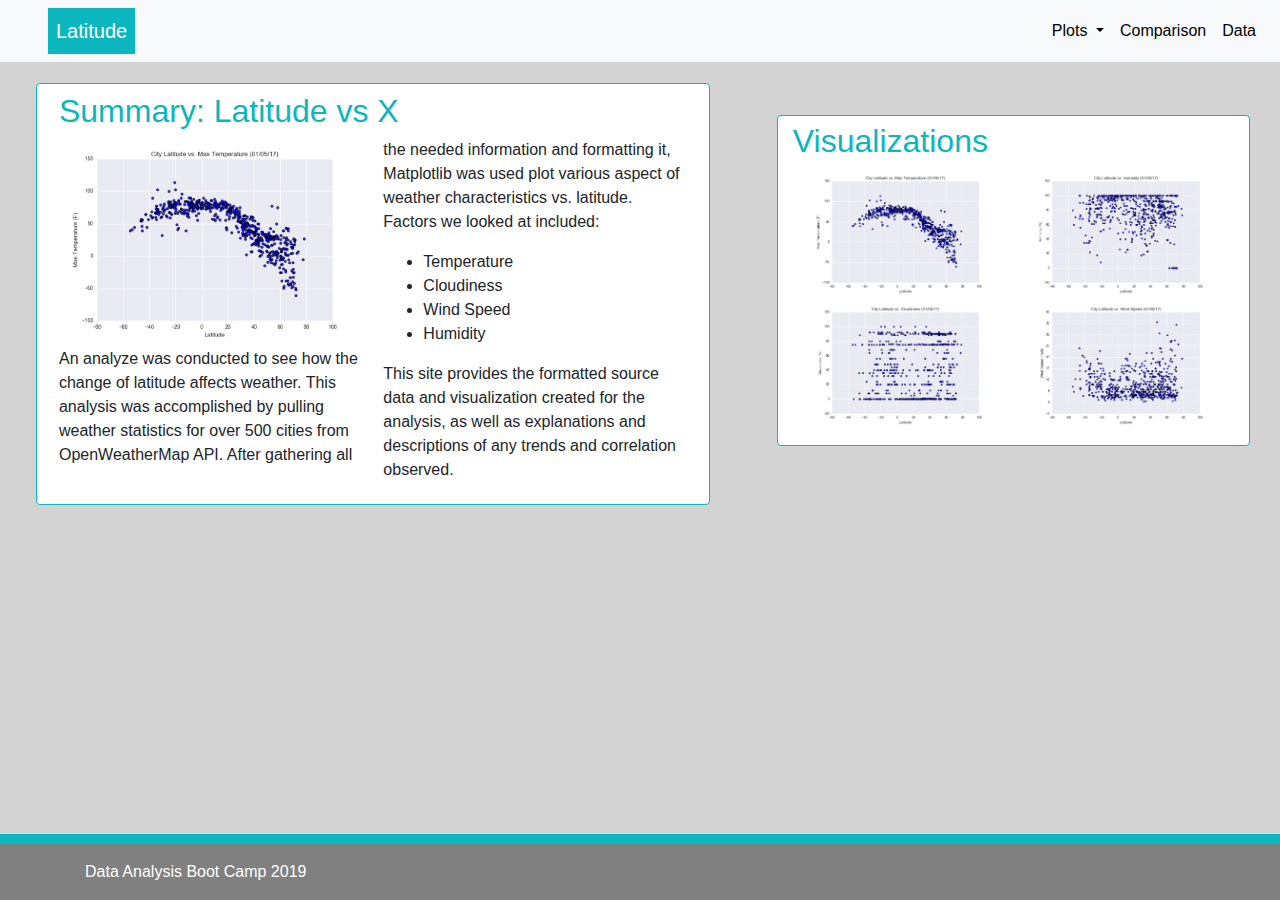
<file: HW11-Web/index.html>
<!DOCTYPE html>
<html lang="en">

<head>
    <meta charset="UTF-8">
    <title>Bootstrap Components</title>
    <link rel="stylesheet"
          href="https://stackpath.bootstrapcdn.com/bootstrap/4.3.1/css/bootstrap.min.css"
          integrity="sha384-ggOyR0iXCbMQv3Xipma34MD+dH/1fQ784/j6cY/iJTQUOhcWr7x9JvoRxT2MZw1T"
          crossorigin="anonymous">

    <script src="https://code.jquery.com/jquery-3.3.1.slim.min.js"
            integrity="sha384-q8i/X+965DzO0rT7abK41JStQIAqVgRVzpbzo5smXKp4YfRvH+8abtTE1Pi6jizo"
            crossorigin="anonymous"></script>
    <script src="https://cdnjs.cloudflare.com/ajax/libs/popper.js/1.14.7/umd/popper.min.js"
            integrity="sha384-UO2eT0CpHqdSJQ6hJty5KVphtPhzWj9WO1clHTMGa3JDZwrnQq4sF86dIHNDz0W1"
            crossorigin="anonymous"></script>
    <script src="https://stackpath.bootstrapcdn.com/bootstrap/4.3.1/js/bootstrap.min.js"
            integrity="sha384-JjSmVgyd0p3pXB1rRibZUAYoIIy6OrQ6VrjIEaFf/nJGzIxFDsf4x0xIM+B07jRM"
            crossorigin="anonymous"></script>

    <link rel="stylesheet"
          href="styles.css">
</head>

<body>

    <nav class="navbar navbar-expand-lg navbar-light bg-light">
        <a class="navbar-brand mb-0 h1"
           href="index.html">Latitude</a>
        <button class="navbar-toggler"
                type="button"
                data-toggle="collapse"
                data-target="#navbarTogglerDemo01"
                aria-controls="navbarTogglerDemo01"
                aria-expanded="false"
                aria-label="Toggle navigation">
            <span class="navbar-toggler-icon"></span>
        </button>
        <div class="collapse navbar-collapse"
             id="navbarTogglerDemo01">
            <ul class="navbar-nav ml-auto mt-2 mt-lg-0">
                <li class="nav-item dropdown">
                    <a class="nav-link dropdown-toggle"
                       data-toggle="dropdown">
                        Plots
                    </a>
                    <div class="dropdown-menu">
                        <a class="dropdown-item"
                           href="Visualizations_Temp.html">
                            Max Temperature</a>
                        <a class="dropdown-item"
                           href="Visualizations_Humidity.html">
                            Humidity</a>
                        <a class="dropdown-item"
                           href="Visualizations_Cloudiness.html">
                            Cloudiness</a>
                        <a class="dropdown-item"
                           href="Visualizations_Wind.html">
                            Wind Speed</a>
                    </div>
                </li>
                <li class="nav-item">
                    <a class="nav-link"
                       href="Comparisons_page.html">
                        Comparison</a>
                </li>
                <li class="nav-item">
                    <a class="nav-link"
                       href="Data_page.html">
                        Data</a>
                </li>
            </ul>
        </div>
    </nav>


    <div class="container-fluid">
        <div class='row'>
            <div class="col-sm-12 col-md-7">
                <div class="cell-container">
                    <div class="card"
                         id='outer_card'>
                        <h2>Summary: Latitude vs X</h2>
                        <div class="card-columns">
                            <img class="card-img-top"
                                 src="Resources/assets/images/Fig1.png"
                                 alt="Card image cap"
                                 title="Latitude vs Temperature">
                            <p>An analyze was conducted to see how the
                                change of latitude affects weather.
                                This analysis was accomplished by pulling
                                weather statistics for over 500 cities from
                                OpenWeatherMap API.
                                After gathering all the needed information and formatting it,
                                Matplotlib was used plot various aspect of weather
                                characteristics vs. latitude. Factors we looked at included:
                            </p>
                            <ul>
                                <li>Temperature</li>
                                <li>Cloudiness</li>
                                <li>Wind Speed</li>
                                <li>Humidity</li>
                            </ul>
                            <p>
                                This site provides the formatted source data and visualization
                                created for the analysis, as well as explanations and
                                descriptions of any trends and correlation observed.</p>
                        </div>
                    </div>
                </div>
            </div>

            <div class="col-sm-12 col-md-5 side_card">
                <div class="cell-container">
                    <div class="card"
                         id='outer_side_card'>
                        <h2>Visualizations</h2>
                        <div class="container">
                            <div class="row">
                                <div class="col-3 col-md-6">
                                    <a href='Visualizations_Temp.html'>
                                        <img class="card-img-top"
                                             src="Resources/assets/images/Fig1.png"
                                             alt="Latitude vs Temperature"
                                             title="Latitude vs Temperature">
                                    </a>
                                </div>
                                <div class="col-3  col-md-6">
                                    <a href='Visualizations_Humidity.html'>
                                        <img class="card-img-top"
                                             src="Resources/assets/images/Fig2.png"
                                             alt="Latitude vs Humidity"
                                             title="Latitude vs Humidity">
                                    </a>
                                </div>
                                <div class="col-3  col-md-6">
                                    <a href='Visualizations_Cloudiness.html'>
                                        <img class="card-img-top"
                                             src="Resources/assets/images/Fig3.png"
                                             alt="Latitude vs Cloudiness"
                                             title="Latitude vs Cloudiness">
                                    </a>
                                </div>
                                <div class="col-3 col-md-6">
                                    <a href='Visualizations_Wind.html'>
                                        <img class="card-img-top"
                                             src="Resources/assets/images/Fig4.png"
                                             alt="Latitude vs Wind Speed"
                                             title="Latitude vs Wind Speed">
                                    </a>
                                </div>
                            </div>
                        </div>
                    </div>
                </div>
            </div>
        </div>
    </div>

    <footer class='footer fixed-bottom me-auto py-3'>
        <div class='container'>
            <span class='text-muted'>Data Analysis Boot Camp 2019</span>
        </div>
    </footer>
</body>

</html>
</file>
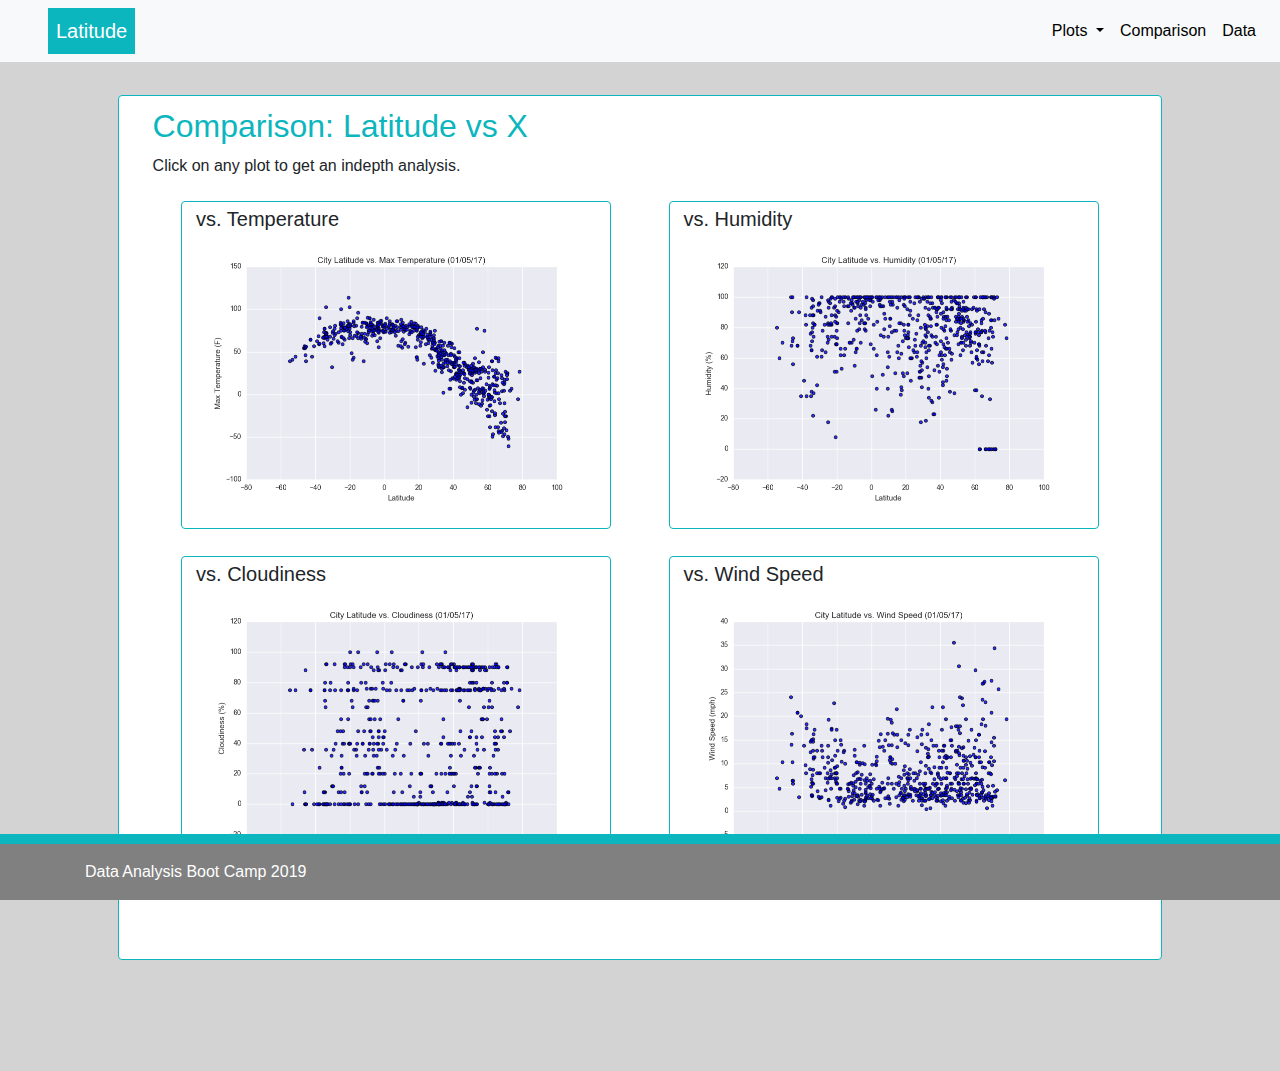
<file: HW11-Web/Comparisons_page.html>
<!DOCTYPE html>
<html lang="en">

<head>
    <meta charset="UTF-8">
    <title>Bootstrap Components</title>
    <link rel="stylesheet"
          href="https://stackpath.bootstrapcdn.com/bootstrap/4.3.1/css/bootstrap.min.css"
          integrity="sha384-ggOyR0iXCbMQv3Xipma34MD+dH/1fQ784/j6cY/iJTQUOhcWr7x9JvoRxT2MZw1T"
          crossorigin="anonymous">

    <script src="https://code.jquery.com/jquery-3.3.1.slim.min.js"
            integrity="sha384-q8i/X+965DzO0rT7abK41JStQIAqVgRVzpbzo5smXKp4YfRvH+8abtTE1Pi6jizo"
            crossorigin="anonymous"></script>
    <script src="https://cdnjs.cloudflare.com/ajax/libs/popper.js/1.14.7/umd/popper.min.js"
            integrity="sha384-UO2eT0CpHqdSJQ6hJty5KVphtPhzWj9WO1clHTMGa3JDZwrnQq4sF86dIHNDz0W1"
            crossorigin="anonymous"></script>
    <script src="https://stackpath.bootstrapcdn.com/bootstrap/4.3.1/js/bootstrap.min.js"
            integrity="sha384-JjSmVgyd0p3pXB1rRibZUAYoIIy6OrQ6VrjIEaFf/nJGzIxFDsf4x0xIM+B07jRM"
            crossorigin="anonymous"></script>

    <link rel="stylesheet"
          href="styles.css">
</head>

<body>
    <nav class="navbar navbar-expand-lg navbar-light bg-light">
        <a class="navbar-brand mb-0 h1"
           href="index.html">Latitude</a>
        <button class="navbar-toggler"
                type="button"
                data-toggle="collapse"
                data-target="#navbarTogglerDemo01"
                aria-controls="navbarTogglerDemo01"
                aria-expanded="false"
                aria-label="Toggle navigation">
            <span class="navbar-toggler-icon"></span>
        </button>
        <div class="collapse navbar-collapse"
             id="navbarTogglerDemo01">
            <ul class="navbar-nav ml-auto mt-2 mt-lg-0">
                <li class="nav-item dropdown">
                    <a class="nav-link dropdown-toggle"
                       data-toggle="dropdown">
                        Plots
                    </a>
                    <div class="dropdown-menu">
                        <a class="dropdown-item"
                           href="Visualizations_Temp.html">
                            Max Temperature</a>
                        <a class="dropdown-item"
                           href="Visualizations_Humidity.html">
                            Humidity</a>
                        <a class="dropdown-item"
                           href="Visualizations_Cloudiness.html">
                            Cloudiness</a>
                        <a class="dropdown-item"
                           href="Visualizations_Wind.html">
                            Wind Speed</a>
                    </div>
                </li>
                <li class="nav-item">
                    <a class="nav-link"
                       href="Comparisons_page.html">
                        Comparison</a>
                </li>
                <li class="nav-item">
                    <a class="nav-link"
                       href="Data_page.html">
                        Data</a>
                </li>
            </ul>
        </div>
    </nav>

    <div class="container">
        <div class="card outer_card">
            <div class='row'>
                <div class="col-sm-12 col-md-12">
                    <h2>Comparison: Latitude vs X</h2>
                    Click on any plot to get an indepth analysis.
                    <div class="container">
                        <div class="row"
                             id='Comparison-Card'>
                            <div class="col-12 col-md-6">
                                <div class="card">
                                    <h5>vs. Temperature</h5>
                                    <a href='Visualizations_Temp.html'>
                                        <img class="card-img-top"
                                             src="Resources/assets/images/Fig1.png"
                                             alt="Latitude vs Temperature"
                                             title="Latitude vs Temperature">
                                    </a>
                                </div>
                            </div>
                            <div class="col-12 col-md-6">
                                <div class="card">
                                    <h5>vs. Humidity</h5>
                                    <a href='Visualizations_Humidity.html'>
                                        <img class="card-img-top"
                                             src="Resources/assets/images/Fig2.png"
                                             alt="Latitude vs Humidity"
                                             title="Latitude vs Humidity">
                                    </a>
                                </div>
                            </div>
                            <div class="col-12 col-md-6">
                                <div class="card">
                                    <h5>vs. Cloudiness</h5>
                                    <a href='Visualizations_Cloudiness.html'>
                                        <img class="card-img-top"
                                             src="Resources/assets/images/Fig3.png"
                                             alt="Latitude vs Cloudiness"
                                             title="Latitude vs Cloudiness">
                                    </a>
                                </div>
                            </div>
                            <div class="col-12 col-md-6">
                                <div class="card">
                                    <h5>vs. Wind Speed</h5>
                                    <a href='Visualizations_Wind.html'>
                                        <img class="card-img-top"
                                             src="Resources/assets/images/Fig4.png"
                                             alt="Latitude vs Wind Speed"
                                             title="Latitude vs Wind Speed">
                                    </a>
                                </div>
                            </div>
                        </div>
                    </div>
                </div>
            </div>
        </div>
    </div>

    <footer class='footer fixed-bottom me-auto py-3'>
        <div class='container'>
            <span class='text-muted'>Data Analysis Boot Camp 2019</span>
        </div>
    </footer>
</body>

</html>
</file>
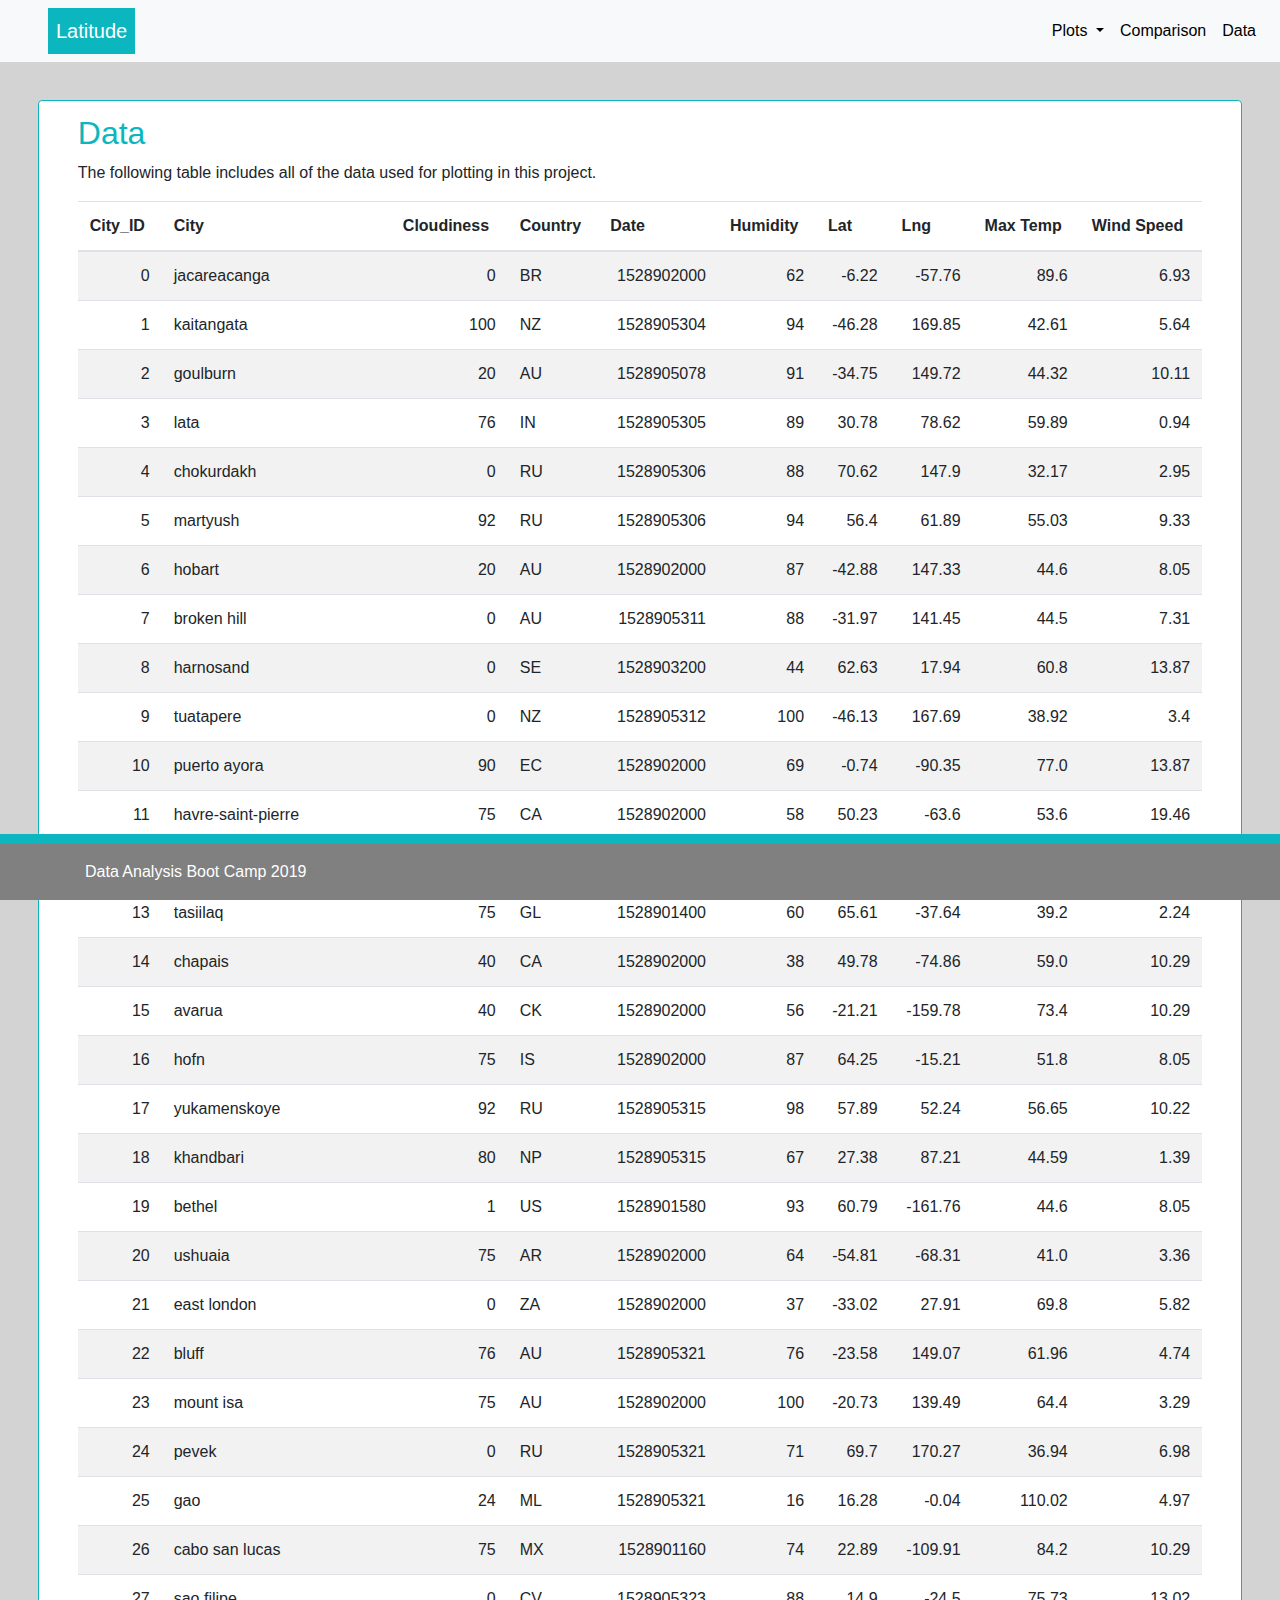
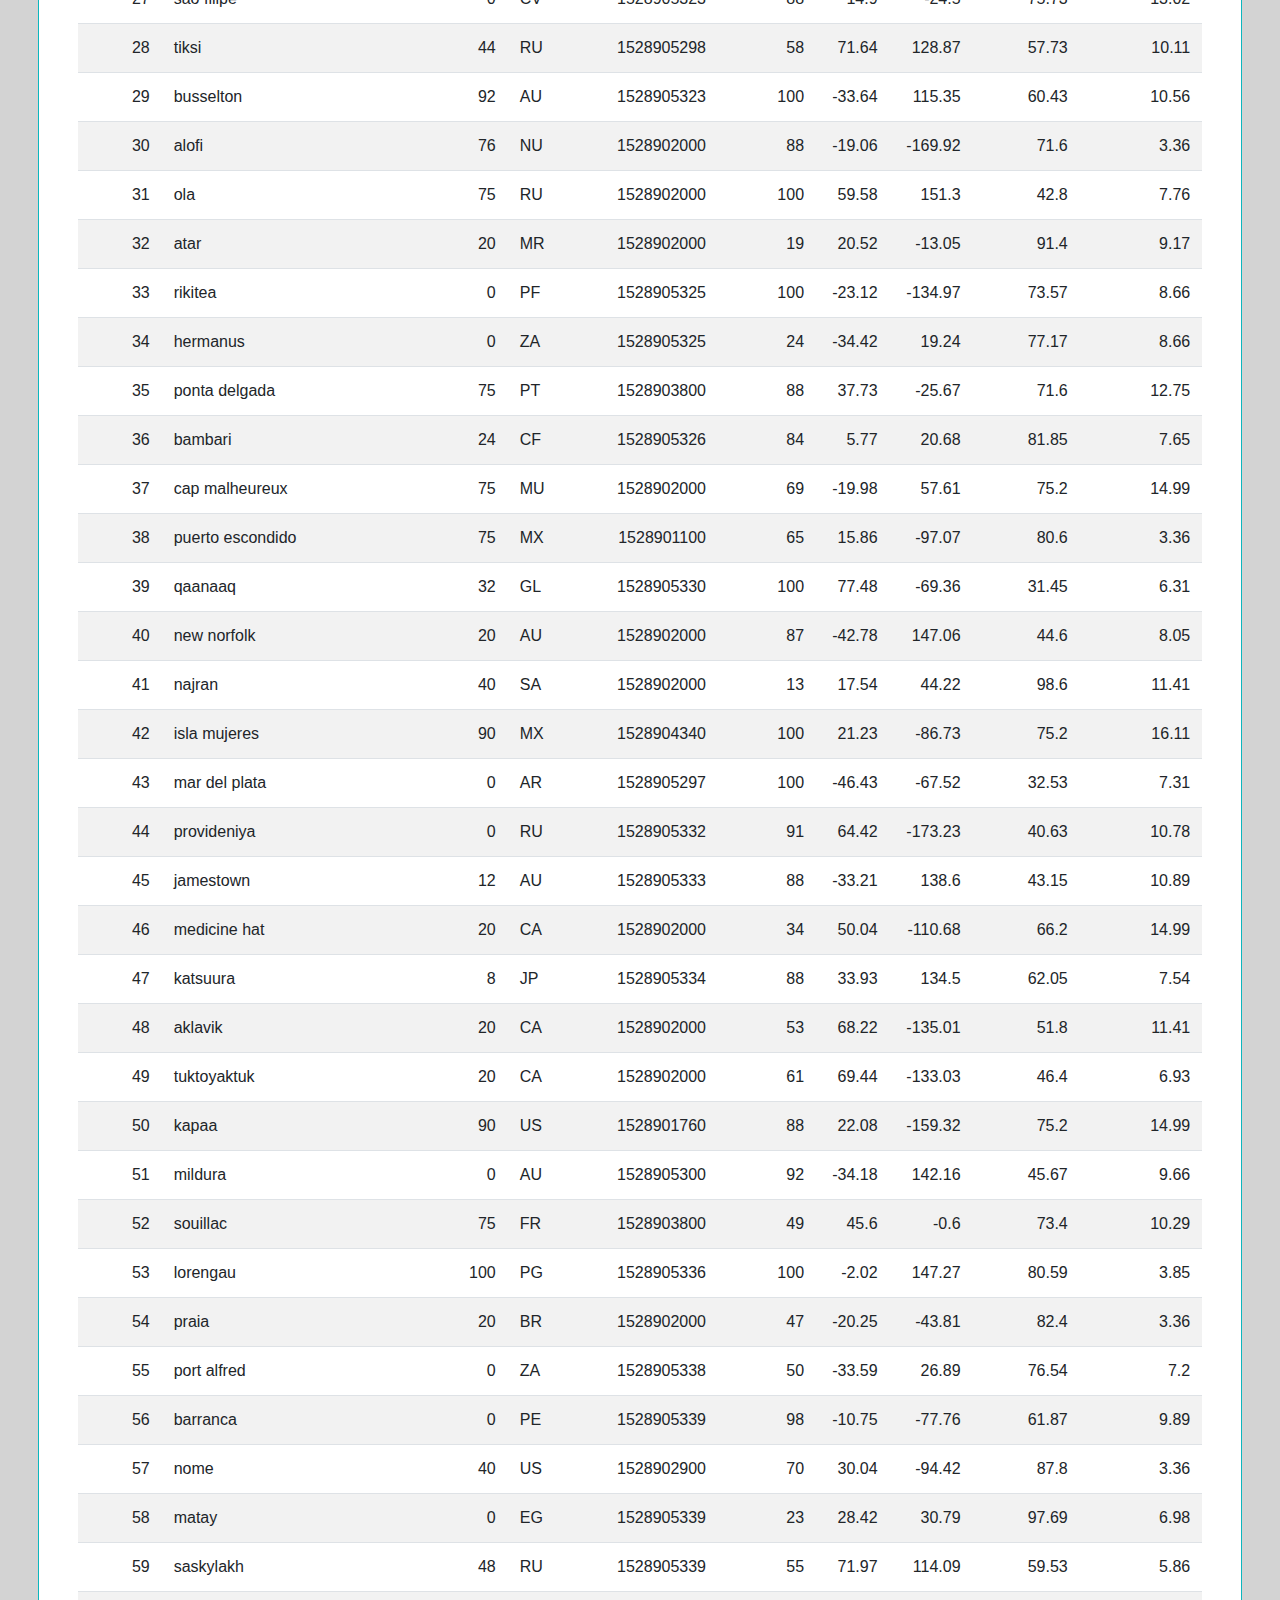
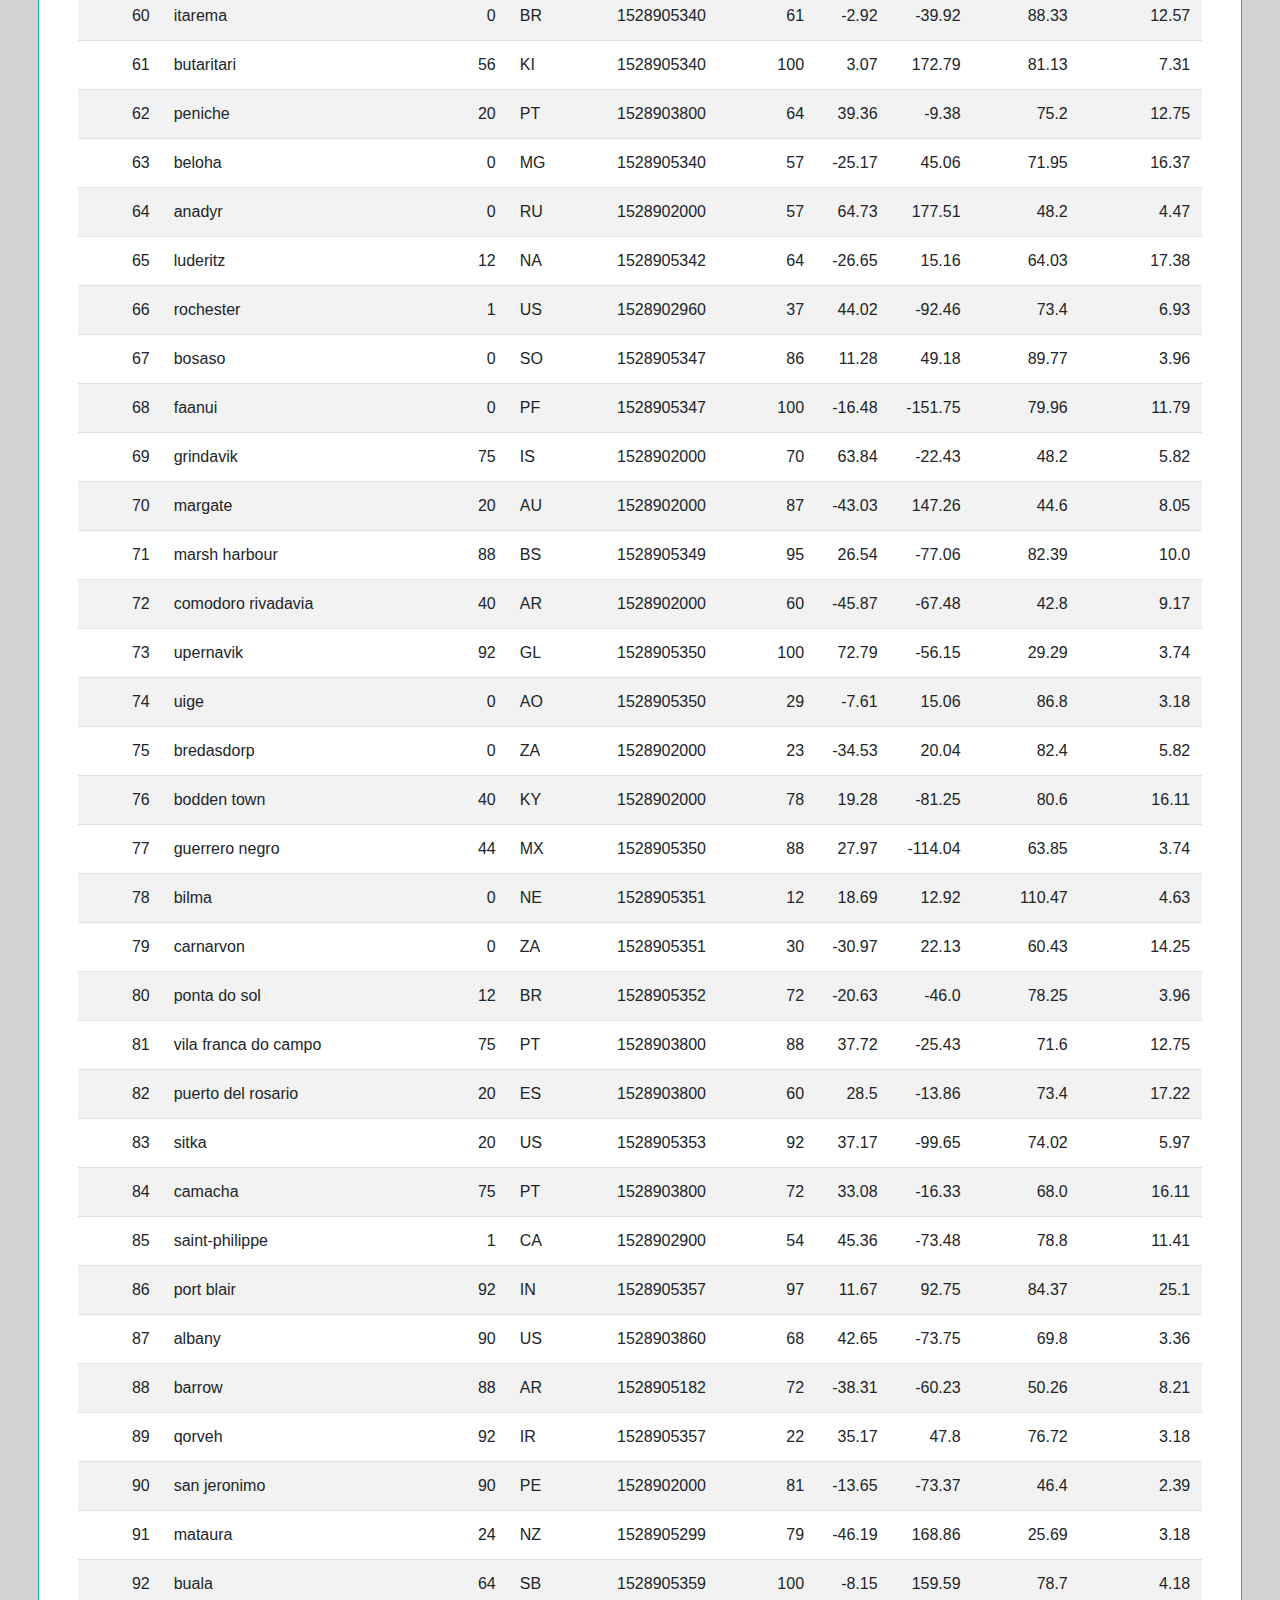
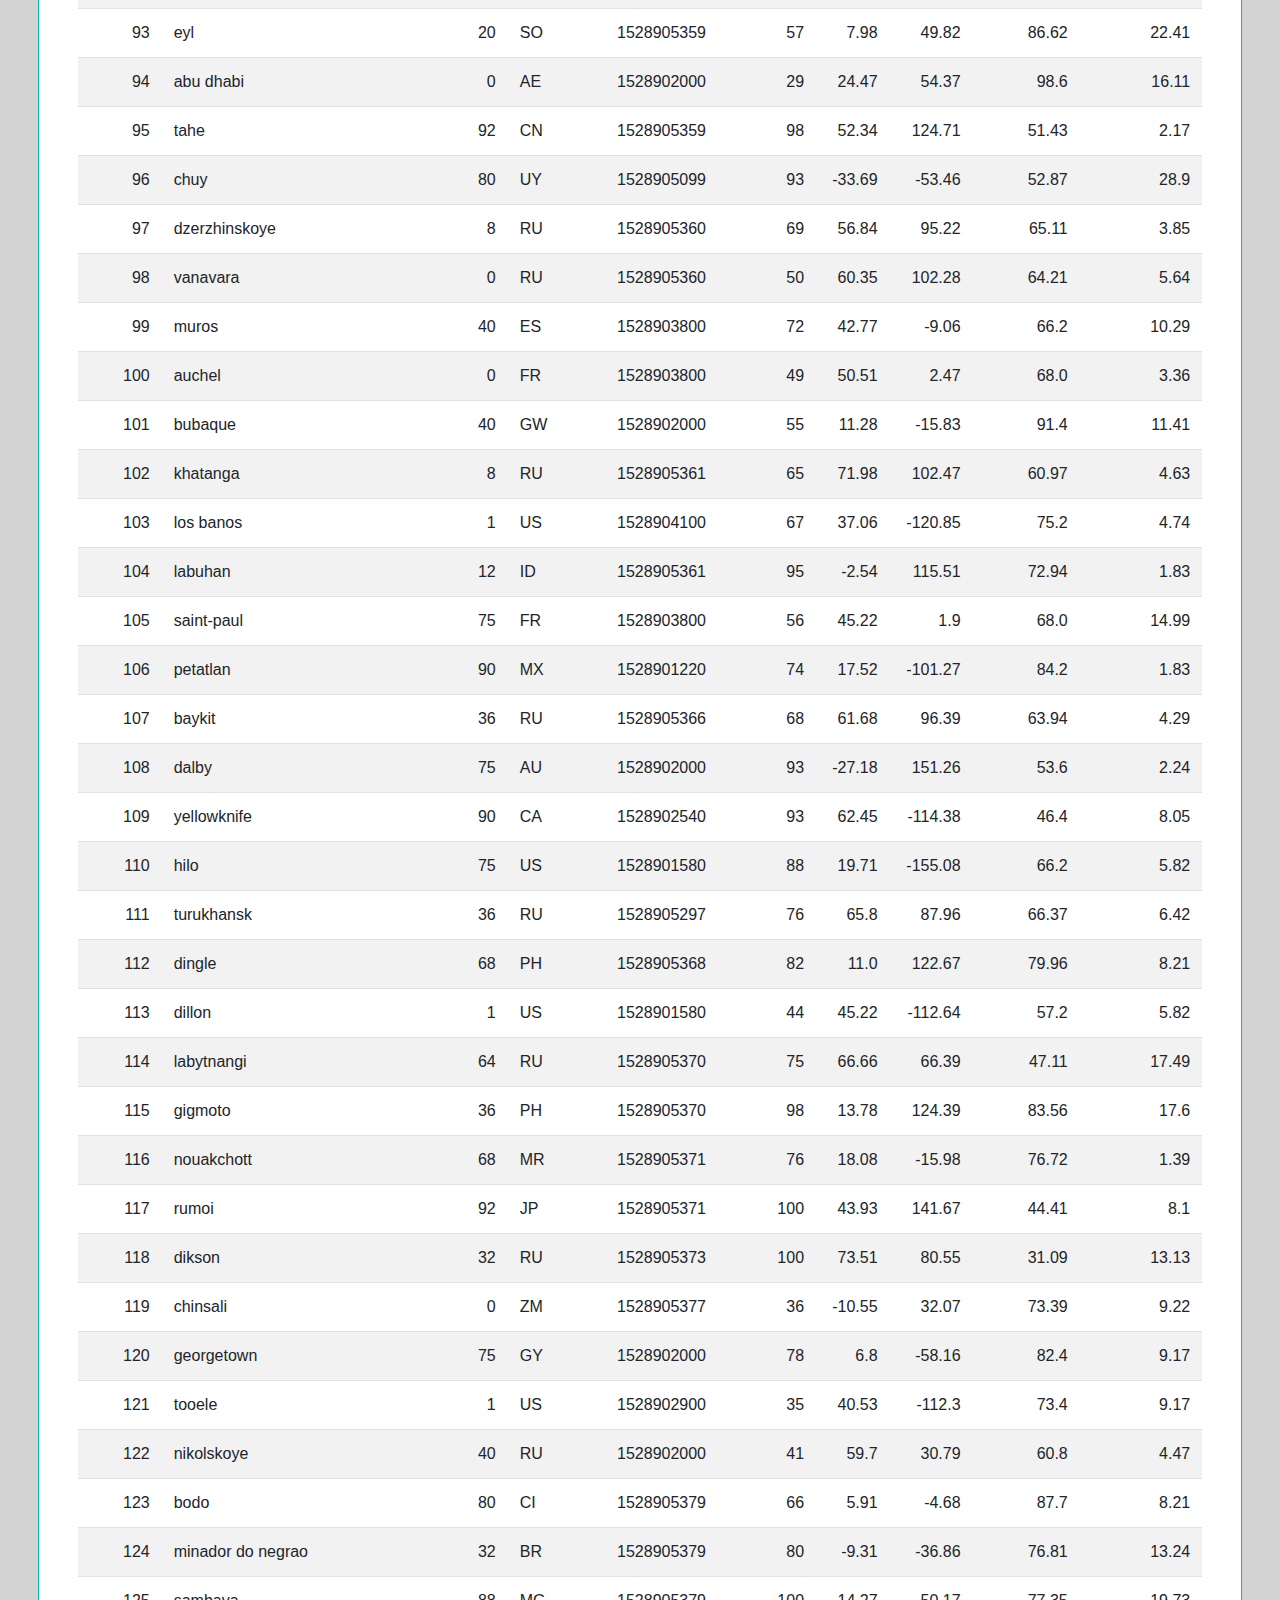
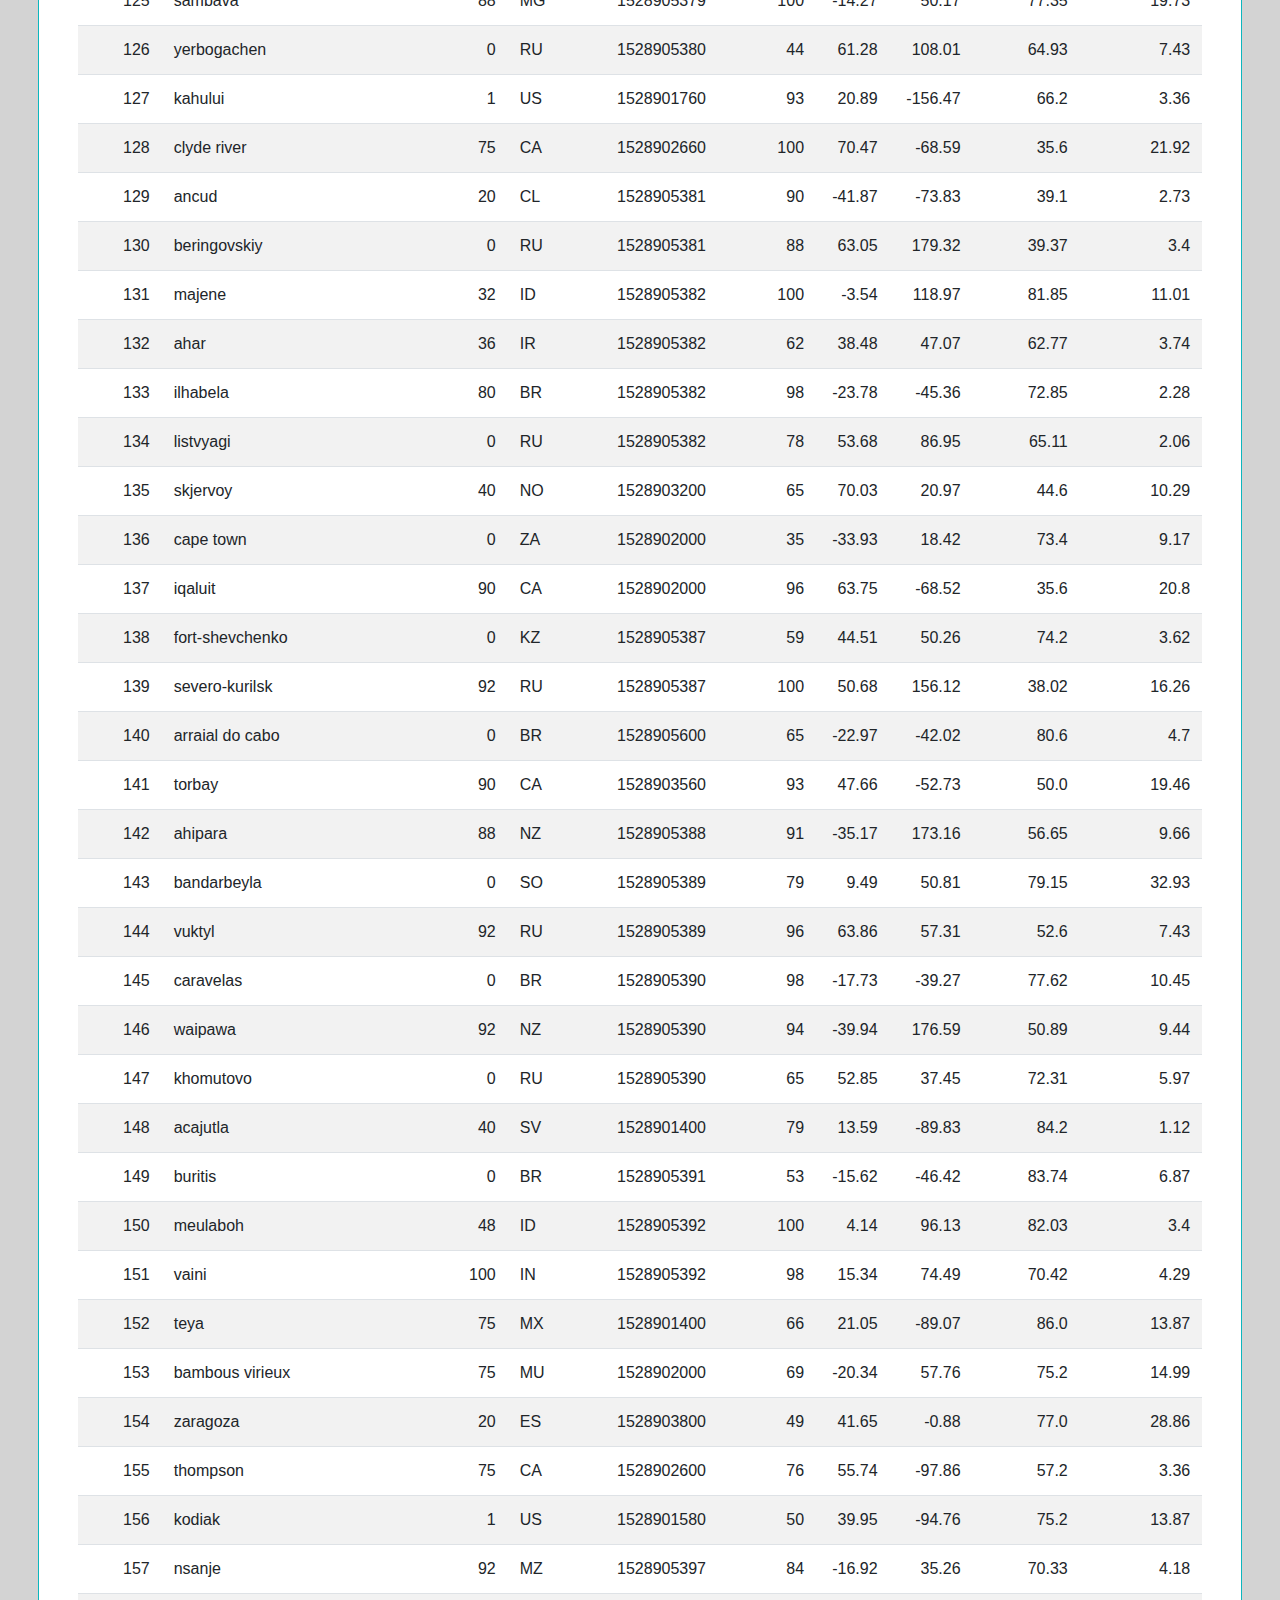
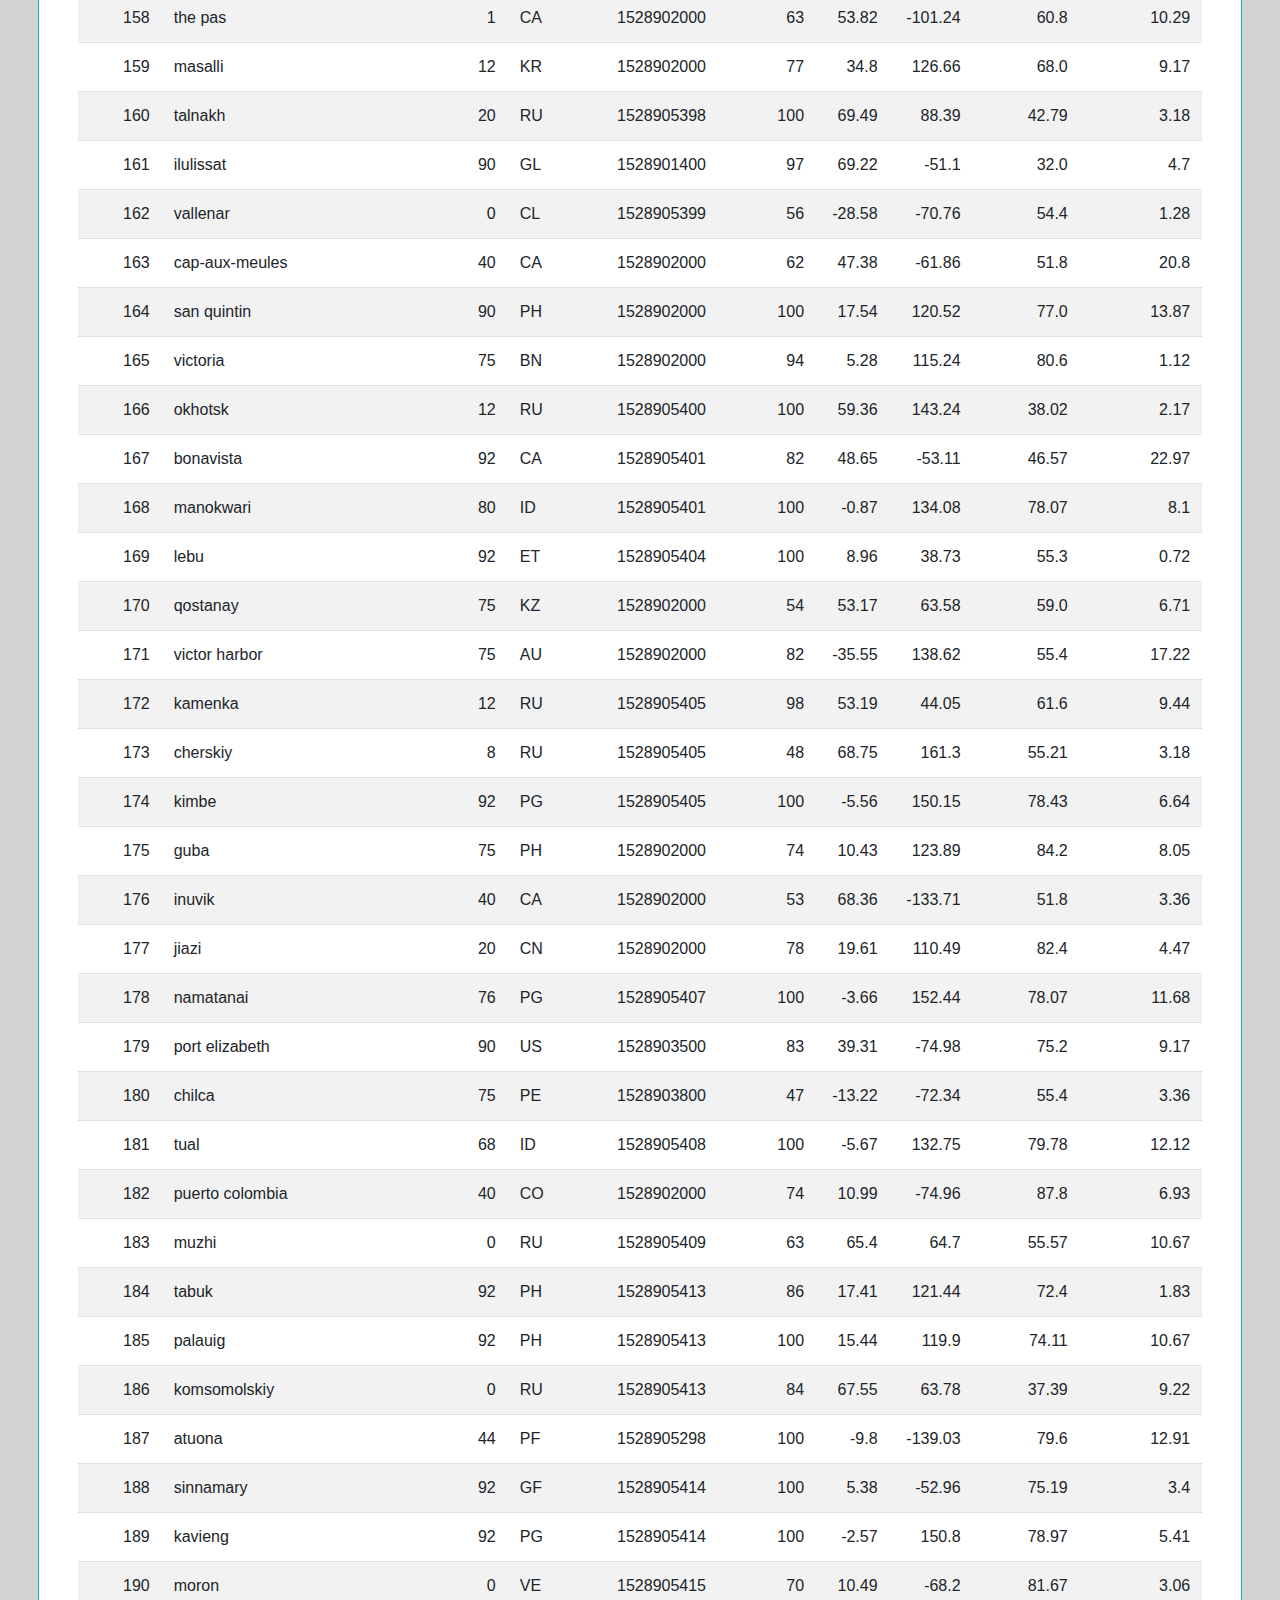
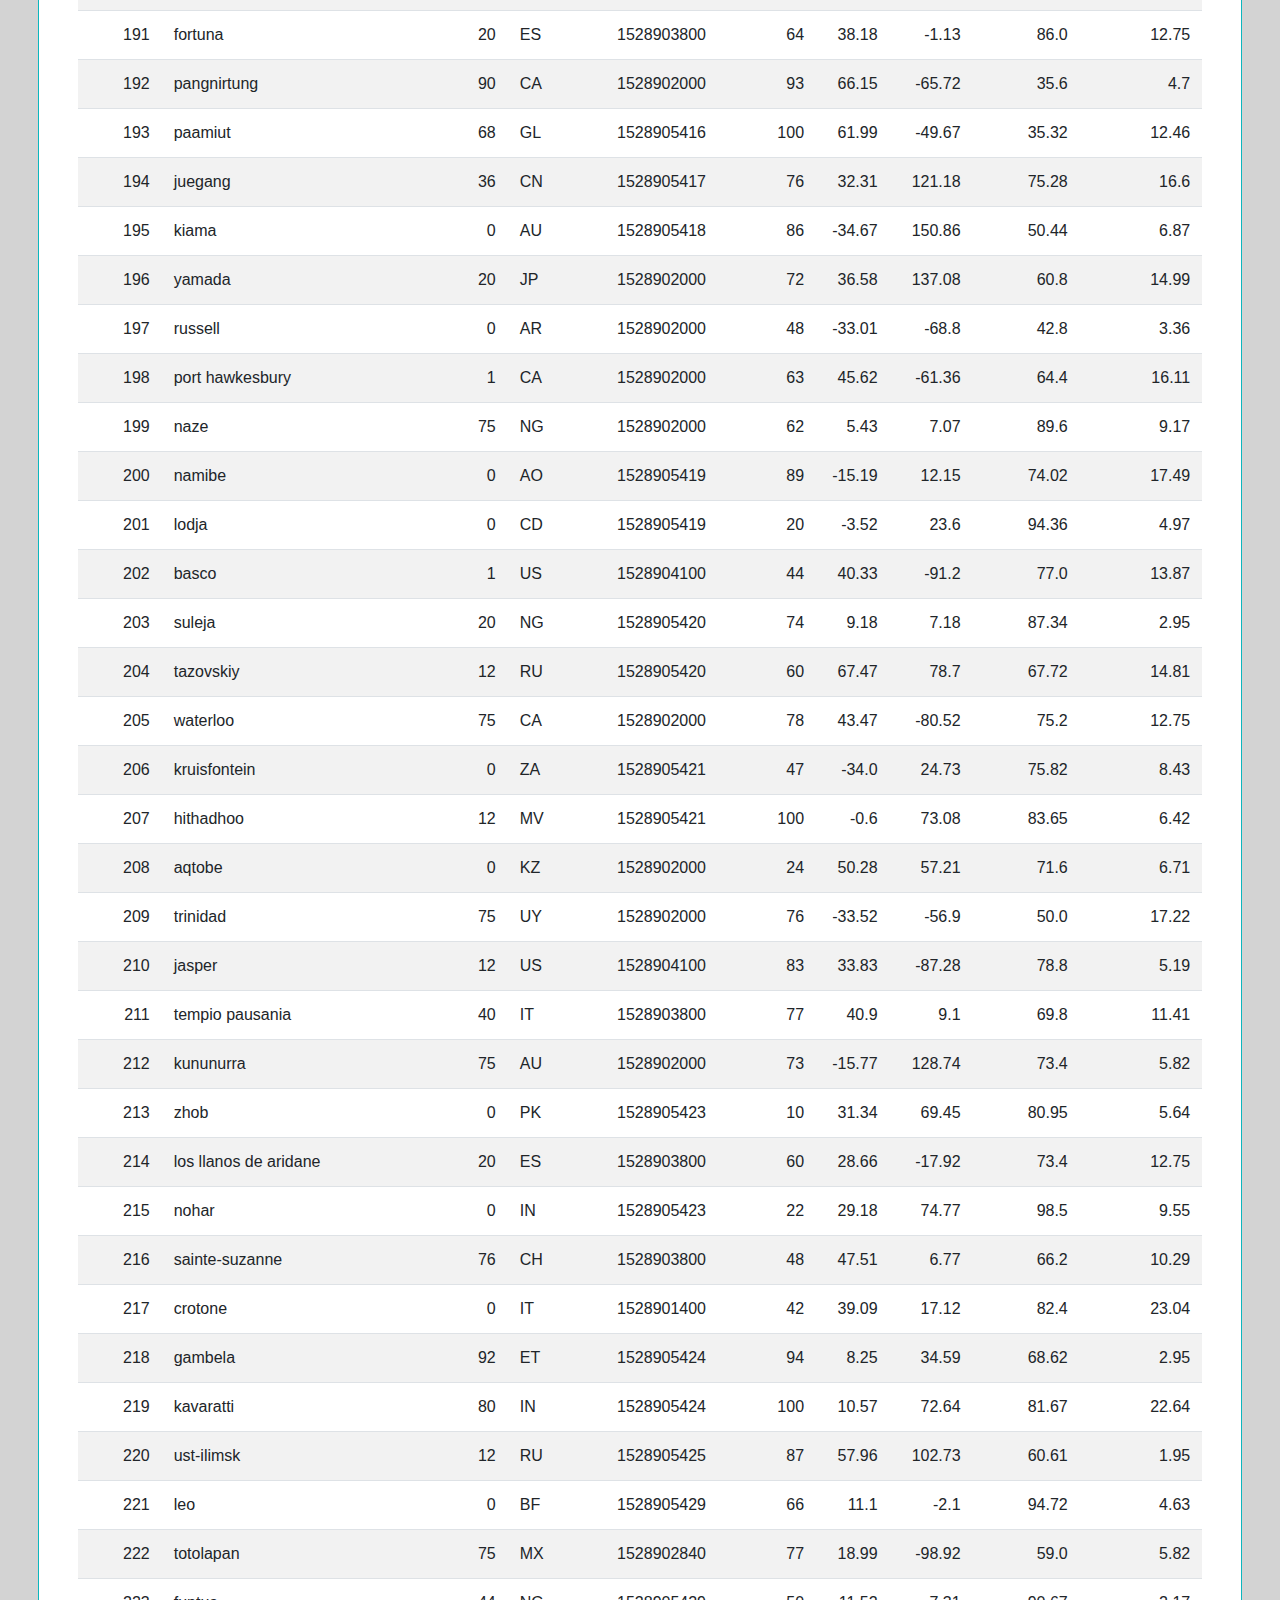
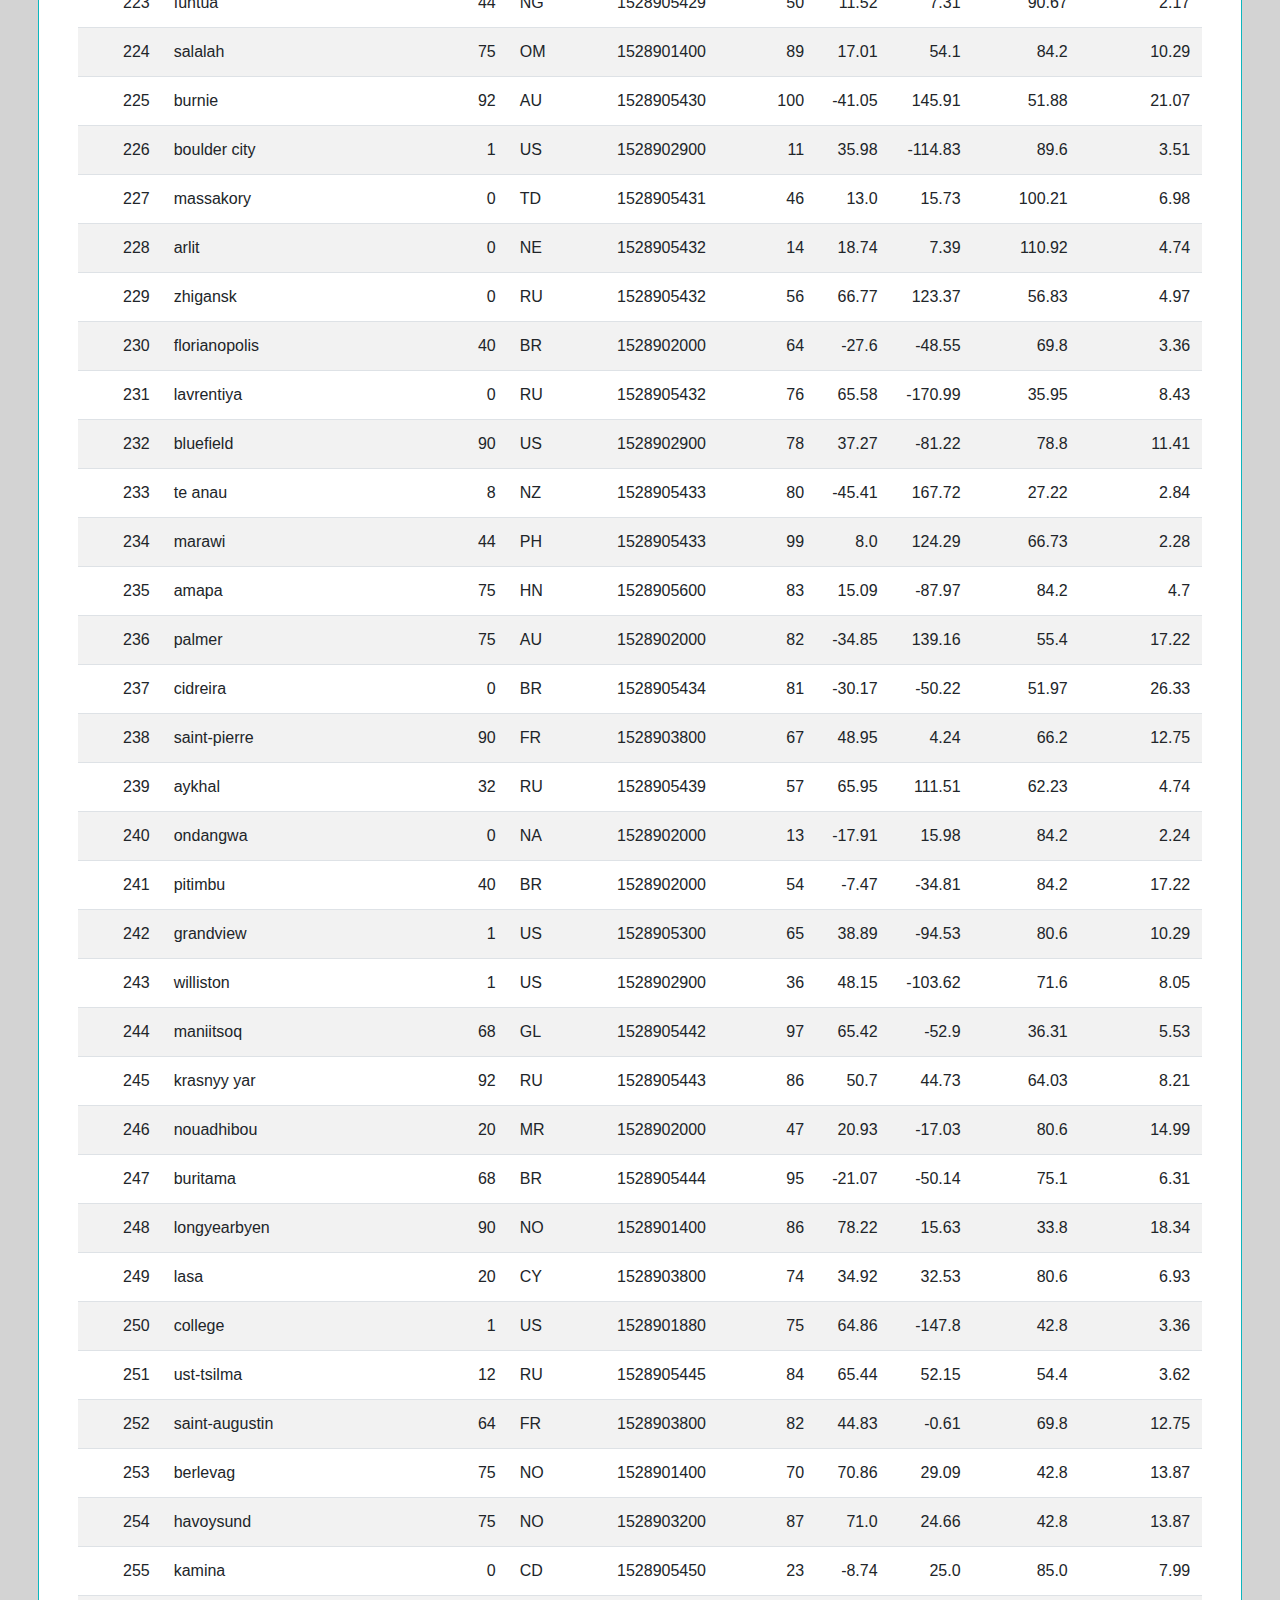
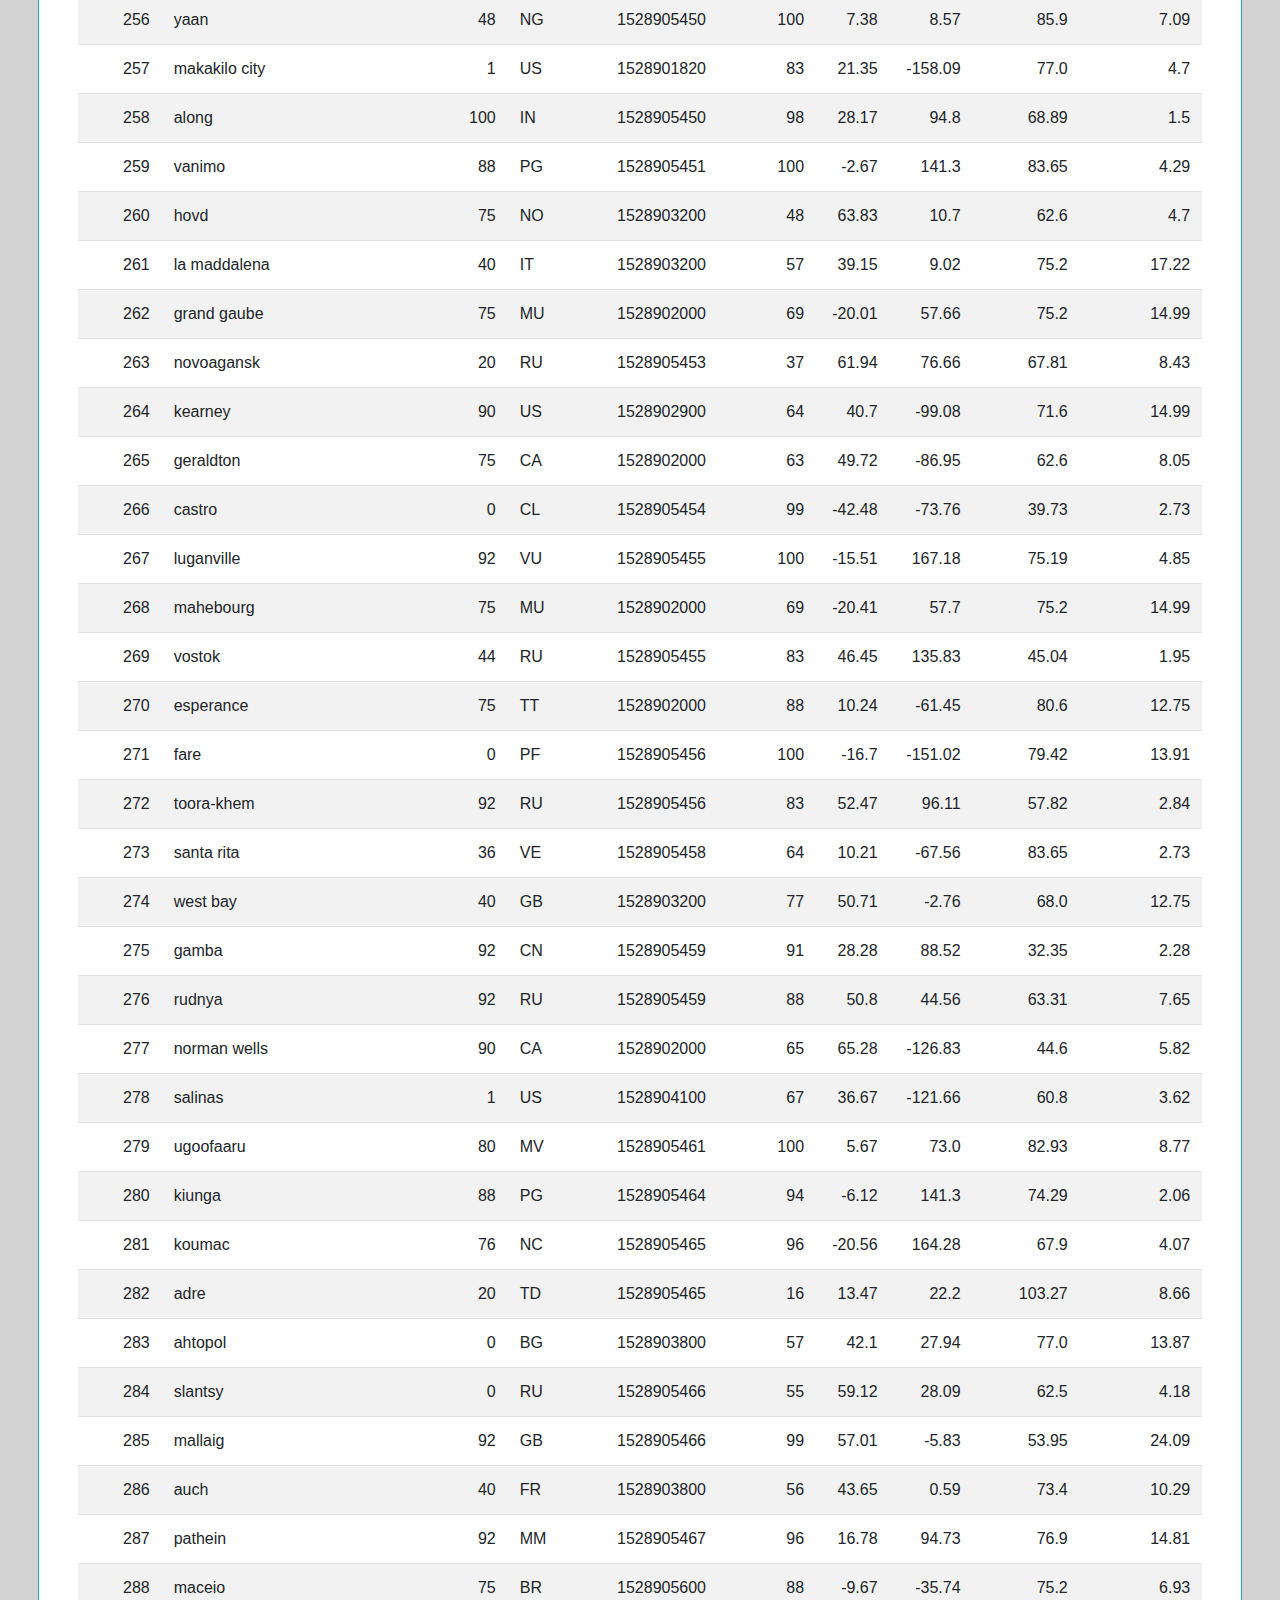
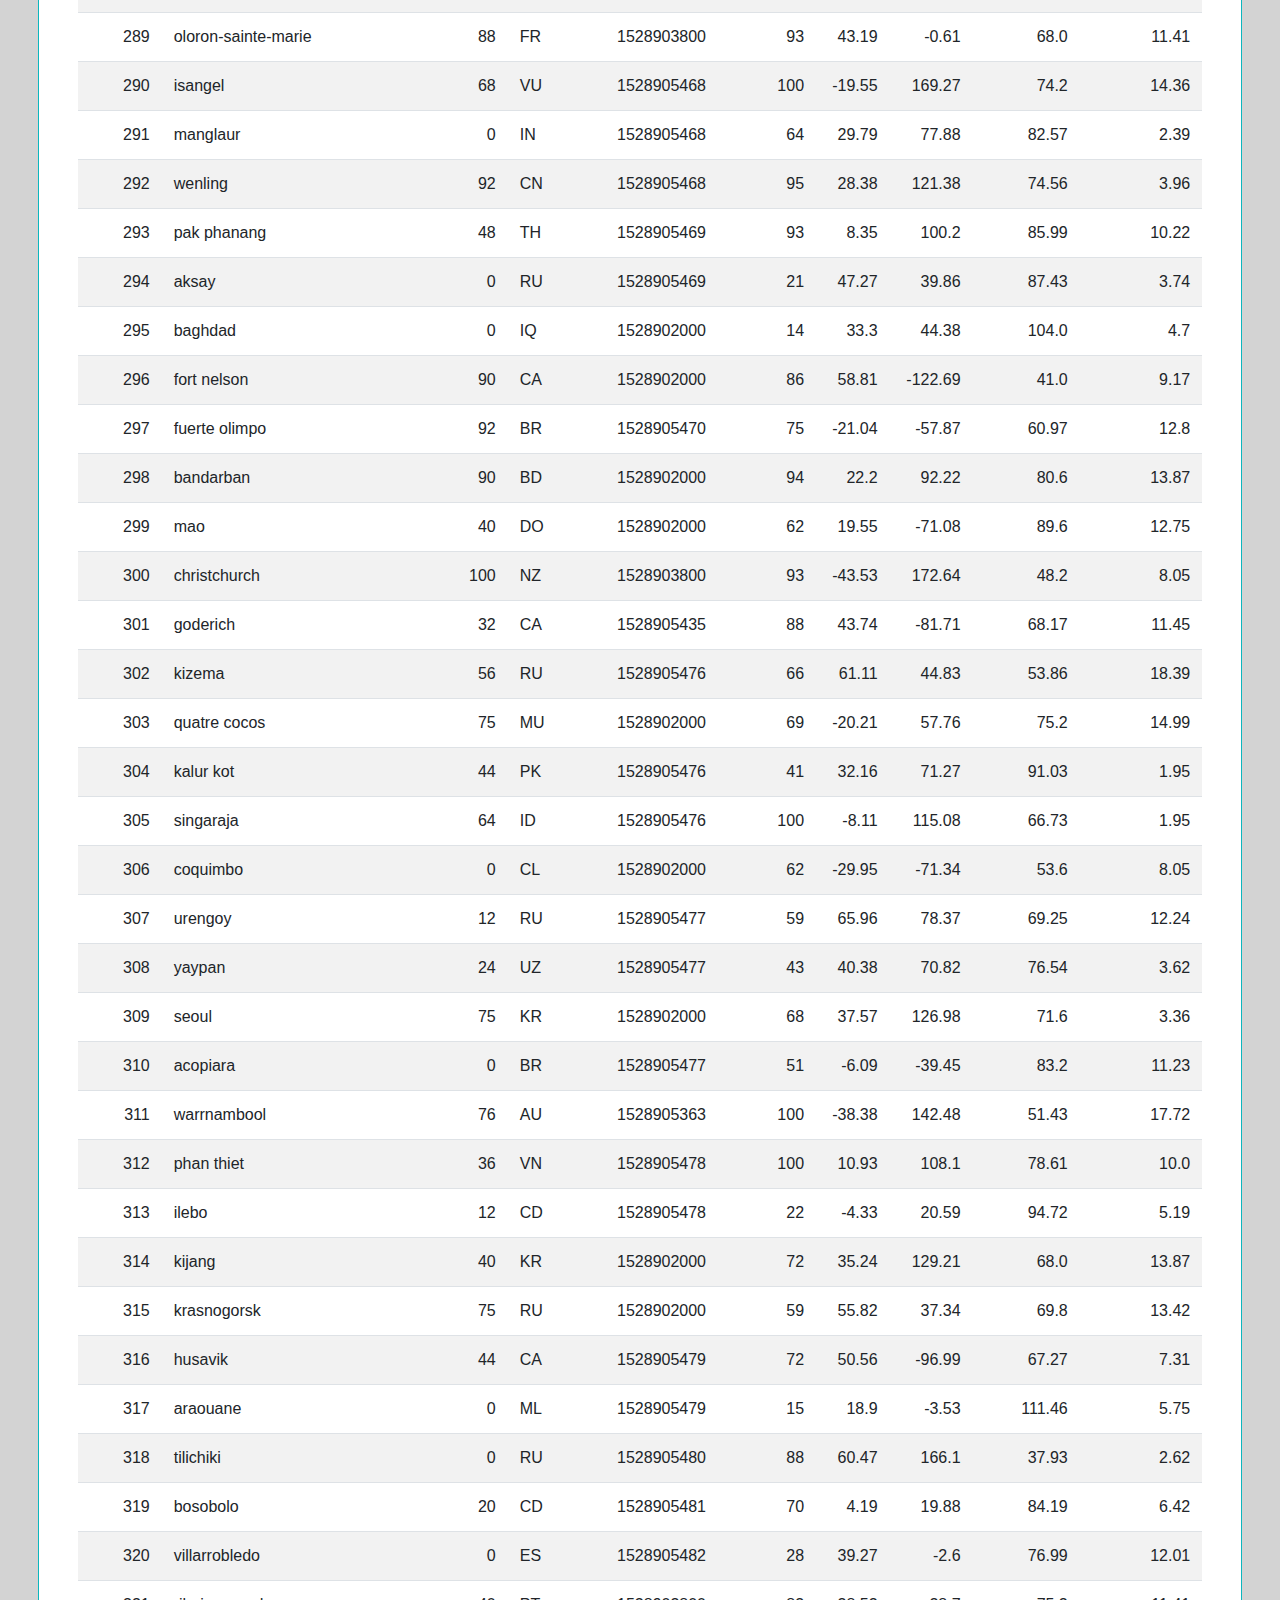
<file: HW11-Web/Data_page.html>
<!DOCTYPE html>
<html lang="en">

<head>
    <meta charset="UTF-8">
    <title>Bootstrap Components</title>
    <link rel="stylesheet"
          href="https://stackpath.bootstrapcdn.com/bootstrap/4.3.1/css/bootstrap.min.css"
          integrity="sha384-ggOyR0iXCbMQv3Xipma34MD+dH/1fQ784/j6cY/iJTQUOhcWr7x9JvoRxT2MZw1T"
          crossorigin="anonymous">

    <script src="https://code.jquery.com/jquery-3.3.1.slim.min.js"
            integrity="sha384-q8i/X+965DzO0rT7abK41JStQIAqVgRVzpbzo5smXKp4YfRvH+8abtTE1Pi6jizo"
            crossorigin="anonymous"></script>
    <script src="https://cdnjs.cloudflare.com/ajax/libs/popper.js/1.14.7/umd/popper.min.js"
            integrity="sha384-UO2eT0CpHqdSJQ6hJty5KVphtPhzWj9WO1clHTMGa3JDZwrnQq4sF86dIHNDz0W1"
            crossorigin="anonymous"></script>
    <script src="https://stackpath.bootstrapcdn.com/bootstrap/4.3.1/js/bootstrap.min.js"
            integrity="sha384-JjSmVgyd0p3pXB1rRibZUAYoIIy6OrQ6VrjIEaFf/nJGzIxFDsf4x0xIM+B07jRM"
            crossorigin="anonymous"></script>

    <link rel="stylesheet"
          href="styles.css">
</head>

<body>
    <nav class="navbar navbar-expand-lg navbar-light bg-light">
        <a class="navbar-brand mb-0 h1"
           href="index.html">Latitude</a>
        <button class="navbar-toggler"
                type="button"
                data-toggle="collapse"
                data-target="#navbarTogglerDemo01"
                aria-controls="navbarTogglerDemo01"
                aria-expanded="false"
                aria-label="Toggle navigation">
            <span class="navbar-toggler-icon"></span>
        </button>
        <div class="collapse navbar-collapse"
             id="navbarTogglerDemo01">
            <ul class="navbar-nav ml-auto mt-2 mt-lg-0">
                <li class="nav-item dropdown">
                    <a class="nav-link dropdown-toggle"
                       data-toggle="dropdown">
                        Plots
                    </a>
                    <div class="dropdown-menu">
                        <a class="dropdown-item"
                           href="Visualizations_Temp.html">
                            Max Temperature</a>
                        <a class="dropdown-item"
                           href="Visualizations_Humidity.html">
                            Humidity</a>
                        <a class="dropdown-item"
                           href="Visualizations_Cloudiness.html">
                            Cloudiness</a>
                        <a class="dropdown-item"
                           href="Visualizations_Wind.html">
                            Wind Speed</a>
                    </div>
                </li>
                <li class="nav-item">
                    <a class="nav-link"
                       href="Comparisons_page.html">
                        Comparison</a>
                </li>
                <li class="nav-item">
                    <a class="nav-link"
                       href="Data_page.html">
                        Data</a>
                </li>
            </ul>
        </div>
    </nav>


    <div class="card outer_card">
        <div class = 'table_card'>
            <h2>Data</h2>
            <p class="card-text">The following table includes all of the data used for plotting in this project.</p>
            <table class="table table-striped">
                <thead>
                    <tr>
                        <th title="Field #1">City_ID</th>
                        <th title="Field #2">City</th>
                        <th title="Field #3">Cloudiness</th>
                        <th title="Field #4">Country</th>
                        <th title="Field #5">Date</th>
                        <th title="Field #6">Humidity</th>
                        <th title="Field #7">Lat</th>
                        <th title="Field #8">Lng</th>
                        <th title="Field #9">Max Temp</th>
                        <th title="Field #10">Wind Speed</th>
                    </tr>
                </thead>
                <tbody>
                    <tr>
                        <td align="right">0</td>
                        <td>jacareacanga</td>
                        <td align="right">0</td>
                        <td>BR</td>
                        <td align="right">1528902000</td>
                        <td align="right">62</td>
                        <td align="right">-6.22</td>
                        <td align="right">-57.76</td>
                        <td align="right">89.6</td>
                        <td align="right">6.93</td>
                    </tr>
                    <tr>
                        <td align="right">1</td>
                        <td>kaitangata</td>
                        <td align="right">100</td>
                        <td>NZ</td>
                        <td align="right">1528905304</td>
                        <td align="right">94</td>
                        <td align="right">-46.28</td>
                        <td align="right">169.85</td>
                        <td align="right">42.61</td>
                        <td align="right">5.64</td>
                    </tr>
                    <tr>
                        <td align="right">2</td>
                        <td>goulburn</td>
                        <td align="right">20</td>
                        <td>AU</td>
                        <td align="right">1528905078</td>
                        <td align="right">91</td>
                        <td align="right">-34.75</td>
                        <td align="right">149.72</td>
                        <td align="right">44.32</td>
                        <td align="right">10.11</td>
                    </tr>
                    <tr>
                        <td align="right">3</td>
                        <td>lata</td>
                        <td align="right">76</td>
                        <td>IN</td>
                        <td align="right">1528905305</td>
                        <td align="right">89</td>
                        <td align="right">30.78</td>
                        <td align="right">78.62</td>
                        <td align="right">59.89</td>
                        <td align="right">0.94</td>
                    </tr>
                    <tr>
                        <td align="right">4</td>
                        <td>chokurdakh</td>
                        <td align="right">0</td>
                        <td>RU</td>
                        <td align="right">1528905306</td>
                        <td align="right">88</td>
                        <td align="right">70.62</td>
                        <td align="right">147.9</td>
                        <td align="right">32.17</td>
                        <td align="right">2.95</td>
                    </tr>
                    <tr>
                        <td align="right">5</td>
                        <td>martyush</td>
                        <td align="right">92</td>
                        <td>RU</td>
                        <td align="right">1528905306</td>
                        <td align="right">94</td>
                        <td align="right">56.4</td>
                        <td align="right">61.89</td>
                        <td align="right">55.03</td>
                        <td align="right">9.33</td>
                    </tr>
                    <tr>
                        <td align="right">6</td>
                        <td>hobart</td>
                        <td align="right">20</td>
                        <td>AU</td>
                        <td align="right">1528902000</td>
                        <td align="right">87</td>
                        <td align="right">-42.88</td>
                        <td align="right">147.33</td>
                        <td align="right">44.6</td>
                        <td align="right">8.05</td>
                    </tr>
                    <tr>
                        <td align="right">7</td>
                        <td>broken hill</td>
                        <td align="right">0</td>
                        <td>AU</td>
                        <td align="right">1528905311</td>
                        <td align="right">88</td>
                        <td align="right">-31.97</td>
                        <td align="right">141.45</td>
                        <td align="right">44.5</td>
                        <td align="right">7.31</td>
                    </tr>
                    <tr>
                        <td align="right">8</td>
                        <td>harnosand</td>
                        <td align="right">0</td>
                        <td>SE</td>
                        <td align="right">1528903200</td>
                        <td align="right">44</td>
                        <td align="right">62.63</td>
                        <td align="right">17.94</td>
                        <td align="right">60.8</td>
                        <td align="right">13.87</td>
                    </tr>
                    <tr>
                        <td align="right">9</td>
                        <td>tuatapere</td>
                        <td align="right">0</td>
                        <td>NZ</td>
                        <td align="right">1528905312</td>
                        <td align="right">100</td>
                        <td align="right">-46.13</td>
                        <td align="right">167.69</td>
                        <td align="right">38.92</td>
                        <td align="right">3.4</td>
                    </tr>
                    <tr>
                        <td align="right">10</td>
                        <td>puerto ayora</td>
                        <td align="right">90</td>
                        <td>EC</td>
                        <td align="right">1528902000</td>
                        <td align="right">69</td>
                        <td align="right">-0.74</td>
                        <td align="right">-90.35</td>
                        <td align="right">77.0</td>
                        <td align="right">13.87</td>
                    </tr>
                    <tr>
                        <td align="right">11</td>
                        <td>havre-saint-pierre</td>
                        <td align="right">75</td>
                        <td>CA</td>
                        <td align="right">1528902000</td>
                        <td align="right">58</td>
                        <td align="right">50.23</td>
                        <td align="right">-63.6</td>
                        <td align="right">53.6</td>
                        <td align="right">19.46</td>
                    </tr>
                    <tr>
                        <td align="right">12</td>
                        <td>punta arenas</td>
                        <td align="right">0</td>
                        <td>CL</td>
                        <td align="right">1528902000</td>
                        <td align="right">100</td>
                        <td align="right">-53.16</td>
                        <td align="right">-70.91</td>
                        <td align="right">35.6</td>
                        <td align="right">9.17</td>
                    </tr>
                    <tr>
                        <td align="right">13</td>
                        <td>tasiilaq</td>
                        <td align="right">75</td>
                        <td>GL</td>
                        <td align="right">1528901400</td>
                        <td align="right">60</td>
                        <td align="right">65.61</td>
                        <td align="right">-37.64</td>
                        <td align="right">39.2</td>
                        <td align="right">2.24</td>
                    </tr>
                    <tr>
                        <td align="right">14</td>
                        <td>chapais</td>
                        <td align="right">40</td>
                        <td>CA</td>
                        <td align="right">1528902000</td>
                        <td align="right">38</td>
                        <td align="right">49.78</td>
                        <td align="right">-74.86</td>
                        <td align="right">59.0</td>
                        <td align="right">10.29</td>
                    </tr>
                    <tr>
                        <td align="right">15</td>
                        <td>avarua</td>
                        <td align="right">40</td>
                        <td>CK</td>
                        <td align="right">1528902000</td>
                        <td align="right">56</td>
                        <td align="right">-21.21</td>
                        <td align="right">-159.78</td>
                        <td align="right">73.4</td>
                        <td align="right">10.29</td>
                    </tr>
                    <tr>
                        <td align="right">16</td>
                        <td>hofn</td>
                        <td align="right">75</td>
                        <td>IS</td>
                        <td align="right">1528902000</td>
                        <td align="right">87</td>
                        <td align="right">64.25</td>
                        <td align="right">-15.21</td>
                        <td align="right">51.8</td>
                        <td align="right">8.05</td>
                    </tr>
                    <tr>
                        <td align="right">17</td>
                        <td>yukamenskoye</td>
                        <td align="right">92</td>
                        <td>RU</td>
                        <td align="right">1528905315</td>
                        <td align="right">98</td>
                        <td align="right">57.89</td>
                        <td align="right">52.24</td>
                        <td align="right">56.65</td>
                        <td align="right">10.22</td>
                    </tr>
                    <tr>
                        <td align="right">18</td>
                        <td>khandbari</td>
                        <td align="right">80</td>
                        <td>NP</td>
                        <td align="right">1528905315</td>
                        <td align="right">67</td>
                        <td align="right">27.38</td>
                        <td align="right">87.21</td>
                        <td align="right">44.59</td>
                        <td align="right">1.39</td>
                    </tr>
                    <tr>
                        <td align="right">19</td>
                        <td>bethel</td>
                        <td align="right">1</td>
                        <td>US</td>
                        <td align="right">1528901580</td>
                        <td align="right">93</td>
                        <td align="right">60.79</td>
                        <td align="right">-161.76</td>
                        <td align="right">44.6</td>
                        <td align="right">8.05</td>
                    </tr>
                    <tr>
                        <td align="right">20</td>
                        <td>ushuaia</td>
                        <td align="right">75</td>
                        <td>AR</td>
                        <td align="right">1528902000</td>
                        <td align="right">64</td>
                        <td align="right">-54.81</td>
                        <td align="right">-68.31</td>
                        <td align="right">41.0</td>
                        <td align="right">3.36</td>
                    </tr>
                    <tr>
                        <td align="right">21</td>
                        <td>east london</td>
                        <td align="right">0</td>
                        <td>ZA</td>
                        <td align="right">1528902000</td>
                        <td align="right">37</td>
                        <td align="right">-33.02</td>
                        <td align="right">27.91</td>
                        <td align="right">69.8</td>
                        <td align="right">5.82</td>
                    </tr>
                    <tr>
                        <td align="right">22</td>
                        <td>bluff</td>
                        <td align="right">76</td>
                        <td>AU</td>
                        <td align="right">1528905321</td>
                        <td align="right">76</td>
                        <td align="right">-23.58</td>
                        <td align="right">149.07</td>
                        <td align="right">61.96</td>
                        <td align="right">4.74</td>
                    </tr>
                    <tr>
                        <td align="right">23</td>
                        <td>mount isa</td>
                        <td align="right">75</td>
                        <td>AU</td>
                        <td align="right">1528902000</td>
                        <td align="right">100</td>
                        <td align="right">-20.73</td>
                        <td align="right">139.49</td>
                        <td align="right">64.4</td>
                        <td align="right">3.29</td>
                    </tr>
                    <tr>
                        <td align="right">24</td>
                        <td>pevek</td>
                        <td align="right">0</td>
                        <td>RU</td>
                        <td align="right">1528905321</td>
                        <td align="right">71</td>
                        <td align="right">69.7</td>
                        <td align="right">170.27</td>
                        <td align="right">36.94</td>
                        <td align="right">6.98</td>
                    </tr>
                    <tr>
                        <td align="right">25</td>
                        <td>gao</td>
                        <td align="right">24</td>
                        <td>ML</td>
                        <td align="right">1528905321</td>
                        <td align="right">16</td>
                        <td align="right">16.28</td>
                        <td align="right">-0.04</td>
                        <td align="right">110.02</td>
                        <td align="right">4.97</td>
                    </tr>
                    <tr>
                        <td align="right">26</td>
                        <td>cabo san lucas</td>
                        <td align="right">75</td>
                        <td>MX</td>
                        <td align="right">1528901160</td>
                        <td align="right">74</td>
                        <td align="right">22.89</td>
                        <td align="right">-109.91</td>
                        <td align="right">84.2</td>
                        <td align="right">10.29</td>
                    </tr>
                    <tr>
                        <td align="right">27</td>
                        <td>sao filipe</td>
                        <td align="right">0</td>
                        <td>CV</td>
                        <td align="right">1528905323</td>
                        <td align="right">88</td>
                        <td align="right">14.9</td>
                        <td align="right">-24.5</td>
                        <td align="right">75.73</td>
                        <td align="right">13.02</td>
                    </tr>
                    <tr>
                        <td align="right">28</td>
                        <td>tiksi</td>
                        <td align="right">44</td>
                        <td>RU</td>
                        <td align="right">1528905298</td>
                        <td align="right">58</td>
                        <td align="right">71.64</td>
                        <td align="right">128.87</td>
                        <td align="right">57.73</td>
                        <td align="right">10.11</td>
                    </tr>
                    <tr>
                        <td align="right">29</td>
                        <td>busselton</td>
                        <td align="right">92</td>
                        <td>AU</td>
                        <td align="right">1528905323</td>
                        <td align="right">100</td>
                        <td align="right">-33.64</td>
                        <td align="right">115.35</td>
                        <td align="right">60.43</td>
                        <td align="right">10.56</td>
                    </tr>
                    <tr>
                        <td align="right">30</td>
                        <td>alofi</td>
                        <td align="right">76</td>
                        <td>NU</td>
                        <td align="right">1528902000</td>
                        <td align="right">88</td>
                        <td align="right">-19.06</td>
                        <td align="right">-169.92</td>
                        <td align="right">71.6</td>
                        <td align="right">3.36</td>
                    </tr>
                    <tr>
                        <td align="right">31</td>
                        <td>ola</td>
                        <td align="right">75</td>
                        <td>RU</td>
                        <td align="right">1528902000</td>
                        <td align="right">100</td>
                        <td align="right">59.58</td>
                        <td align="right">151.3</td>
                        <td align="right">42.8</td>
                        <td align="right">7.76</td>
                    </tr>
                    <tr>
                        <td align="right">32</td>
                        <td>atar</td>
                        <td align="right">20</td>
                        <td>MR</td>
                        <td align="right">1528902000</td>
                        <td align="right">19</td>
                        <td align="right">20.52</td>
                        <td align="right">-13.05</td>
                        <td align="right">91.4</td>
                        <td align="right">9.17</td>
                    </tr>
                    <tr>
                        <td align="right">33</td>
                        <td>rikitea</td>
                        <td align="right">0</td>
                        <td>PF</td>
                        <td align="right">1528905325</td>
                        <td align="right">100</td>
                        <td align="right">-23.12</td>
                        <td align="right">-134.97</td>
                        <td align="right">73.57</td>
                        <td align="right">8.66</td>
                    </tr>
                    <tr>
                        <td align="right">34</td>
                        <td>hermanus</td>
                        <td align="right">0</td>
                        <td>ZA</td>
                        <td align="right">1528905325</td>
                        <td align="right">24</td>
                        <td align="right">-34.42</td>
                        <td align="right">19.24</td>
                        <td align="right">77.17</td>
                        <td align="right">8.66</td>
                    </tr>
                    <tr>
                        <td align="right">35</td>
                        <td>ponta delgada</td>
                        <td align="right">75</td>
                        <td>PT</td>
                        <td align="right">1528903800</td>
                        <td align="right">88</td>
                        <td align="right">37.73</td>
                        <td align="right">-25.67</td>
                        <td align="right">71.6</td>
                        <td align="right">12.75</td>
                    </tr>
                    <tr>
                        <td align="right">36</td>
                        <td>bambari</td>
                        <td align="right">24</td>
                        <td>CF</td>
                        <td align="right">1528905326</td>
                        <td align="right">84</td>
                        <td align="right">5.77</td>
                        <td align="right">20.68</td>
                        <td align="right">81.85</td>
                        <td align="right">7.65</td>
                    </tr>
                    <tr>
                        <td align="right">37</td>
                        <td>cap malheureux</td>
                        <td align="right">75</td>
                        <td>MU</td>
                        <td align="right">1528902000</td>
                        <td align="right">69</td>
                        <td align="right">-19.98</td>
                        <td align="right">57.61</td>
                        <td align="right">75.2</td>
                        <td align="right">14.99</td>
                    </tr>
                    <tr>
                        <td align="right">38</td>
                        <td>puerto escondido</td>
                        <td align="right">75</td>
                        <td>MX</td>
                        <td align="right">1528901100</td>
                        <td align="right">65</td>
                        <td align="right">15.86</td>
                        <td align="right">-97.07</td>
                        <td align="right">80.6</td>
                        <td align="right">3.36</td>
                    </tr>
                    <tr>
                        <td align="right">39</td>
                        <td>qaanaaq</td>
                        <td align="right">32</td>
                        <td>GL</td>
                        <td align="right">1528905330</td>
                        <td align="right">100</td>
                        <td align="right">77.48</td>
                        <td align="right">-69.36</td>
                        <td align="right">31.45</td>
                        <td align="right">6.31</td>
                    </tr>
                    <tr>
                        <td align="right">40</td>
                        <td>new norfolk</td>
                        <td align="right">20</td>
                        <td>AU</td>
                        <td align="right">1528902000</td>
                        <td align="right">87</td>
                        <td align="right">-42.78</td>
                        <td align="right">147.06</td>
                        <td align="right">44.6</td>
                        <td align="right">8.05</td>
                    </tr>
                    <tr>
                        <td align="right">41</td>
                        <td>najran</td>
                        <td align="right">40</td>
                        <td>SA</td>
                        <td align="right">1528902000</td>
                        <td align="right">13</td>
                        <td align="right">17.54</td>
                        <td align="right">44.22</td>
                        <td align="right">98.6</td>
                        <td align="right">11.41</td>
                    </tr>
                    <tr>
                        <td align="right">42</td>
                        <td>isla mujeres</td>
                        <td align="right">90</td>
                        <td>MX</td>
                        <td align="right">1528904340</td>
                        <td align="right">100</td>
                        <td align="right">21.23</td>
                        <td align="right">-86.73</td>
                        <td align="right">75.2</td>
                        <td align="right">16.11</td>
                    </tr>
                    <tr>
                        <td align="right">43</td>
                        <td>mar del plata</td>
                        <td align="right">0</td>
                        <td>AR</td>
                        <td align="right">1528905297</td>
                        <td align="right">100</td>
                        <td align="right">-46.43</td>
                        <td align="right">-67.52</td>
                        <td align="right">32.53</td>
                        <td align="right">7.31</td>
                    </tr>
                    <tr>
                        <td align="right">44</td>
                        <td>provideniya</td>
                        <td align="right">0</td>
                        <td>RU</td>
                        <td align="right">1528905332</td>
                        <td align="right">91</td>
                        <td align="right">64.42</td>
                        <td align="right">-173.23</td>
                        <td align="right">40.63</td>
                        <td align="right">10.78</td>
                    </tr>
                    <tr>
                        <td align="right">45</td>
                        <td>jamestown</td>
                        <td align="right">12</td>
                        <td>AU</td>
                        <td align="right">1528905333</td>
                        <td align="right">88</td>
                        <td align="right">-33.21</td>
                        <td align="right">138.6</td>
                        <td align="right">43.15</td>
                        <td align="right">10.89</td>
                    </tr>
                    <tr>
                        <td align="right">46</td>
                        <td>medicine hat</td>
                        <td align="right">20</td>
                        <td>CA</td>
                        <td align="right">1528902000</td>
                        <td align="right">34</td>
                        <td align="right">50.04</td>
                        <td align="right">-110.68</td>
                        <td align="right">66.2</td>
                        <td align="right">14.99</td>
                    </tr>
                    <tr>
                        <td align="right">47</td>
                        <td>katsuura</td>
                        <td align="right">8</td>
                        <td>JP</td>
                        <td align="right">1528905334</td>
                        <td align="right">88</td>
                        <td align="right">33.93</td>
                        <td align="right">134.5</td>
                        <td align="right">62.05</td>
                        <td align="right">7.54</td>
                    </tr>
                    <tr>
                        <td align="right">48</td>
                        <td>aklavik</td>
                        <td align="right">20</td>
                        <td>CA</td>
                        <td align="right">1528902000</td>
                        <td align="right">53</td>
                        <td align="right">68.22</td>
                        <td align="right">-135.01</td>
                        <td align="right">51.8</td>
                        <td align="right">11.41</td>
                    </tr>
                    <tr>
                        <td align="right">49</td>
                        <td>tuktoyaktuk</td>
                        <td align="right">20</td>
                        <td>CA</td>
                        <td align="right">1528902000</td>
                        <td align="right">61</td>
                        <td align="right">69.44</td>
                        <td align="right">-133.03</td>
                        <td align="right">46.4</td>
                        <td align="right">6.93</td>
                    </tr>
                    <tr>
                        <td align="right">50</td>
                        <td>kapaa</td>
                        <td align="right">90</td>
                        <td>US</td>
                        <td align="right">1528901760</td>
                        <td align="right">88</td>
                        <td align="right">22.08</td>
                        <td align="right">-159.32</td>
                        <td align="right">75.2</td>
                        <td align="right">14.99</td>
                    </tr>
                    <tr>
                        <td align="right">51</td>
                        <td>mildura</td>
                        <td align="right">0</td>
                        <td>AU</td>
                        <td align="right">1528905300</td>
                        <td align="right">92</td>
                        <td align="right">-34.18</td>
                        <td align="right">142.16</td>
                        <td align="right">45.67</td>
                        <td align="right">9.66</td>
                    </tr>
                    <tr>
                        <td align="right">52</td>
                        <td>souillac</td>
                        <td align="right">75</td>
                        <td>FR</td>
                        <td align="right">1528903800</td>
                        <td align="right">49</td>
                        <td align="right">45.6</td>
                        <td align="right">-0.6</td>
                        <td align="right">73.4</td>
                        <td align="right">10.29</td>
                    </tr>
                    <tr>
                        <td align="right">53</td>
                        <td>lorengau</td>
                        <td align="right">100</td>
                        <td>PG</td>
                        <td align="right">1528905336</td>
                        <td align="right">100</td>
                        <td align="right">-2.02</td>
                        <td align="right">147.27</td>
                        <td align="right">80.59</td>
                        <td align="right">3.85</td>
                    </tr>
                    <tr>
                        <td align="right">54</td>
                        <td>praia</td>
                        <td align="right">20</td>
                        <td>BR</td>
                        <td align="right">1528902000</td>
                        <td align="right">47</td>
                        <td align="right">-20.25</td>
                        <td align="right">-43.81</td>
                        <td align="right">82.4</td>
                        <td align="right">3.36</td>
                    </tr>
                    <tr>
                        <td align="right">55</td>
                        <td>port alfred</td>
                        <td align="right">0</td>
                        <td>ZA</td>
                        <td align="right">1528905338</td>
                        <td align="right">50</td>
                        <td align="right">-33.59</td>
                        <td align="right">26.89</td>
                        <td align="right">76.54</td>
                        <td align="right">7.2</td>
                    </tr>
                    <tr>
                        <td align="right">56</td>
                        <td>barranca</td>
                        <td align="right">0</td>
                        <td>PE</td>
                        <td align="right">1528905339</td>
                        <td align="right">98</td>
                        <td align="right">-10.75</td>
                        <td align="right">-77.76</td>
                        <td align="right">61.87</td>
                        <td align="right">9.89</td>
                    </tr>
                    <tr>
                        <td align="right">57</td>
                        <td>nome</td>
                        <td align="right">40</td>
                        <td>US</td>
                        <td align="right">1528902900</td>
                        <td align="right">70</td>
                        <td align="right">30.04</td>
                        <td align="right">-94.42</td>
                        <td align="right">87.8</td>
                        <td align="right">3.36</td>
                    </tr>
                    <tr>
                        <td align="right">58</td>
                        <td>matay</td>
                        <td align="right">0</td>
                        <td>EG</td>
                        <td align="right">1528905339</td>
                        <td align="right">23</td>
                        <td align="right">28.42</td>
                        <td align="right">30.79</td>
                        <td align="right">97.69</td>
                        <td align="right">6.98</td>
                    </tr>
                    <tr>
                        <td align="right">59</td>
                        <td>saskylakh</td>
                        <td align="right">48</td>
                        <td>RU</td>
                        <td align="right">1528905339</td>
                        <td align="right">55</td>
                        <td align="right">71.97</td>
                        <td align="right">114.09</td>
                        <td align="right">59.53</td>
                        <td align="right">5.86</td>
                    </tr>
                    <tr>
                        <td align="right">60</td>
                        <td>itarema</td>
                        <td align="right">0</td>
                        <td>BR</td>
                        <td align="right">1528905340</td>
                        <td align="right">61</td>
                        <td align="right">-2.92</td>
                        <td align="right">-39.92</td>
                        <td align="right">88.33</td>
                        <td align="right">12.57</td>
                    </tr>
                    <tr>
                        <td align="right">61</td>
                        <td>butaritari</td>
                        <td align="right">56</td>
                        <td>KI</td>
                        <td align="right">1528905340</td>
                        <td align="right">100</td>
                        <td align="right">3.07</td>
                        <td align="right">172.79</td>
                        <td align="right">81.13</td>
                        <td align="right">7.31</td>
                    </tr>
                    <tr>
                        <td align="right">62</td>
                        <td>peniche</td>
                        <td align="right">20</td>
                        <td>PT</td>
                        <td align="right">1528903800</td>
                        <td align="right">64</td>
                        <td align="right">39.36</td>
                        <td align="right">-9.38</td>
                        <td align="right">75.2</td>
                        <td align="right">12.75</td>
                    </tr>
                    <tr>
                        <td align="right">63</td>
                        <td>beloha</td>
                        <td align="right">0</td>
                        <td>MG</td>
                        <td align="right">1528905340</td>
                        <td align="right">57</td>
                        <td align="right">-25.17</td>
                        <td align="right">45.06</td>
                        <td align="right">71.95</td>
                        <td align="right">16.37</td>
                    </tr>
                    <tr>
                        <td align="right">64</td>
                        <td>anadyr</td>
                        <td align="right">0</td>
                        <td>RU</td>
                        <td align="right">1528902000</td>
                        <td align="right">57</td>
                        <td align="right">64.73</td>
                        <td align="right">177.51</td>
                        <td align="right">48.2</td>
                        <td align="right">4.47</td>
                    </tr>
                    <tr>
                        <td align="right">65</td>
                        <td>luderitz</td>
                        <td align="right">12</td>
                        <td>NA</td>
                        <td align="right">1528905342</td>
                        <td align="right">64</td>
                        <td align="right">-26.65</td>
                        <td align="right">15.16</td>
                        <td align="right">64.03</td>
                        <td align="right">17.38</td>
                    </tr>
                    <tr>
                        <td align="right">66</td>
                        <td>rochester</td>
                        <td align="right">1</td>
                        <td>US</td>
                        <td align="right">1528902960</td>
                        <td align="right">37</td>
                        <td align="right">44.02</td>
                        <td align="right">-92.46</td>
                        <td align="right">73.4</td>
                        <td align="right">6.93</td>
                    </tr>
                    <tr>
                        <td align="right">67</td>
                        <td>bosaso</td>
                        <td align="right">0</td>
                        <td>SO</td>
                        <td align="right">1528905347</td>
                        <td align="right">86</td>
                        <td align="right">11.28</td>
                        <td align="right">49.18</td>
                        <td align="right">89.77</td>
                        <td align="right">3.96</td>
                    </tr>
                    <tr>
                        <td align="right">68</td>
                        <td>faanui</td>
                        <td align="right">0</td>
                        <td>PF</td>
                        <td align="right">1528905347</td>
                        <td align="right">100</td>
                        <td align="right">-16.48</td>
                        <td align="right">-151.75</td>
                        <td align="right">79.96</td>
                        <td align="right">11.79</td>
                    </tr>
                    <tr>
                        <td align="right">69</td>
                        <td>grindavik</td>
                        <td align="right">75</td>
                        <td>IS</td>
                        <td align="right">1528902000</td>
                        <td align="right">70</td>
                        <td align="right">63.84</td>
                        <td align="right">-22.43</td>
                        <td align="right">48.2</td>
                        <td align="right">5.82</td>
                    </tr>
                    <tr>
                        <td align="right">70</td>
                        <td>margate</td>
                        <td align="right">20</td>
                        <td>AU</td>
                        <td align="right">1528902000</td>
                        <td align="right">87</td>
                        <td align="right">-43.03</td>
                        <td align="right">147.26</td>
                        <td align="right">44.6</td>
                        <td align="right">8.05</td>
                    </tr>
                    <tr>
                        <td align="right">71</td>
                        <td>marsh harbour</td>
                        <td align="right">88</td>
                        <td>BS</td>
                        <td align="right">1528905349</td>
                        <td align="right">95</td>
                        <td align="right">26.54</td>
                        <td align="right">-77.06</td>
                        <td align="right">82.39</td>
                        <td align="right">10.0</td>
                    </tr>
                    <tr>
                        <td align="right">72</td>
                        <td>comodoro rivadavia</td>
                        <td align="right">40</td>
                        <td>AR</td>
                        <td align="right">1528902000</td>
                        <td align="right">60</td>
                        <td align="right">-45.87</td>
                        <td align="right">-67.48</td>
                        <td align="right">42.8</td>
                        <td align="right">9.17</td>
                    </tr>
                    <tr>
                        <td align="right">73</td>
                        <td>upernavik</td>
                        <td align="right">92</td>
                        <td>GL</td>
                        <td align="right">1528905350</td>
                        <td align="right">100</td>
                        <td align="right">72.79</td>
                        <td align="right">-56.15</td>
                        <td align="right">29.29</td>
                        <td align="right">3.74</td>
                    </tr>
                    <tr>
                        <td align="right">74</td>
                        <td>uige</td>
                        <td align="right">0</td>
                        <td>AO</td>
                        <td align="right">1528905350</td>
                        <td align="right">29</td>
                        <td align="right">-7.61</td>
                        <td align="right">15.06</td>
                        <td align="right">86.8</td>
                        <td align="right">3.18</td>
                    </tr>
                    <tr>
                        <td align="right">75</td>
                        <td>bredasdorp</td>
                        <td align="right">0</td>
                        <td>ZA</td>
                        <td align="right">1528902000</td>
                        <td align="right">23</td>
                        <td align="right">-34.53</td>
                        <td align="right">20.04</td>
                        <td align="right">82.4</td>
                        <td align="right">5.82</td>
                    </tr>
                    <tr>
                        <td align="right">76</td>
                        <td>bodden town</td>
                        <td align="right">40</td>
                        <td>KY</td>
                        <td align="right">1528902000</td>
                        <td align="right">78</td>
                        <td align="right">19.28</td>
                        <td align="right">-81.25</td>
                        <td align="right">80.6</td>
                        <td align="right">16.11</td>
                    </tr>
                    <tr>
                        <td align="right">77</td>
                        <td>guerrero negro</td>
                        <td align="right">44</td>
                        <td>MX</td>
                        <td align="right">1528905350</td>
                        <td align="right">88</td>
                        <td align="right">27.97</td>
                        <td align="right">-114.04</td>
                        <td align="right">63.85</td>
                        <td align="right">3.74</td>
                    </tr>
                    <tr>
                        <td align="right">78</td>
                        <td>bilma</td>
                        <td align="right">0</td>
                        <td>NE</td>
                        <td align="right">1528905351</td>
                        <td align="right">12</td>
                        <td align="right">18.69</td>
                        <td align="right">12.92</td>
                        <td align="right">110.47</td>
                        <td align="right">4.63</td>
                    </tr>
                    <tr>
                        <td align="right">79</td>
                        <td>carnarvon</td>
                        <td align="right">0</td>
                        <td>ZA</td>
                        <td align="right">1528905351</td>
                        <td align="right">30</td>
                        <td align="right">-30.97</td>
                        <td align="right">22.13</td>
                        <td align="right">60.43</td>
                        <td align="right">14.25</td>
                    </tr>
                    <tr>
                        <td align="right">80</td>
                        <td>ponta do sol</td>
                        <td align="right">12</td>
                        <td>BR</td>
                        <td align="right">1528905352</td>
                        <td align="right">72</td>
                        <td align="right">-20.63</td>
                        <td align="right">-46.0</td>
                        <td align="right">78.25</td>
                        <td align="right">3.96</td>
                    </tr>
                    <tr>
                        <td align="right">81</td>
                        <td>vila franca do campo</td>
                        <td align="right">75</td>
                        <td>PT</td>
                        <td align="right">1528903800</td>
                        <td align="right">88</td>
                        <td align="right">37.72</td>
                        <td align="right">-25.43</td>
                        <td align="right">71.6</td>
                        <td align="right">12.75</td>
                    </tr>
                    <tr>
                        <td align="right">82</td>
                        <td>puerto del rosario</td>
                        <td align="right">20</td>
                        <td>ES</td>
                        <td align="right">1528903800</td>
                        <td align="right">60</td>
                        <td align="right">28.5</td>
                        <td align="right">-13.86</td>
                        <td align="right">73.4</td>
                        <td align="right">17.22</td>
                    </tr>
                    <tr>
                        <td align="right">83</td>
                        <td>sitka</td>
                        <td align="right">20</td>
                        <td>US</td>
                        <td align="right">1528905353</td>
                        <td align="right">92</td>
                        <td align="right">37.17</td>
                        <td align="right">-99.65</td>
                        <td align="right">74.02</td>
                        <td align="right">5.97</td>
                    </tr>
                    <tr>
                        <td align="right">84</td>
                        <td>camacha</td>
                        <td align="right">75</td>
                        <td>PT</td>
                        <td align="right">1528903800</td>
                        <td align="right">72</td>
                        <td align="right">33.08</td>
                        <td align="right">-16.33</td>
                        <td align="right">68.0</td>
                        <td align="right">16.11</td>
                    </tr>
                    <tr>
                        <td align="right">85</td>
                        <td>saint-philippe</td>
                        <td align="right">1</td>
                        <td>CA</td>
                        <td align="right">1528902900</td>
                        <td align="right">54</td>
                        <td align="right">45.36</td>
                        <td align="right">-73.48</td>
                        <td align="right">78.8</td>
                        <td align="right">11.41</td>
                    </tr>
                    <tr>
                        <td align="right">86</td>
                        <td>port blair</td>
                        <td align="right">92</td>
                        <td>IN</td>
                        <td align="right">1528905357</td>
                        <td align="right">97</td>
                        <td align="right">11.67</td>
                        <td align="right">92.75</td>
                        <td align="right">84.37</td>
                        <td align="right">25.1</td>
                    </tr>
                    <tr>
                        <td align="right">87</td>
                        <td>albany</td>
                        <td align="right">90</td>
                        <td>US</td>
                        <td align="right">1528903860</td>
                        <td align="right">68</td>
                        <td align="right">42.65</td>
                        <td align="right">-73.75</td>
                        <td align="right">69.8</td>
                        <td align="right">3.36</td>
                    </tr>
                    <tr>
                        <td align="right">88</td>
                        <td>barrow</td>
                        <td align="right">88</td>
                        <td>AR</td>
                        <td align="right">1528905182</td>
                        <td align="right">72</td>
                        <td align="right">-38.31</td>
                        <td align="right">-60.23</td>
                        <td align="right">50.26</td>
                        <td align="right">8.21</td>
                    </tr>
                    <tr>
                        <td align="right">89</td>
                        <td>qorveh</td>
                        <td align="right">92</td>
                        <td>IR</td>
                        <td align="right">1528905357</td>
                        <td align="right">22</td>
                        <td align="right">35.17</td>
                        <td align="right">47.8</td>
                        <td align="right">76.72</td>
                        <td align="right">3.18</td>
                    </tr>
                    <tr>
                        <td align="right">90</td>
                        <td>san jeronimo</td>
                        <td align="right">90</td>
                        <td>PE</td>
                        <td align="right">1528902000</td>
                        <td align="right">81</td>
                        <td align="right">-13.65</td>
                        <td align="right">-73.37</td>
                        <td align="right">46.4</td>
                        <td align="right">2.39</td>
                    </tr>
                    <tr>
                        <td align="right">91</td>
                        <td>mataura</td>
                        <td align="right">24</td>
                        <td>NZ</td>
                        <td align="right">1528905299</td>
                        <td align="right">79</td>
                        <td align="right">-46.19</td>
                        <td align="right">168.86</td>
                        <td align="right">25.69</td>
                        <td align="right">3.18</td>
                    </tr>
                    <tr>
                        <td align="right">92</td>
                        <td>buala</td>
                        <td align="right">64</td>
                        <td>SB</td>
                        <td align="right">1528905359</td>
                        <td align="right">100</td>
                        <td align="right">-8.15</td>
                        <td align="right">159.59</td>
                        <td align="right">78.7</td>
                        <td align="right">4.18</td>
                    </tr>
                    <tr>
                        <td align="right">93</td>
                        <td>eyl</td>
                        <td align="right">20</td>
                        <td>SO</td>
                        <td align="right">1528905359</td>
                        <td align="right">57</td>
                        <td align="right">7.98</td>
                        <td align="right">49.82</td>
                        <td align="right">86.62</td>
                        <td align="right">22.41</td>
                    </tr>
                    <tr>
                        <td align="right">94</td>
                        <td>abu dhabi</td>
                        <td align="right">0</td>
                        <td>AE</td>
                        <td align="right">1528902000</td>
                        <td align="right">29</td>
                        <td align="right">24.47</td>
                        <td align="right">54.37</td>
                        <td align="right">98.6</td>
                        <td align="right">16.11</td>
                    </tr>
                    <tr>
                        <td align="right">95</td>
                        <td>tahe</td>
                        <td align="right">92</td>
                        <td>CN</td>
                        <td align="right">1528905359</td>
                        <td align="right">98</td>
                        <td align="right">52.34</td>
                        <td align="right">124.71</td>
                        <td align="right">51.43</td>
                        <td align="right">2.17</td>
                    </tr>
                    <tr>
                        <td align="right">96</td>
                        <td>chuy</td>
                        <td align="right">80</td>
                        <td>UY</td>
                        <td align="right">1528905099</td>
                        <td align="right">93</td>
                        <td align="right">-33.69</td>
                        <td align="right">-53.46</td>
                        <td align="right">52.87</td>
                        <td align="right">28.9</td>
                    </tr>
                    <tr>
                        <td align="right">97</td>
                        <td>dzerzhinskoye</td>
                        <td align="right">8</td>
                        <td>RU</td>
                        <td align="right">1528905360</td>
                        <td align="right">69</td>
                        <td align="right">56.84</td>
                        <td align="right">95.22</td>
                        <td align="right">65.11</td>
                        <td align="right">3.85</td>
                    </tr>
                    <tr>
                        <td align="right">98</td>
                        <td>vanavara</td>
                        <td align="right">0</td>
                        <td>RU</td>
                        <td align="right">1528905360</td>
                        <td align="right">50</td>
                        <td align="right">60.35</td>
                        <td align="right">102.28</td>
                        <td align="right">64.21</td>
                        <td align="right">5.64</td>
                    </tr>
                    <tr>
                        <td align="right">99</td>
                        <td>muros</td>
                        <td align="right">40</td>
                        <td>ES</td>
                        <td align="right">1528903800</td>
                        <td align="right">72</td>
                        <td align="right">42.77</td>
                        <td align="right">-9.06</td>
                        <td align="right">66.2</td>
                        <td align="right">10.29</td>
                    </tr>
                    <tr>
                        <td align="right">100</td>
                        <td>auchel</td>
                        <td align="right">0</td>
                        <td>FR</td>
                        <td align="right">1528903800</td>
                        <td align="right">49</td>
                        <td align="right">50.51</td>
                        <td align="right">2.47</td>
                        <td align="right">68.0</td>
                        <td align="right">3.36</td>
                    </tr>
                    <tr>
                        <td align="right">101</td>
                        <td>bubaque</td>
                        <td align="right">40</td>
                        <td>GW</td>
                        <td align="right">1528902000</td>
                        <td align="right">55</td>
                        <td align="right">11.28</td>
                        <td align="right">-15.83</td>
                        <td align="right">91.4</td>
                        <td align="right">11.41</td>
                    </tr>
                    <tr>
                        <td align="right">102</td>
                        <td>khatanga</td>
                        <td align="right">8</td>
                        <td>RU</td>
                        <td align="right">1528905361</td>
                        <td align="right">65</td>
                        <td align="right">71.98</td>
                        <td align="right">102.47</td>
                        <td align="right">60.97</td>
                        <td align="right">4.63</td>
                    </tr>
                    <tr>
                        <td align="right">103</td>
                        <td>los banos</td>
                        <td align="right">1</td>
                        <td>US</td>
                        <td align="right">1528904100</td>
                        <td align="right">67</td>
                        <td align="right">37.06</td>
                        <td align="right">-120.85</td>
                        <td align="right">75.2</td>
                        <td align="right">4.74</td>
                    </tr>
                    <tr>
                        <td align="right">104</td>
                        <td>labuhan</td>
                        <td align="right">12</td>
                        <td>ID</td>
                        <td align="right">1528905361</td>
                        <td align="right">95</td>
                        <td align="right">-2.54</td>
                        <td align="right">115.51</td>
                        <td align="right">72.94</td>
                        <td align="right">1.83</td>
                    </tr>
                    <tr>
                        <td align="right">105</td>
                        <td>saint-paul</td>
                        <td align="right">75</td>
                        <td>FR</td>
                        <td align="right">1528903800</td>
                        <td align="right">56</td>
                        <td align="right">45.22</td>
                        <td align="right">1.9</td>
                        <td align="right">68.0</td>
                        <td align="right">14.99</td>
                    </tr>
                    <tr>
                        <td align="right">106</td>
                        <td>petatlan</td>
                        <td align="right">90</td>
                        <td>MX</td>
                        <td align="right">1528901220</td>
                        <td align="right">74</td>
                        <td align="right">17.52</td>
                        <td align="right">-101.27</td>
                        <td align="right">84.2</td>
                        <td align="right">1.83</td>
                    </tr>
                    <tr>
                        <td align="right">107</td>
                        <td>baykit</td>
                        <td align="right">36</td>
                        <td>RU</td>
                        <td align="right">1528905366</td>
                        <td align="right">68</td>
                        <td align="right">61.68</td>
                        <td align="right">96.39</td>
                        <td align="right">63.94</td>
                        <td align="right">4.29</td>
                    </tr>
                    <tr>
                        <td align="right">108</td>
                        <td>dalby</td>
                        <td align="right">75</td>
                        <td>AU</td>
                        <td align="right">1528902000</td>
                        <td align="right">93</td>
                        <td align="right">-27.18</td>
                        <td align="right">151.26</td>
                        <td align="right">53.6</td>
                        <td align="right">2.24</td>
                    </tr>
                    <tr>
                        <td align="right">109</td>
                        <td>yellowknife</td>
                        <td align="right">90</td>
                        <td>CA</td>
                        <td align="right">1528902540</td>
                        <td align="right">93</td>
                        <td align="right">62.45</td>
                        <td align="right">-114.38</td>
                        <td align="right">46.4</td>
                        <td align="right">8.05</td>
                    </tr>
                    <tr>
                        <td align="right">110</td>
                        <td>hilo</td>
                        <td align="right">75</td>
                        <td>US</td>
                        <td align="right">1528901580</td>
                        <td align="right">88</td>
                        <td align="right">19.71</td>
                        <td align="right">-155.08</td>
                        <td align="right">66.2</td>
                        <td align="right">5.82</td>
                    </tr>
                    <tr>
                        <td align="right">111</td>
                        <td>turukhansk</td>
                        <td align="right">36</td>
                        <td>RU</td>
                        <td align="right">1528905297</td>
                        <td align="right">76</td>
                        <td align="right">65.8</td>
                        <td align="right">87.96</td>
                        <td align="right">66.37</td>
                        <td align="right">6.42</td>
                    </tr>
                    <tr>
                        <td align="right">112</td>
                        <td>dingle</td>
                        <td align="right">68</td>
                        <td>PH</td>
                        <td align="right">1528905368</td>
                        <td align="right">82</td>
                        <td align="right">11.0</td>
                        <td align="right">122.67</td>
                        <td align="right">79.96</td>
                        <td align="right">8.21</td>
                    </tr>
                    <tr>
                        <td align="right">113</td>
                        <td>dillon</td>
                        <td align="right">1</td>
                        <td>US</td>
                        <td align="right">1528901580</td>
                        <td align="right">44</td>
                        <td align="right">45.22</td>
                        <td align="right">-112.64</td>
                        <td align="right">57.2</td>
                        <td align="right">5.82</td>
                    </tr>
                    <tr>
                        <td align="right">114</td>
                        <td>labytnangi</td>
                        <td align="right">64</td>
                        <td>RU</td>
                        <td align="right">1528905370</td>
                        <td align="right">75</td>
                        <td align="right">66.66</td>
                        <td align="right">66.39</td>
                        <td align="right">47.11</td>
                        <td align="right">17.49</td>
                    </tr>
                    <tr>
                        <td align="right">115</td>
                        <td>gigmoto</td>
                        <td align="right">36</td>
                        <td>PH</td>
                        <td align="right">1528905370</td>
                        <td align="right">98</td>
                        <td align="right">13.78</td>
                        <td align="right">124.39</td>
                        <td align="right">83.56</td>
                        <td align="right">17.6</td>
                    </tr>
                    <tr>
                        <td align="right">116</td>
                        <td>nouakchott</td>
                        <td align="right">68</td>
                        <td>MR</td>
                        <td align="right">1528905371</td>
                        <td align="right">76</td>
                        <td align="right">18.08</td>
                        <td align="right">-15.98</td>
                        <td align="right">76.72</td>
                        <td align="right">1.39</td>
                    </tr>
                    <tr>
                        <td align="right">117</td>
                        <td>rumoi</td>
                        <td align="right">92</td>
                        <td>JP</td>
                        <td align="right">1528905371</td>
                        <td align="right">100</td>
                        <td align="right">43.93</td>
                        <td align="right">141.67</td>
                        <td align="right">44.41</td>
                        <td align="right">8.1</td>
                    </tr>
                    <tr>
                        <td align="right">118</td>
                        <td>dikson</td>
                        <td align="right">32</td>
                        <td>RU</td>
                        <td align="right">1528905373</td>
                        <td align="right">100</td>
                        <td align="right">73.51</td>
                        <td align="right">80.55</td>
                        <td align="right">31.09</td>
                        <td align="right">13.13</td>
                    </tr>
                    <tr>
                        <td align="right">119</td>
                        <td>chinsali</td>
                        <td align="right">0</td>
                        <td>ZM</td>
                        <td align="right">1528905377</td>
                        <td align="right">36</td>
                        <td align="right">-10.55</td>
                        <td align="right">32.07</td>
                        <td align="right">73.39</td>
                        <td align="right">9.22</td>
                    </tr>
                    <tr>
                        <td align="right">120</td>
                        <td>georgetown</td>
                        <td align="right">75</td>
                        <td>GY</td>
                        <td align="right">1528902000</td>
                        <td align="right">78</td>
                        <td align="right">6.8</td>
                        <td align="right">-58.16</td>
                        <td align="right">82.4</td>
                        <td align="right">9.17</td>
                    </tr>
                    <tr>
                        <td align="right">121</td>
                        <td>tooele</td>
                        <td align="right">1</td>
                        <td>US</td>
                        <td align="right">1528902900</td>
                        <td align="right">35</td>
                        <td align="right">40.53</td>
                        <td align="right">-112.3</td>
                        <td align="right">73.4</td>
                        <td align="right">9.17</td>
                    </tr>
                    <tr>
                        <td align="right">122</td>
                        <td>nikolskoye</td>
                        <td align="right">40</td>
                        <td>RU</td>
                        <td align="right">1528902000</td>
                        <td align="right">41</td>
                        <td align="right">59.7</td>
                        <td align="right">30.79</td>
                        <td align="right">60.8</td>
                        <td align="right">4.47</td>
                    </tr>
                    <tr>
                        <td align="right">123</td>
                        <td>bodo</td>
                        <td align="right">80</td>
                        <td>CI</td>
                        <td align="right">1528905379</td>
                        <td align="right">66</td>
                        <td align="right">5.91</td>
                        <td align="right">-4.68</td>
                        <td align="right">87.7</td>
                        <td align="right">8.21</td>
                    </tr>
                    <tr>
                        <td align="right">124</td>
                        <td>minador do negrao</td>
                        <td align="right">32</td>
                        <td>BR</td>
                        <td align="right">1528905379</td>
                        <td align="right">80</td>
                        <td align="right">-9.31</td>
                        <td align="right">-36.86</td>
                        <td align="right">76.81</td>
                        <td align="right">13.24</td>
                    </tr>
                    <tr>
                        <td align="right">125</td>
                        <td>sambava</td>
                        <td align="right">88</td>
                        <td>MG</td>
                        <td align="right">1528905379</td>
                        <td align="right">100</td>
                        <td align="right">-14.27</td>
                        <td align="right">50.17</td>
                        <td align="right">77.35</td>
                        <td align="right">19.73</td>
                    </tr>
                    <tr>
                        <td align="right">126</td>
                        <td>yerbogachen</td>
                        <td align="right">0</td>
                        <td>RU</td>
                        <td align="right">1528905380</td>
                        <td align="right">44</td>
                        <td align="right">61.28</td>
                        <td align="right">108.01</td>
                        <td align="right">64.93</td>
                        <td align="right">7.43</td>
                    </tr>
                    <tr>
                        <td align="right">127</td>
                        <td>kahului</td>
                        <td align="right">1</td>
                        <td>US</td>
                        <td align="right">1528901760</td>
                        <td align="right">93</td>
                        <td align="right">20.89</td>
                        <td align="right">-156.47</td>
                        <td align="right">66.2</td>
                        <td align="right">3.36</td>
                    </tr>
                    <tr>
                        <td align="right">128</td>
                        <td>clyde river</td>
                        <td align="right">75</td>
                        <td>CA</td>
                        <td align="right">1528902660</td>
                        <td align="right">100</td>
                        <td align="right">70.47</td>
                        <td align="right">-68.59</td>
                        <td align="right">35.6</td>
                        <td align="right">21.92</td>
                    </tr>
                    <tr>
                        <td align="right">129</td>
                        <td>ancud</td>
                        <td align="right">20</td>
                        <td>CL</td>
                        <td align="right">1528905381</td>
                        <td align="right">90</td>
                        <td align="right">-41.87</td>
                        <td align="right">-73.83</td>
                        <td align="right">39.1</td>
                        <td align="right">2.73</td>
                    </tr>
                    <tr>
                        <td align="right">130</td>
                        <td>beringovskiy</td>
                        <td align="right">0</td>
                        <td>RU</td>
                        <td align="right">1528905381</td>
                        <td align="right">88</td>
                        <td align="right">63.05</td>
                        <td align="right">179.32</td>
                        <td align="right">39.37</td>
                        <td align="right">3.4</td>
                    </tr>
                    <tr>
                        <td align="right">131</td>
                        <td>majene</td>
                        <td align="right">32</td>
                        <td>ID</td>
                        <td align="right">1528905382</td>
                        <td align="right">100</td>
                        <td align="right">-3.54</td>
                        <td align="right">118.97</td>
                        <td align="right">81.85</td>
                        <td align="right">11.01</td>
                    </tr>
                    <tr>
                        <td align="right">132</td>
                        <td>ahar</td>
                        <td align="right">36</td>
                        <td>IR</td>
                        <td align="right">1528905382</td>
                        <td align="right">62</td>
                        <td align="right">38.48</td>
                        <td align="right">47.07</td>
                        <td align="right">62.77</td>
                        <td align="right">3.74</td>
                    </tr>
                    <tr>
                        <td align="right">133</td>
                        <td>ilhabela</td>
                        <td align="right">80</td>
                        <td>BR</td>
                        <td align="right">1528905382</td>
                        <td align="right">98</td>
                        <td align="right">-23.78</td>
                        <td align="right">-45.36</td>
                        <td align="right">72.85</td>
                        <td align="right">2.28</td>
                    </tr>
                    <tr>
                        <td align="right">134</td>
                        <td>listvyagi</td>
                        <td align="right">0</td>
                        <td>RU</td>
                        <td align="right">1528905382</td>
                        <td align="right">78</td>
                        <td align="right">53.68</td>
                        <td align="right">86.95</td>
                        <td align="right">65.11</td>
                        <td align="right">2.06</td>
                    </tr>
                    <tr>
                        <td align="right">135</td>
                        <td>skjervoy</td>
                        <td align="right">40</td>
                        <td>NO</td>
                        <td align="right">1528903200</td>
                        <td align="right">65</td>
                        <td align="right">70.03</td>
                        <td align="right">20.97</td>
                        <td align="right">44.6</td>
                        <td align="right">10.29</td>
                    </tr>
                    <tr>
                        <td align="right">136</td>
                        <td>cape town</td>
                        <td align="right">0</td>
                        <td>ZA</td>
                        <td align="right">1528902000</td>
                        <td align="right">35</td>
                        <td align="right">-33.93</td>
                        <td align="right">18.42</td>
                        <td align="right">73.4</td>
                        <td align="right">9.17</td>
                    </tr>
                    <tr>
                        <td align="right">137</td>
                        <td>iqaluit</td>
                        <td align="right">90</td>
                        <td>CA</td>
                        <td align="right">1528902000</td>
                        <td align="right">96</td>
                        <td align="right">63.75</td>
                        <td align="right">-68.52</td>
                        <td align="right">35.6</td>
                        <td align="right">20.8</td>
                    </tr>
                    <tr>
                        <td align="right">138</td>
                        <td>fort-shevchenko</td>
                        <td align="right">0</td>
                        <td>KZ</td>
                        <td align="right">1528905387</td>
                        <td align="right">59</td>
                        <td align="right">44.51</td>
                        <td align="right">50.26</td>
                        <td align="right">74.2</td>
                        <td align="right">3.62</td>
                    </tr>
                    <tr>
                        <td align="right">139</td>
                        <td>severo-kurilsk</td>
                        <td align="right">92</td>
                        <td>RU</td>
                        <td align="right">1528905387</td>
                        <td align="right">100</td>
                        <td align="right">50.68</td>
                        <td align="right">156.12</td>
                        <td align="right">38.02</td>
                        <td align="right">16.26</td>
                    </tr>
                    <tr>
                        <td align="right">140</td>
                        <td>arraial do cabo</td>
                        <td align="right">0</td>
                        <td>BR</td>
                        <td align="right">1528905600</td>
                        <td align="right">65</td>
                        <td align="right">-22.97</td>
                        <td align="right">-42.02</td>
                        <td align="right">80.6</td>
                        <td align="right">4.7</td>
                    </tr>
                    <tr>
                        <td align="right">141</td>
                        <td>torbay</td>
                        <td align="right">90</td>
                        <td>CA</td>
                        <td align="right">1528903560</td>
                        <td align="right">93</td>
                        <td align="right">47.66</td>
                        <td align="right">-52.73</td>
                        <td align="right">50.0</td>
                        <td align="right">19.46</td>
                    </tr>
                    <tr>
                        <td align="right">142</td>
                        <td>ahipara</td>
                        <td align="right">88</td>
                        <td>NZ</td>
                        <td align="right">1528905388</td>
                        <td align="right">91</td>
                        <td align="right">-35.17</td>
                        <td align="right">173.16</td>
                        <td align="right">56.65</td>
                        <td align="right">9.66</td>
                    </tr>
                    <tr>
                        <td align="right">143</td>
                        <td>bandarbeyla</td>
                        <td align="right">0</td>
                        <td>SO</td>
                        <td align="right">1528905389</td>
                        <td align="right">79</td>
                        <td align="right">9.49</td>
                        <td align="right">50.81</td>
                        <td align="right">79.15</td>
                        <td align="right">32.93</td>
                    </tr>
                    <tr>
                        <td align="right">144</td>
                        <td>vuktyl</td>
                        <td align="right">92</td>
                        <td>RU</td>
                        <td align="right">1528905389</td>
                        <td align="right">96</td>
                        <td align="right">63.86</td>
                        <td align="right">57.31</td>
                        <td align="right">52.6</td>
                        <td align="right">7.43</td>
                    </tr>
                    <tr>
                        <td align="right">145</td>
                        <td>caravelas</td>
                        <td align="right">0</td>
                        <td>BR</td>
                        <td align="right">1528905390</td>
                        <td align="right">98</td>
                        <td align="right">-17.73</td>
                        <td align="right">-39.27</td>
                        <td align="right">77.62</td>
                        <td align="right">10.45</td>
                    </tr>
                    <tr>
                        <td align="right">146</td>
                        <td>waipawa</td>
                        <td align="right">92</td>
                        <td>NZ</td>
                        <td align="right">1528905390</td>
                        <td align="right">94</td>
                        <td align="right">-39.94</td>
                        <td align="right">176.59</td>
                        <td align="right">50.89</td>
                        <td align="right">9.44</td>
                    </tr>
                    <tr>
                        <td align="right">147</td>
                        <td>khomutovo</td>
                        <td align="right">0</td>
                        <td>RU</td>
                        <td align="right">1528905390</td>
                        <td align="right">65</td>
                        <td align="right">52.85</td>
                        <td align="right">37.45</td>
                        <td align="right">72.31</td>
                        <td align="right">5.97</td>
                    </tr>
                    <tr>
                        <td align="right">148</td>
                        <td>acajutla</td>
                        <td align="right">40</td>
                        <td>SV</td>
                        <td align="right">1528901400</td>
                        <td align="right">79</td>
                        <td align="right">13.59</td>
                        <td align="right">-89.83</td>
                        <td align="right">84.2</td>
                        <td align="right">1.12</td>
                    </tr>
                    <tr>
                        <td align="right">149</td>
                        <td>buritis</td>
                        <td align="right">0</td>
                        <td>BR</td>
                        <td align="right">1528905391</td>
                        <td align="right">53</td>
                        <td align="right">-15.62</td>
                        <td align="right">-46.42</td>
                        <td align="right">83.74</td>
                        <td align="right">6.87</td>
                    </tr>
                    <tr>
                        <td align="right">150</td>
                        <td>meulaboh</td>
                        <td align="right">48</td>
                        <td>ID</td>
                        <td align="right">1528905392</td>
                        <td align="right">100</td>
                        <td align="right">4.14</td>
                        <td align="right">96.13</td>
                        <td align="right">82.03</td>
                        <td align="right">3.4</td>
                    </tr>
                    <tr>
                        <td align="right">151</td>
                        <td>vaini</td>
                        <td align="right">100</td>
                        <td>IN</td>
                        <td align="right">1528905392</td>
                        <td align="right">98</td>
                        <td align="right">15.34</td>
                        <td align="right">74.49</td>
                        <td align="right">70.42</td>
                        <td align="right">4.29</td>
                    </tr>
                    <tr>
                        <td align="right">152</td>
                        <td>teya</td>
                        <td align="right">75</td>
                        <td>MX</td>
                        <td align="right">1528901400</td>
                        <td align="right">66</td>
                        <td align="right">21.05</td>
                        <td align="right">-89.07</td>
                        <td align="right">86.0</td>
                        <td align="right">13.87</td>
                    </tr>
                    <tr>
                        <td align="right">153</td>
                        <td>bambous virieux</td>
                        <td align="right">75</td>
                        <td>MU</td>
                        <td align="right">1528902000</td>
                        <td align="right">69</td>
                        <td align="right">-20.34</td>
                        <td align="right">57.76</td>
                        <td align="right">75.2</td>
                        <td align="right">14.99</td>
                    </tr>
                    <tr>
                        <td align="right">154</td>
                        <td>zaragoza</td>
                        <td align="right">20</td>
                        <td>ES</td>
                        <td align="right">1528903800</td>
                        <td align="right">49</td>
                        <td align="right">41.65</td>
                        <td align="right">-0.88</td>
                        <td align="right">77.0</td>
                        <td align="right">28.86</td>
                    </tr>
                    <tr>
                        <td align="right">155</td>
                        <td>thompson</td>
                        <td align="right">75</td>
                        <td>CA</td>
                        <td align="right">1528902600</td>
                        <td align="right">76</td>
                        <td align="right">55.74</td>
                        <td align="right">-97.86</td>
                        <td align="right">57.2</td>
                        <td align="right">3.36</td>
                    </tr>
                    <tr>
                        <td align="right">156</td>
                        <td>kodiak</td>
                        <td align="right">1</td>
                        <td>US</td>
                        <td align="right">1528901580</td>
                        <td align="right">50</td>
                        <td align="right">39.95</td>
                        <td align="right">-94.76</td>
                        <td align="right">75.2</td>
                        <td align="right">13.87</td>
                    </tr>
                    <tr>
                        <td align="right">157</td>
                        <td>nsanje</td>
                        <td align="right">92</td>
                        <td>MZ</td>
                        <td align="right">1528905397</td>
                        <td align="right">84</td>
                        <td align="right">-16.92</td>
                        <td align="right">35.26</td>
                        <td align="right">70.33</td>
                        <td align="right">4.18</td>
                    </tr>
                    <tr>
                        <td align="right">158</td>
                        <td>the pas</td>
                        <td align="right">1</td>
                        <td>CA</td>
                        <td align="right">1528902000</td>
                        <td align="right">63</td>
                        <td align="right">53.82</td>
                        <td align="right">-101.24</td>
                        <td align="right">60.8</td>
                        <td align="right">10.29</td>
                    </tr>
                    <tr>
                        <td align="right">159</td>
                        <td>masalli</td>
                        <td align="right">12</td>
                        <td>KR</td>
                        <td align="right">1528902000</td>
                        <td align="right">77</td>
                        <td align="right">34.8</td>
                        <td align="right">126.66</td>
                        <td align="right">68.0</td>
                        <td align="right">9.17</td>
                    </tr>
                    <tr>
                        <td align="right">160</td>
                        <td>talnakh</td>
                        <td align="right">20</td>
                        <td>RU</td>
                        <td align="right">1528905398</td>
                        <td align="right">100</td>
                        <td align="right">69.49</td>
                        <td align="right">88.39</td>
                        <td align="right">42.79</td>
                        <td align="right">3.18</td>
                    </tr>
                    <tr>
                        <td align="right">161</td>
                        <td>ilulissat</td>
                        <td align="right">90</td>
                        <td>GL</td>
                        <td align="right">1528901400</td>
                        <td align="right">97</td>
                        <td align="right">69.22</td>
                        <td align="right">-51.1</td>
                        <td align="right">32.0</td>
                        <td align="right">4.7</td>
                    </tr>
                    <tr>
                        <td align="right">162</td>
                        <td>vallenar</td>
                        <td align="right">0</td>
                        <td>CL</td>
                        <td align="right">1528905399</td>
                        <td align="right">56</td>
                        <td align="right">-28.58</td>
                        <td align="right">-70.76</td>
                        <td align="right">54.4</td>
                        <td align="right">1.28</td>
                    </tr>
                    <tr>
                        <td align="right">163</td>
                        <td>cap-aux-meules</td>
                        <td align="right">40</td>
                        <td>CA</td>
                        <td align="right">1528902000</td>
                        <td align="right">62</td>
                        <td align="right">47.38</td>
                        <td align="right">-61.86</td>
                        <td align="right">51.8</td>
                        <td align="right">20.8</td>
                    </tr>
                    <tr>
                        <td align="right">164</td>
                        <td>san quintin</td>
                        <td align="right">90</td>
                        <td>PH</td>
                        <td align="right">1528902000</td>
                        <td align="right">100</td>
                        <td align="right">17.54</td>
                        <td align="right">120.52</td>
                        <td align="right">77.0</td>
                        <td align="right">13.87</td>
                    </tr>
                    <tr>
                        <td align="right">165</td>
                        <td>victoria</td>
                        <td align="right">75</td>
                        <td>BN</td>
                        <td align="right">1528902000</td>
                        <td align="right">94</td>
                        <td align="right">5.28</td>
                        <td align="right">115.24</td>
                        <td align="right">80.6</td>
                        <td align="right">1.12</td>
                    </tr>
                    <tr>
                        <td align="right">166</td>
                        <td>okhotsk</td>
                        <td align="right">12</td>
                        <td>RU</td>
                        <td align="right">1528905400</td>
                        <td align="right">100</td>
                        <td align="right">59.36</td>
                        <td align="right">143.24</td>
                        <td align="right">38.02</td>
                        <td align="right">2.17</td>
                    </tr>
                    <tr>
                        <td align="right">167</td>
                        <td>bonavista</td>
                        <td align="right">92</td>
                        <td>CA</td>
                        <td align="right">1528905401</td>
                        <td align="right">82</td>
                        <td align="right">48.65</td>
                        <td align="right">-53.11</td>
                        <td align="right">46.57</td>
                        <td align="right">22.97</td>
                    </tr>
                    <tr>
                        <td align="right">168</td>
                        <td>manokwari</td>
                        <td align="right">80</td>
                        <td>ID</td>
                        <td align="right">1528905401</td>
                        <td align="right">100</td>
                        <td align="right">-0.87</td>
                        <td align="right">134.08</td>
                        <td align="right">78.07</td>
                        <td align="right">8.1</td>
                    </tr>
                    <tr>
                        <td align="right">169</td>
                        <td>lebu</td>
                        <td align="right">92</td>
                        <td>ET</td>
                        <td align="right">1528905404</td>
                        <td align="right">100</td>
                        <td align="right">8.96</td>
                        <td align="right">38.73</td>
                        <td align="right">55.3</td>
                        <td align="right">0.72</td>
                    </tr>
                    <tr>
                        <td align="right">170</td>
                        <td>qostanay</td>
                        <td align="right">75</td>
                        <td>KZ</td>
                        <td align="right">1528902000</td>
                        <td align="right">54</td>
                        <td align="right">53.17</td>
                        <td align="right">63.58</td>
                        <td align="right">59.0</td>
                        <td align="right">6.71</td>
                    </tr>
                    <tr>
                        <td align="right">171</td>
                        <td>victor harbor</td>
                        <td align="right">75</td>
                        <td>AU</td>
                        <td align="right">1528902000</td>
                        <td align="right">82</td>
                        <td align="right">-35.55</td>
                        <td align="right">138.62</td>
                        <td align="right">55.4</td>
                        <td align="right">17.22</td>
                    </tr>
                    <tr>
                        <td align="right">172</td>
                        <td>kamenka</td>
                        <td align="right">12</td>
                        <td>RU</td>
                        <td align="right">1528905405</td>
                        <td align="right">98</td>
                        <td align="right">53.19</td>
                        <td align="right">44.05</td>
                        <td align="right">61.6</td>
                        <td align="right">9.44</td>
                    </tr>
                    <tr>
                        <td align="right">173</td>
                        <td>cherskiy</td>
                        <td align="right">8</td>
                        <td>RU</td>
                        <td align="right">1528905405</td>
                        <td align="right">48</td>
                        <td align="right">68.75</td>
                        <td align="right">161.3</td>
                        <td align="right">55.21</td>
                        <td align="right">3.18</td>
                    </tr>
                    <tr>
                        <td align="right">174</td>
                        <td>kimbe</td>
                        <td align="right">92</td>
                        <td>PG</td>
                        <td align="right">1528905405</td>
                        <td align="right">100</td>
                        <td align="right">-5.56</td>
                        <td align="right">150.15</td>
                        <td align="right">78.43</td>
                        <td align="right">6.64</td>
                    </tr>
                    <tr>
                        <td align="right">175</td>
                        <td>guba</td>
                        <td align="right">75</td>
                        <td>PH</td>
                        <td align="right">1528902000</td>
                        <td align="right">74</td>
                        <td align="right">10.43</td>
                        <td align="right">123.89</td>
                        <td align="right">84.2</td>
                        <td align="right">8.05</td>
                    </tr>
                    <tr>
                        <td align="right">176</td>
                        <td>inuvik</td>
                        <td align="right">40</td>
                        <td>CA</td>
                        <td align="right">1528902000</td>
                        <td align="right">53</td>
                        <td align="right">68.36</td>
                        <td align="right">-133.71</td>
                        <td align="right">51.8</td>
                        <td align="right">3.36</td>
                    </tr>
                    <tr>
                        <td align="right">177</td>
                        <td>jiazi</td>
                        <td align="right">20</td>
                        <td>CN</td>
                        <td align="right">1528902000</td>
                        <td align="right">78</td>
                        <td align="right">19.61</td>
                        <td align="right">110.49</td>
                        <td align="right">82.4</td>
                        <td align="right">4.47</td>
                    </tr>
                    <tr>
                        <td align="right">178</td>
                        <td>namatanai</td>
                        <td align="right">76</td>
                        <td>PG</td>
                        <td align="right">1528905407</td>
                        <td align="right">100</td>
                        <td align="right">-3.66</td>
                        <td align="right">152.44</td>
                        <td align="right">78.07</td>
                        <td align="right">11.68</td>
                    </tr>
                    <tr>
                        <td align="right">179</td>
                        <td>port elizabeth</td>
                        <td align="right">90</td>
                        <td>US</td>
                        <td align="right">1528903500</td>
                        <td align="right">83</td>
                        <td align="right">39.31</td>
                        <td align="right">-74.98</td>
                        <td align="right">75.2</td>
                        <td align="right">9.17</td>
                    </tr>
                    <tr>
                        <td align="right">180</td>
                        <td>chilca</td>
                        <td align="right">75</td>
                        <td>PE</td>
                        <td align="right">1528903800</td>
                        <td align="right">47</td>
                        <td align="right">-13.22</td>
                        <td align="right">-72.34</td>
                        <td align="right">55.4</td>
                        <td align="right">3.36</td>
                    </tr>
                    <tr>
                        <td align="right">181</td>
                        <td>tual</td>
                        <td align="right">68</td>
                        <td>ID</td>
                        <td align="right">1528905408</td>
                        <td align="right">100</td>
                        <td align="right">-5.67</td>
                        <td align="right">132.75</td>
                        <td align="right">79.78</td>
                        <td align="right">12.12</td>
                    </tr>
                    <tr>
                        <td align="right">182</td>
                        <td>puerto colombia</td>
                        <td align="right">40</td>
                        <td>CO</td>
                        <td align="right">1528902000</td>
                        <td align="right">74</td>
                        <td align="right">10.99</td>
                        <td align="right">-74.96</td>
                        <td align="right">87.8</td>
                        <td align="right">6.93</td>
                    </tr>
                    <tr>
                        <td align="right">183</td>
                        <td>muzhi</td>
                        <td align="right">0</td>
                        <td>RU</td>
                        <td align="right">1528905409</td>
                        <td align="right">63</td>
                        <td align="right">65.4</td>
                        <td align="right">64.7</td>
                        <td align="right">55.57</td>
                        <td align="right">10.67</td>
                    </tr>
                    <tr>
                        <td align="right">184</td>
                        <td>tabuk</td>
                        <td align="right">92</td>
                        <td>PH</td>
                        <td align="right">1528905413</td>
                        <td align="right">86</td>
                        <td align="right">17.41</td>
                        <td align="right">121.44</td>
                        <td align="right">72.4</td>
                        <td align="right">1.83</td>
                    </tr>
                    <tr>
                        <td align="right">185</td>
                        <td>palauig</td>
                        <td align="right">92</td>
                        <td>PH</td>
                        <td align="right">1528905413</td>
                        <td align="right">100</td>
                        <td align="right">15.44</td>
                        <td align="right">119.9</td>
                        <td align="right">74.11</td>
                        <td align="right">10.67</td>
                    </tr>
                    <tr>
                        <td align="right">186</td>
                        <td>komsomolskiy</td>
                        <td align="right">0</td>
                        <td>RU</td>
                        <td align="right">1528905413</td>
                        <td align="right">84</td>
                        <td align="right">67.55</td>
                        <td align="right">63.78</td>
                        <td align="right">37.39</td>
                        <td align="right">9.22</td>
                    </tr>
                    <tr>
                        <td align="right">187</td>
                        <td>atuona</td>
                        <td align="right">44</td>
                        <td>PF</td>
                        <td align="right">1528905298</td>
                        <td align="right">100</td>
                        <td align="right">-9.8</td>
                        <td align="right">-139.03</td>
                        <td align="right">79.6</td>
                        <td align="right">12.91</td>
                    </tr>
                    <tr>
                        <td align="right">188</td>
                        <td>sinnamary</td>
                        <td align="right">92</td>
                        <td>GF</td>
                        <td align="right">1528905414</td>
                        <td align="right">100</td>
                        <td align="right">5.38</td>
                        <td align="right">-52.96</td>
                        <td align="right">75.19</td>
                        <td align="right">3.4</td>
                    </tr>
                    <tr>
                        <td align="right">189</td>
                        <td>kavieng</td>
                        <td align="right">92</td>
                        <td>PG</td>
                        <td align="right">1528905414</td>
                        <td align="right">100</td>
                        <td align="right">-2.57</td>
                        <td align="right">150.8</td>
                        <td align="right">78.97</td>
                        <td align="right">5.41</td>
                    </tr>
                    <tr>
                        <td align="right">190</td>
                        <td>moron</td>
                        <td align="right">0</td>
                        <td>VE</td>
                        <td align="right">1528905415</td>
                        <td align="right">70</td>
                        <td align="right">10.49</td>
                        <td align="right">-68.2</td>
                        <td align="right">81.67</td>
                        <td align="right">3.06</td>
                    </tr>
                    <tr>
                        <td align="right">191</td>
                        <td>fortuna</td>
                        <td align="right">20</td>
                        <td>ES</td>
                        <td align="right">1528903800</td>
                        <td align="right">64</td>
                        <td align="right">38.18</td>
                        <td align="right">-1.13</td>
                        <td align="right">86.0</td>
                        <td align="right">12.75</td>
                    </tr>
                    <tr>
                        <td align="right">192</td>
                        <td>pangnirtung</td>
                        <td align="right">90</td>
                        <td>CA</td>
                        <td align="right">1528902000</td>
                        <td align="right">93</td>
                        <td align="right">66.15</td>
                        <td align="right">-65.72</td>
                        <td align="right">35.6</td>
                        <td align="right">4.7</td>
                    </tr>
                    <tr>
                        <td align="right">193</td>
                        <td>paamiut</td>
                        <td align="right">68</td>
                        <td>GL</td>
                        <td align="right">1528905416</td>
                        <td align="right">100</td>
                        <td align="right">61.99</td>
                        <td align="right">-49.67</td>
                        <td align="right">35.32</td>
                        <td align="right">12.46</td>
                    </tr>
                    <tr>
                        <td align="right">194</td>
                        <td>juegang</td>
                        <td align="right">36</td>
                        <td>CN</td>
                        <td align="right">1528905417</td>
                        <td align="right">76</td>
                        <td align="right">32.31</td>
                        <td align="right">121.18</td>
                        <td align="right">75.28</td>
                        <td align="right">16.6</td>
                    </tr>
                    <tr>
                        <td align="right">195</td>
                        <td>kiama</td>
                        <td align="right">0</td>
                        <td>AU</td>
                        <td align="right">1528905418</td>
                        <td align="right">86</td>
                        <td align="right">-34.67</td>
                        <td align="right">150.86</td>
                        <td align="right">50.44</td>
                        <td align="right">6.87</td>
                    </tr>
                    <tr>
                        <td align="right">196</td>
                        <td>yamada</td>
                        <td align="right">20</td>
                        <td>JP</td>
                        <td align="right">1528902000</td>
                        <td align="right">72</td>
                        <td align="right">36.58</td>
                        <td align="right">137.08</td>
                        <td align="right">60.8</td>
                        <td align="right">14.99</td>
                    </tr>
                    <tr>
                        <td align="right">197</td>
                        <td>russell</td>
                        <td align="right">0</td>
                        <td>AR</td>
                        <td align="right">1528902000</td>
                        <td align="right">48</td>
                        <td align="right">-33.01</td>
                        <td align="right">-68.8</td>
                        <td align="right">42.8</td>
                        <td align="right">3.36</td>
                    </tr>
                    <tr>
                        <td align="right">198</td>
                        <td>port hawkesbury</td>
                        <td align="right">1</td>
                        <td>CA</td>
                        <td align="right">1528902000</td>
                        <td align="right">63</td>
                        <td align="right">45.62</td>
                        <td align="right">-61.36</td>
                        <td align="right">64.4</td>
                        <td align="right">16.11</td>
                    </tr>
                    <tr>
                        <td align="right">199</td>
                        <td>naze</td>
                        <td align="right">75</td>
                        <td>NG</td>
                        <td align="right">1528902000</td>
                        <td align="right">62</td>
                        <td align="right">5.43</td>
                        <td align="right">7.07</td>
                        <td align="right">89.6</td>
                        <td align="right">9.17</td>
                    </tr>
                    <tr>
                        <td align="right">200</td>
                        <td>namibe</td>
                        <td align="right">0</td>
                        <td>AO</td>
                        <td align="right">1528905419</td>
                        <td align="right">89</td>
                        <td align="right">-15.19</td>
                        <td align="right">12.15</td>
                        <td align="right">74.02</td>
                        <td align="right">17.49</td>
                    </tr>
                    <tr>
                        <td align="right">201</td>
                        <td>lodja</td>
                        <td align="right">0</td>
                        <td>CD</td>
                        <td align="right">1528905419</td>
                        <td align="right">20</td>
                        <td align="right">-3.52</td>
                        <td align="right">23.6</td>
                        <td align="right">94.36</td>
                        <td align="right">4.97</td>
                    </tr>
                    <tr>
                        <td align="right">202</td>
                        <td>basco</td>
                        <td align="right">1</td>
                        <td>US</td>
                        <td align="right">1528904100</td>
                        <td align="right">44</td>
                        <td align="right">40.33</td>
                        <td align="right">-91.2</td>
                        <td align="right">77.0</td>
                        <td align="right">13.87</td>
                    </tr>
                    <tr>
                        <td align="right">203</td>
                        <td>suleja</td>
                        <td align="right">20</td>
                        <td>NG</td>
                        <td align="right">1528905420</td>
                        <td align="right">74</td>
                        <td align="right">9.18</td>
                        <td align="right">7.18</td>
                        <td align="right">87.34</td>
                        <td align="right">2.95</td>
                    </tr>
                    <tr>
                        <td align="right">204</td>
                        <td>tazovskiy</td>
                        <td align="right">12</td>
                        <td>RU</td>
                        <td align="right">1528905420</td>
                        <td align="right">60</td>
                        <td align="right">67.47</td>
                        <td align="right">78.7</td>
                        <td align="right">67.72</td>
                        <td align="right">14.81</td>
                    </tr>
                    <tr>
                        <td align="right">205</td>
                        <td>waterloo</td>
                        <td align="right">75</td>
                        <td>CA</td>
                        <td align="right">1528902000</td>
                        <td align="right">78</td>
                        <td align="right">43.47</td>
                        <td align="right">-80.52</td>
                        <td align="right">75.2</td>
                        <td align="right">12.75</td>
                    </tr>
                    <tr>
                        <td align="right">206</td>
                        <td>kruisfontein</td>
                        <td align="right">0</td>
                        <td>ZA</td>
                        <td align="right">1528905421</td>
                        <td align="right">47</td>
                        <td align="right">-34.0</td>
                        <td align="right">24.73</td>
                        <td align="right">75.82</td>
                        <td align="right">8.43</td>
                    </tr>
                    <tr>
                        <td align="right">207</td>
                        <td>hithadhoo</td>
                        <td align="right">12</td>
                        <td>MV</td>
                        <td align="right">1528905421</td>
                        <td align="right">100</td>
                        <td align="right">-0.6</td>
                        <td align="right">73.08</td>
                        <td align="right">83.65</td>
                        <td align="right">6.42</td>
                    </tr>
                    <tr>
                        <td align="right">208</td>
                        <td>aqtobe</td>
                        <td align="right">0</td>
                        <td>KZ</td>
                        <td align="right">1528902000</td>
                        <td align="right">24</td>
                        <td align="right">50.28</td>
                        <td align="right">57.21</td>
                        <td align="right">71.6</td>
                        <td align="right">6.71</td>
                    </tr>
                    <tr>
                        <td align="right">209</td>
                        <td>trinidad</td>
                        <td align="right">75</td>
                        <td>UY</td>
                        <td align="right">1528902000</td>
                        <td align="right">76</td>
                        <td align="right">-33.52</td>
                        <td align="right">-56.9</td>
                        <td align="right">50.0</td>
                        <td align="right">17.22</td>
                    </tr>
                    <tr>
                        <td align="right">210</td>
                        <td>jasper</td>
                        <td align="right">12</td>
                        <td>US</td>
                        <td align="right">1528904100</td>
                        <td align="right">83</td>
                        <td align="right">33.83</td>
                        <td align="right">-87.28</td>
                        <td align="right">78.8</td>
                        <td align="right">5.19</td>
                    </tr>
                    <tr>
                        <td align="right">211</td>
                        <td>tempio pausania</td>
                        <td align="right">40</td>
                        <td>IT</td>
                        <td align="right">1528903800</td>
                        <td align="right">77</td>
                        <td align="right">40.9</td>
                        <td align="right">9.1</td>
                        <td align="right">69.8</td>
                        <td align="right">11.41</td>
                    </tr>
                    <tr>
                        <td align="right">212</td>
                        <td>kununurra</td>
                        <td align="right">75</td>
                        <td>AU</td>
                        <td align="right">1528902000</td>
                        <td align="right">73</td>
                        <td align="right">-15.77</td>
                        <td align="right">128.74</td>
                        <td align="right">73.4</td>
                        <td align="right">5.82</td>
                    </tr>
                    <tr>
                        <td align="right">213</td>
                        <td>zhob</td>
                        <td align="right">0</td>
                        <td>PK</td>
                        <td align="right">1528905423</td>
                        <td align="right">10</td>
                        <td align="right">31.34</td>
                        <td align="right">69.45</td>
                        <td align="right">80.95</td>
                        <td align="right">5.64</td>
                    </tr>
                    <tr>
                        <td align="right">214</td>
                        <td>los llanos de aridane</td>
                        <td align="right">20</td>
                        <td>ES</td>
                        <td align="right">1528903800</td>
                        <td align="right">60</td>
                        <td align="right">28.66</td>
                        <td align="right">-17.92</td>
                        <td align="right">73.4</td>
                        <td align="right">12.75</td>
                    </tr>
                    <tr>
                        <td align="right">215</td>
                        <td>nohar</td>
                        <td align="right">0</td>
                        <td>IN</td>
                        <td align="right">1528905423</td>
                        <td align="right">22</td>
                        <td align="right">29.18</td>
                        <td align="right">74.77</td>
                        <td align="right">98.5</td>
                        <td align="right">9.55</td>
                    </tr>
                    <tr>
                        <td align="right">216</td>
                        <td>sainte-suzanne</td>
                        <td align="right">76</td>
                        <td>CH</td>
                        <td align="right">1528903800</td>
                        <td align="right">48</td>
                        <td align="right">47.51</td>
                        <td align="right">6.77</td>
                        <td align="right">66.2</td>
                        <td align="right">10.29</td>
                    </tr>
                    <tr>
                        <td align="right">217</td>
                        <td>crotone</td>
                        <td align="right">0</td>
                        <td>IT</td>
                        <td align="right">1528901400</td>
                        <td align="right">42</td>
                        <td align="right">39.09</td>
                        <td align="right">17.12</td>
                        <td align="right">82.4</td>
                        <td align="right">23.04</td>
                    </tr>
                    <tr>
                        <td align="right">218</td>
                        <td>gambela</td>
                        <td align="right">92</td>
                        <td>ET</td>
                        <td align="right">1528905424</td>
                        <td align="right">94</td>
                        <td align="right">8.25</td>
                        <td align="right">34.59</td>
                        <td align="right">68.62</td>
                        <td align="right">2.95</td>
                    </tr>
                    <tr>
                        <td align="right">219</td>
                        <td>kavaratti</td>
                        <td align="right">80</td>
                        <td>IN</td>
                        <td align="right">1528905424</td>
                        <td align="right">100</td>
                        <td align="right">10.57</td>
                        <td align="right">72.64</td>
                        <td align="right">81.67</td>
                        <td align="right">22.64</td>
                    </tr>
                    <tr>
                        <td align="right">220</td>
                        <td>ust-ilimsk</td>
                        <td align="right">12</td>
                        <td>RU</td>
                        <td align="right">1528905425</td>
                        <td align="right">87</td>
                        <td align="right">57.96</td>
                        <td align="right">102.73</td>
                        <td align="right">60.61</td>
                        <td align="right">1.95</td>
                    </tr>
                    <tr>
                        <td align="right">221</td>
                        <td>leo</td>
                        <td align="right">0</td>
                        <td>BF</td>
                        <td align="right">1528905429</td>
                        <td align="right">66</td>
                        <td align="right">11.1</td>
                        <td align="right">-2.1</td>
                        <td align="right">94.72</td>
                        <td align="right">4.63</td>
                    </tr>
                    <tr>
                        <td align="right">222</td>
                        <td>totolapan</td>
                        <td align="right">75</td>
                        <td>MX</td>
                        <td align="right">1528902840</td>
                        <td align="right">77</td>
                        <td align="right">18.99</td>
                        <td align="right">-98.92</td>
                        <td align="right">59.0</td>
                        <td align="right">5.82</td>
                    </tr>
                    <tr>
                        <td align="right">223</td>
                        <td>funtua</td>
                        <td align="right">44</td>
                        <td>NG</td>
                        <td align="right">1528905429</td>
                        <td align="right">50</td>
                        <td align="right">11.52</td>
                        <td align="right">7.31</td>
                        <td align="right">90.67</td>
                        <td align="right">2.17</td>
                    </tr>
                    <tr>
                        <td align="right">224</td>
                        <td>salalah</td>
                        <td align="right">75</td>
                        <td>OM</td>
                        <td align="right">1528901400</td>
                        <td align="right">89</td>
                        <td align="right">17.01</td>
                        <td align="right">54.1</td>
                        <td align="right">84.2</td>
                        <td align="right">10.29</td>
                    </tr>
                    <tr>
                        <td align="right">225</td>
                        <td>burnie</td>
                        <td align="right">92</td>
                        <td>AU</td>
                        <td align="right">1528905430</td>
                        <td align="right">100</td>
                        <td align="right">-41.05</td>
                        <td align="right">145.91</td>
                        <td align="right">51.88</td>
                        <td align="right">21.07</td>
                    </tr>
                    <tr>
                        <td align="right">226</td>
                        <td>boulder city</td>
                        <td align="right">1</td>
                        <td>US</td>
                        <td align="right">1528902900</td>
                        <td align="right">11</td>
                        <td align="right">35.98</td>
                        <td align="right">-114.83</td>
                        <td align="right">89.6</td>
                        <td align="right">3.51</td>
                    </tr>
                    <tr>
                        <td align="right">227</td>
                        <td>massakory</td>
                        <td align="right">0</td>
                        <td>TD</td>
                        <td align="right">1528905431</td>
                        <td align="right">46</td>
                        <td align="right">13.0</td>
                        <td align="right">15.73</td>
                        <td align="right">100.21</td>
                        <td align="right">6.98</td>
                    </tr>
                    <tr>
                        <td align="right">228</td>
                        <td>arlit</td>
                        <td align="right">0</td>
                        <td>NE</td>
                        <td align="right">1528905432</td>
                        <td align="right">14</td>
                        <td align="right">18.74</td>
                        <td align="right">7.39</td>
                        <td align="right">110.92</td>
                        <td align="right">4.74</td>
                    </tr>
                    <tr>
                        <td align="right">229</td>
                        <td>zhigansk</td>
                        <td align="right">0</td>
                        <td>RU</td>
                        <td align="right">1528905432</td>
                        <td align="right">56</td>
                        <td align="right">66.77</td>
                        <td align="right">123.37</td>
                        <td align="right">56.83</td>
                        <td align="right">4.97</td>
                    </tr>
                    <tr>
                        <td align="right">230</td>
                        <td>florianopolis</td>
                        <td align="right">40</td>
                        <td>BR</td>
                        <td align="right">1528902000</td>
                        <td align="right">64</td>
                        <td align="right">-27.6</td>
                        <td align="right">-48.55</td>
                        <td align="right">69.8</td>
                        <td align="right">3.36</td>
                    </tr>
                    <tr>
                        <td align="right">231</td>
                        <td>lavrentiya</td>
                        <td align="right">0</td>
                        <td>RU</td>
                        <td align="right">1528905432</td>
                        <td align="right">76</td>
                        <td align="right">65.58</td>
                        <td align="right">-170.99</td>
                        <td align="right">35.95</td>
                        <td align="right">8.43</td>
                    </tr>
                    <tr>
                        <td align="right">232</td>
                        <td>bluefield</td>
                        <td align="right">90</td>
                        <td>US</td>
                        <td align="right">1528902900</td>
                        <td align="right">78</td>
                        <td align="right">37.27</td>
                        <td align="right">-81.22</td>
                        <td align="right">78.8</td>
                        <td align="right">11.41</td>
                    </tr>
                    <tr>
                        <td align="right">233</td>
                        <td>te anau</td>
                        <td align="right">8</td>
                        <td>NZ</td>
                        <td align="right">1528905433</td>
                        <td align="right">80</td>
                        <td align="right">-45.41</td>
                        <td align="right">167.72</td>
                        <td align="right">27.22</td>
                        <td align="right">2.84</td>
                    </tr>
                    <tr>
                        <td align="right">234</td>
                        <td>marawi</td>
                        <td align="right">44</td>
                        <td>PH</td>
                        <td align="right">1528905433</td>
                        <td align="right">99</td>
                        <td align="right">8.0</td>
                        <td align="right">124.29</td>
                        <td align="right">66.73</td>
                        <td align="right">2.28</td>
                    </tr>
                    <tr>
                        <td align="right">235</td>
                        <td>amapa</td>
                        <td align="right">75</td>
                        <td>HN</td>
                        <td align="right">1528905600</td>
                        <td align="right">83</td>
                        <td align="right">15.09</td>
                        <td align="right">-87.97</td>
                        <td align="right">84.2</td>
                        <td align="right">4.7</td>
                    </tr>
                    <tr>
                        <td align="right">236</td>
                        <td>palmer</td>
                        <td align="right">75</td>
                        <td>AU</td>
                        <td align="right">1528902000</td>
                        <td align="right">82</td>
                        <td align="right">-34.85</td>
                        <td align="right">139.16</td>
                        <td align="right">55.4</td>
                        <td align="right">17.22</td>
                    </tr>
                    <tr>
                        <td align="right">237</td>
                        <td>cidreira</td>
                        <td align="right">0</td>
                        <td>BR</td>
                        <td align="right">1528905434</td>
                        <td align="right">81</td>
                        <td align="right">-30.17</td>
                        <td align="right">-50.22</td>
                        <td align="right">51.97</td>
                        <td align="right">26.33</td>
                    </tr>
                    <tr>
                        <td align="right">238</td>
                        <td>saint-pierre</td>
                        <td align="right">90</td>
                        <td>FR</td>
                        <td align="right">1528903800</td>
                        <td align="right">67</td>
                        <td align="right">48.95</td>
                        <td align="right">4.24</td>
                        <td align="right">66.2</td>
                        <td align="right">12.75</td>
                    </tr>
                    <tr>
                        <td align="right">239</td>
                        <td>aykhal</td>
                        <td align="right">32</td>
                        <td>RU</td>
                        <td align="right">1528905439</td>
                        <td align="right">57</td>
                        <td align="right">65.95</td>
                        <td align="right">111.51</td>
                        <td align="right">62.23</td>
                        <td align="right">4.74</td>
                    </tr>
                    <tr>
                        <td align="right">240</td>
                        <td>ondangwa</td>
                        <td align="right">0</td>
                        <td>NA</td>
                        <td align="right">1528902000</td>
                        <td align="right">13</td>
                        <td align="right">-17.91</td>
                        <td align="right">15.98</td>
                        <td align="right">84.2</td>
                        <td align="right">2.24</td>
                    </tr>
                    <tr>
                        <td align="right">241</td>
                        <td>pitimbu</td>
                        <td align="right">40</td>
                        <td>BR</td>
                        <td align="right">1528902000</td>
                        <td align="right">54</td>
                        <td align="right">-7.47</td>
                        <td align="right">-34.81</td>
                        <td align="right">84.2</td>
                        <td align="right">17.22</td>
                    </tr>
                    <tr>
                        <td align="right">242</td>
                        <td>grandview</td>
                        <td align="right">1</td>
                        <td>US</td>
                        <td align="right">1528905300</td>
                        <td align="right">65</td>
                        <td align="right">38.89</td>
                        <td align="right">-94.53</td>
                        <td align="right">80.6</td>
                        <td align="right">10.29</td>
                    </tr>
                    <tr>
                        <td align="right">243</td>
                        <td>williston</td>
                        <td align="right">1</td>
                        <td>US</td>
                        <td align="right">1528902900</td>
                        <td align="right">36</td>
                        <td align="right">48.15</td>
                        <td align="right">-103.62</td>
                        <td align="right">71.6</td>
                        <td align="right">8.05</td>
                    </tr>
                    <tr>
                        <td align="right">244</td>
                        <td>maniitsoq</td>
                        <td align="right">68</td>
                        <td>GL</td>
                        <td align="right">1528905442</td>
                        <td align="right">97</td>
                        <td align="right">65.42</td>
                        <td align="right">-52.9</td>
                        <td align="right">36.31</td>
                        <td align="right">5.53</td>
                    </tr>
                    <tr>
                        <td align="right">245</td>
                        <td>krasnyy yar</td>
                        <td align="right">92</td>
                        <td>RU</td>
                        <td align="right">1528905443</td>
                        <td align="right">86</td>
                        <td align="right">50.7</td>
                        <td align="right">44.73</td>
                        <td align="right">64.03</td>
                        <td align="right">8.21</td>
                    </tr>
                    <tr>
                        <td align="right">246</td>
                        <td>nouadhibou</td>
                        <td align="right">20</td>
                        <td>MR</td>
                        <td align="right">1528902000</td>
                        <td align="right">47</td>
                        <td align="right">20.93</td>
                        <td align="right">-17.03</td>
                        <td align="right">80.6</td>
                        <td align="right">14.99</td>
                    </tr>
                    <tr>
                        <td align="right">247</td>
                        <td>buritama</td>
                        <td align="right">68</td>
                        <td>BR</td>
                        <td align="right">1528905444</td>
                        <td align="right">95</td>
                        <td align="right">-21.07</td>
                        <td align="right">-50.14</td>
                        <td align="right">75.1</td>
                        <td align="right">6.31</td>
                    </tr>
                    <tr>
                        <td align="right">248</td>
                        <td>longyearbyen</td>
                        <td align="right">90</td>
                        <td>NO</td>
                        <td align="right">1528901400</td>
                        <td align="right">86</td>
                        <td align="right">78.22</td>
                        <td align="right">15.63</td>
                        <td align="right">33.8</td>
                        <td align="right">18.34</td>
                    </tr>
                    <tr>
                        <td align="right">249</td>
                        <td>lasa</td>
                        <td align="right">20</td>
                        <td>CY</td>
                        <td align="right">1528903800</td>
                        <td align="right">74</td>
                        <td align="right">34.92</td>
                        <td align="right">32.53</td>
                        <td align="right">80.6</td>
                        <td align="right">6.93</td>
                    </tr>
                    <tr>
                        <td align="right">250</td>
                        <td>college</td>
                        <td align="right">1</td>
                        <td>US</td>
                        <td align="right">1528901880</td>
                        <td align="right">75</td>
                        <td align="right">64.86</td>
                        <td align="right">-147.8</td>
                        <td align="right">42.8</td>
                        <td align="right">3.36</td>
                    </tr>
                    <tr>
                        <td align="right">251</td>
                        <td>ust-tsilma</td>
                        <td align="right">12</td>
                        <td>RU</td>
                        <td align="right">1528905445</td>
                        <td align="right">84</td>
                        <td align="right">65.44</td>
                        <td align="right">52.15</td>
                        <td align="right">54.4</td>
                        <td align="right">3.62</td>
                    </tr>
                    <tr>
                        <td align="right">252</td>
                        <td>saint-augustin</td>
                        <td align="right">64</td>
                        <td>FR</td>
                        <td align="right">1528903800</td>
                        <td align="right">82</td>
                        <td align="right">44.83</td>
                        <td align="right">-0.61</td>
                        <td align="right">69.8</td>
                        <td align="right">12.75</td>
                    </tr>
                    <tr>
                        <td align="right">253</td>
                        <td>berlevag</td>
                        <td align="right">75</td>
                        <td>NO</td>
                        <td align="right">1528901400</td>
                        <td align="right">70</td>
                        <td align="right">70.86</td>
                        <td align="right">29.09</td>
                        <td align="right">42.8</td>
                        <td align="right">13.87</td>
                    </tr>
                    <tr>
                        <td align="right">254</td>
                        <td>havoysund</td>
                        <td align="right">75</td>
                        <td>NO</td>
                        <td align="right">1528903200</td>
                        <td align="right">87</td>
                        <td align="right">71.0</td>
                        <td align="right">24.66</td>
                        <td align="right">42.8</td>
                        <td align="right">13.87</td>
                    </tr>
                    <tr>
                        <td align="right">255</td>
                        <td>kamina</td>
                        <td align="right">0</td>
                        <td>CD</td>
                        <td align="right">1528905450</td>
                        <td align="right">23</td>
                        <td align="right">-8.74</td>
                        <td align="right">25.0</td>
                        <td align="right">85.0</td>
                        <td align="right">7.99</td>
                    </tr>
                    <tr>
                        <td align="right">256</td>
                        <td>yaan</td>
                        <td align="right">48</td>
                        <td>NG</td>
                        <td align="right">1528905450</td>
                        <td align="right">100</td>
                        <td align="right">7.38</td>
                        <td align="right">8.57</td>
                        <td align="right">85.9</td>
                        <td align="right">7.09</td>
                    </tr>
                    <tr>
                        <td align="right">257</td>
                        <td>makakilo city</td>
                        <td align="right">1</td>
                        <td>US</td>
                        <td align="right">1528901820</td>
                        <td align="right">83</td>
                        <td align="right">21.35</td>
                        <td align="right">-158.09</td>
                        <td align="right">77.0</td>
                        <td align="right">4.7</td>
                    </tr>
                    <tr>
                        <td align="right">258</td>
                        <td>along</td>
                        <td align="right">100</td>
                        <td>IN</td>
                        <td align="right">1528905450</td>
                        <td align="right">98</td>
                        <td align="right">28.17</td>
                        <td align="right">94.8</td>
                        <td align="right">68.89</td>
                        <td align="right">1.5</td>
                    </tr>
                    <tr>
                        <td align="right">259</td>
                        <td>vanimo</td>
                        <td align="right">88</td>
                        <td>PG</td>
                        <td align="right">1528905451</td>
                        <td align="right">100</td>
                        <td align="right">-2.67</td>
                        <td align="right">141.3</td>
                        <td align="right">83.65</td>
                        <td align="right">4.29</td>
                    </tr>
                    <tr>
                        <td align="right">260</td>
                        <td>hovd</td>
                        <td align="right">75</td>
                        <td>NO</td>
                        <td align="right">1528903200</td>
                        <td align="right">48</td>
                        <td align="right">63.83</td>
                        <td align="right">10.7</td>
                        <td align="right">62.6</td>
                        <td align="right">4.7</td>
                    </tr>
                    <tr>
                        <td align="right">261</td>
                        <td>la maddalena</td>
                        <td align="right">40</td>
                        <td>IT</td>
                        <td align="right">1528903200</td>
                        <td align="right">57</td>
                        <td align="right">39.15</td>
                        <td align="right">9.02</td>
                        <td align="right">75.2</td>
                        <td align="right">17.22</td>
                    </tr>
                    <tr>
                        <td align="right">262</td>
                        <td>grand gaube</td>
                        <td align="right">75</td>
                        <td>MU</td>
                        <td align="right">1528902000</td>
                        <td align="right">69</td>
                        <td align="right">-20.01</td>
                        <td align="right">57.66</td>
                        <td align="right">75.2</td>
                        <td align="right">14.99</td>
                    </tr>
                    <tr>
                        <td align="right">263</td>
                        <td>novoagansk</td>
                        <td align="right">20</td>
                        <td>RU</td>
                        <td align="right">1528905453</td>
                        <td align="right">37</td>
                        <td align="right">61.94</td>
                        <td align="right">76.66</td>
                        <td align="right">67.81</td>
                        <td align="right">8.43</td>
                    </tr>
                    <tr>
                        <td align="right">264</td>
                        <td>kearney</td>
                        <td align="right">90</td>
                        <td>US</td>
                        <td align="right">1528902900</td>
                        <td align="right">64</td>
                        <td align="right">40.7</td>
                        <td align="right">-99.08</td>
                        <td align="right">71.6</td>
                        <td align="right">14.99</td>
                    </tr>
                    <tr>
                        <td align="right">265</td>
                        <td>geraldton</td>
                        <td align="right">75</td>
                        <td>CA</td>
                        <td align="right">1528902000</td>
                        <td align="right">63</td>
                        <td align="right">49.72</td>
                        <td align="right">-86.95</td>
                        <td align="right">62.6</td>
                        <td align="right">8.05</td>
                    </tr>
                    <tr>
                        <td align="right">266</td>
                        <td>castro</td>
                        <td align="right">0</td>
                        <td>CL</td>
                        <td align="right">1528905454</td>
                        <td align="right">99</td>
                        <td align="right">-42.48</td>
                        <td align="right">-73.76</td>
                        <td align="right">39.73</td>
                        <td align="right">2.73</td>
                    </tr>
                    <tr>
                        <td align="right">267</td>
                        <td>luganville</td>
                        <td align="right">92</td>
                        <td>VU</td>
                        <td align="right">1528905455</td>
                        <td align="right">100</td>
                        <td align="right">-15.51</td>
                        <td align="right">167.18</td>
                        <td align="right">75.19</td>
                        <td align="right">4.85</td>
                    </tr>
                    <tr>
                        <td align="right">268</td>
                        <td>mahebourg</td>
                        <td align="right">75</td>
                        <td>MU</td>
                        <td align="right">1528902000</td>
                        <td align="right">69</td>
                        <td align="right">-20.41</td>
                        <td align="right">57.7</td>
                        <td align="right">75.2</td>
                        <td align="right">14.99</td>
                    </tr>
                    <tr>
                        <td align="right">269</td>
                        <td>vostok</td>
                        <td align="right">44</td>
                        <td>RU</td>
                        <td align="right">1528905455</td>
                        <td align="right">83</td>
                        <td align="right">46.45</td>
                        <td align="right">135.83</td>
                        <td align="right">45.04</td>
                        <td align="right">1.95</td>
                    </tr>
                    <tr>
                        <td align="right">270</td>
                        <td>esperance</td>
                        <td align="right">75</td>
                        <td>TT</td>
                        <td align="right">1528902000</td>
                        <td align="right">88</td>
                        <td align="right">10.24</td>
                        <td align="right">-61.45</td>
                        <td align="right">80.6</td>
                        <td align="right">12.75</td>
                    </tr>
                    <tr>
                        <td align="right">271</td>
                        <td>fare</td>
                        <td align="right">0</td>
                        <td>PF</td>
                        <td align="right">1528905456</td>
                        <td align="right">100</td>
                        <td align="right">-16.7</td>
                        <td align="right">-151.02</td>
                        <td align="right">79.42</td>
                        <td align="right">13.91</td>
                    </tr>
                    <tr>
                        <td align="right">272</td>
                        <td>toora-khem</td>
                        <td align="right">92</td>
                        <td>RU</td>
                        <td align="right">1528905456</td>
                        <td align="right">83</td>
                        <td align="right">52.47</td>
                        <td align="right">96.11</td>
                        <td align="right">57.82</td>
                        <td align="right">2.84</td>
                    </tr>
                    <tr>
                        <td align="right">273</td>
                        <td>santa rita</td>
                        <td align="right">36</td>
                        <td>VE</td>
                        <td align="right">1528905458</td>
                        <td align="right">64</td>
                        <td align="right">10.21</td>
                        <td align="right">-67.56</td>
                        <td align="right">83.65</td>
                        <td align="right">2.73</td>
                    </tr>
                    <tr>
                        <td align="right">274</td>
                        <td>west bay</td>
                        <td align="right">40</td>
                        <td>GB</td>
                        <td align="right">1528903200</td>
                        <td align="right">77</td>
                        <td align="right">50.71</td>
                        <td align="right">-2.76</td>
                        <td align="right">68.0</td>
                        <td align="right">12.75</td>
                    </tr>
                    <tr>
                        <td align="right">275</td>
                        <td>gamba</td>
                        <td align="right">92</td>
                        <td>CN</td>
                        <td align="right">1528905459</td>
                        <td align="right">91</td>
                        <td align="right">28.28</td>
                        <td align="right">88.52</td>
                        <td align="right">32.35</td>
                        <td align="right">2.28</td>
                    </tr>
                    <tr>
                        <td align="right">276</td>
                        <td>rudnya</td>
                        <td align="right">92</td>
                        <td>RU</td>
                        <td align="right">1528905459</td>
                        <td align="right">88</td>
                        <td align="right">50.8</td>
                        <td align="right">44.56</td>
                        <td align="right">63.31</td>
                        <td align="right">7.65</td>
                    </tr>
                    <tr>
                        <td align="right">277</td>
                        <td>norman wells</td>
                        <td align="right">90</td>
                        <td>CA</td>
                        <td align="right">1528902000</td>
                        <td align="right">65</td>
                        <td align="right">65.28</td>
                        <td align="right">-126.83</td>
                        <td align="right">44.6</td>
                        <td align="right">5.82</td>
                    </tr>
                    <tr>
                        <td align="right">278</td>
                        <td>salinas</td>
                        <td align="right">1</td>
                        <td>US</td>
                        <td align="right">1528904100</td>
                        <td align="right">67</td>
                        <td align="right">36.67</td>
                        <td align="right">-121.66</td>
                        <td align="right">60.8</td>
                        <td align="right">3.62</td>
                    </tr>
                    <tr>
                        <td align="right">279</td>
                        <td>ugoofaaru</td>
                        <td align="right">80</td>
                        <td>MV</td>
                        <td align="right">1528905461</td>
                        <td align="right">100</td>
                        <td align="right">5.67</td>
                        <td align="right">73.0</td>
                        <td align="right">82.93</td>
                        <td align="right">8.77</td>
                    </tr>
                    <tr>
                        <td align="right">280</td>
                        <td>kiunga</td>
                        <td align="right">88</td>
                        <td>PG</td>
                        <td align="right">1528905464</td>
                        <td align="right">94</td>
                        <td align="right">-6.12</td>
                        <td align="right">141.3</td>
                        <td align="right">74.29</td>
                        <td align="right">2.06</td>
                    </tr>
                    <tr>
                        <td align="right">281</td>
                        <td>koumac</td>
                        <td align="right">76</td>
                        <td>NC</td>
                        <td align="right">1528905465</td>
                        <td align="right">96</td>
                        <td align="right">-20.56</td>
                        <td align="right">164.28</td>
                        <td align="right">67.9</td>
                        <td align="right">4.07</td>
                    </tr>
                    <tr>
                        <td align="right">282</td>
                        <td>adre</td>
                        <td align="right">20</td>
                        <td>TD</td>
                        <td align="right">1528905465</td>
                        <td align="right">16</td>
                        <td align="right">13.47</td>
                        <td align="right">22.2</td>
                        <td align="right">103.27</td>
                        <td align="right">8.66</td>
                    </tr>
                    <tr>
                        <td align="right">283</td>
                        <td>ahtopol</td>
                        <td align="right">0</td>
                        <td>BG</td>
                        <td align="right">1528903800</td>
                        <td align="right">57</td>
                        <td align="right">42.1</td>
                        <td align="right">27.94</td>
                        <td align="right">77.0</td>
                        <td align="right">13.87</td>
                    </tr>
                    <tr>
                        <td align="right">284</td>
                        <td>slantsy</td>
                        <td align="right">0</td>
                        <td>RU</td>
                        <td align="right">1528905466</td>
                        <td align="right">55</td>
                        <td align="right">59.12</td>
                        <td align="right">28.09</td>
                        <td align="right">62.5</td>
                        <td align="right">4.18</td>
                    </tr>
                    <tr>
                        <td align="right">285</td>
                        <td>mallaig</td>
                        <td align="right">92</td>
                        <td>GB</td>
                        <td align="right">1528905466</td>
                        <td align="right">99</td>
                        <td align="right">57.01</td>
                        <td align="right">-5.83</td>
                        <td align="right">53.95</td>
                        <td align="right">24.09</td>
                    </tr>
                    <tr>
                        <td align="right">286</td>
                        <td>auch</td>
                        <td align="right">40</td>
                        <td>FR</td>
                        <td align="right">1528903800</td>
                        <td align="right">56</td>
                        <td align="right">43.65</td>
                        <td align="right">0.59</td>
                        <td align="right">73.4</td>
                        <td align="right">10.29</td>
                    </tr>
                    <tr>
                        <td align="right">287</td>
                        <td>pathein</td>
                        <td align="right">92</td>
                        <td>MM</td>
                        <td align="right">1528905467</td>
                        <td align="right">96</td>
                        <td align="right">16.78</td>
                        <td align="right">94.73</td>
                        <td align="right">76.9</td>
                        <td align="right">14.81</td>
                    </tr>
                    <tr>
                        <td align="right">288</td>
                        <td>maceio</td>
                        <td align="right">75</td>
                        <td>BR</td>
                        <td align="right">1528905600</td>
                        <td align="right">88</td>
                        <td align="right">-9.67</td>
                        <td align="right">-35.74</td>
                        <td align="right">75.2</td>
                        <td align="right">6.93</td>
                    </tr>
                    <tr>
                        <td align="right">289</td>
                        <td>oloron-sainte-marie</td>
                        <td align="right">88</td>
                        <td>FR</td>
                        <td align="right">1528903800</td>
                        <td align="right">93</td>
                        <td align="right">43.19</td>
                        <td align="right">-0.61</td>
                        <td align="right">68.0</td>
                        <td align="right">11.41</td>
                    </tr>
                    <tr>
                        <td align="right">290</td>
                        <td>isangel</td>
                        <td align="right">68</td>
                        <td>VU</td>
                        <td align="right">1528905468</td>
                        <td align="right">100</td>
                        <td align="right">-19.55</td>
                        <td align="right">169.27</td>
                        <td align="right">74.2</td>
                        <td align="right">14.36</td>
                    </tr>
                    <tr>
                        <td align="right">291</td>
                        <td>manglaur</td>
                        <td align="right">0</td>
                        <td>IN</td>
                        <td align="right">1528905468</td>
                        <td align="right">64</td>
                        <td align="right">29.79</td>
                        <td align="right">77.88</td>
                        <td align="right">82.57</td>
                        <td align="right">2.39</td>
                    </tr>
                    <tr>
                        <td align="right">292</td>
                        <td>wenling</td>
                        <td align="right">92</td>
                        <td>CN</td>
                        <td align="right">1528905468</td>
                        <td align="right">95</td>
                        <td align="right">28.38</td>
                        <td align="right">121.38</td>
                        <td align="right">74.56</td>
                        <td align="right">3.96</td>
                    </tr>
                    <tr>
                        <td align="right">293</td>
                        <td>pak phanang</td>
                        <td align="right">48</td>
                        <td>TH</td>
                        <td align="right">1528905469</td>
                        <td align="right">93</td>
                        <td align="right">8.35</td>
                        <td align="right">100.2</td>
                        <td align="right">85.99</td>
                        <td align="right">10.22</td>
                    </tr>
                    <tr>
                        <td align="right">294</td>
                        <td>aksay</td>
                        <td align="right">0</td>
                        <td>RU</td>
                        <td align="right">1528905469</td>
                        <td align="right">21</td>
                        <td align="right">47.27</td>
                        <td align="right">39.86</td>
                        <td align="right">87.43</td>
                        <td align="right">3.74</td>
                    </tr>
                    <tr>
                        <td align="right">295</td>
                        <td>baghdad</td>
                        <td align="right">0</td>
                        <td>IQ</td>
                        <td align="right">1528902000</td>
                        <td align="right">14</td>
                        <td align="right">33.3</td>
                        <td align="right">44.38</td>
                        <td align="right">104.0</td>
                        <td align="right">4.7</td>
                    </tr>
                    <tr>
                        <td align="right">296</td>
                        <td>fort nelson</td>
                        <td align="right">90</td>
                        <td>CA</td>
                        <td align="right">1528902000</td>
                        <td align="right">86</td>
                        <td align="right">58.81</td>
                        <td align="right">-122.69</td>
                        <td align="right">41.0</td>
                        <td align="right">9.17</td>
                    </tr>
                    <tr>
                        <td align="right">297</td>
                        <td>fuerte olimpo</td>
                        <td align="right">92</td>
                        <td>BR</td>
                        <td align="right">1528905470</td>
                        <td align="right">75</td>
                        <td align="right">-21.04</td>
                        <td align="right">-57.87</td>
                        <td align="right">60.97</td>
                        <td align="right">12.8</td>
                    </tr>
                    <tr>
                        <td align="right">298</td>
                        <td>bandarban</td>
                        <td align="right">90</td>
                        <td>BD</td>
                        <td align="right">1528902000</td>
                        <td align="right">94</td>
                        <td align="right">22.2</td>
                        <td align="right">92.22</td>
                        <td align="right">80.6</td>
                        <td align="right">13.87</td>
                    </tr>
                    <tr>
                        <td align="right">299</td>
                        <td>mao</td>
                        <td align="right">40</td>
                        <td>DO</td>
                        <td align="right">1528902000</td>
                        <td align="right">62</td>
                        <td align="right">19.55</td>
                        <td align="right">-71.08</td>
                        <td align="right">89.6</td>
                        <td align="right">12.75</td>
                    </tr>
                    <tr>
                        <td align="right">300</td>
                        <td>christchurch</td>
                        <td align="right">100</td>
                        <td>NZ</td>
                        <td align="right">1528903800</td>
                        <td align="right">93</td>
                        <td align="right">-43.53</td>
                        <td align="right">172.64</td>
                        <td align="right">48.2</td>
                        <td align="right">8.05</td>
                    </tr>
                    <tr>
                        <td align="right">301</td>
                        <td>goderich</td>
                        <td align="right">32</td>
                        <td>CA</td>
                        <td align="right">1528905435</td>
                        <td align="right">88</td>
                        <td align="right">43.74</td>
                        <td align="right">-81.71</td>
                        <td align="right">68.17</td>
                        <td align="right">11.45</td>
                    </tr>
                    <tr>
                        <td align="right">302</td>
                        <td>kizema</td>
                        <td align="right">56</td>
                        <td>RU</td>
                        <td align="right">1528905476</td>
                        <td align="right">66</td>
                        <td align="right">61.11</td>
                        <td align="right">44.83</td>
                        <td align="right">53.86</td>
                        <td align="right">18.39</td>
                    </tr>
                    <tr>
                        <td align="right">303</td>
                        <td>quatre cocos</td>
                        <td align="right">75</td>
                        <td>MU</td>
                        <td align="right">1528902000</td>
                        <td align="right">69</td>
                        <td align="right">-20.21</td>
                        <td align="right">57.76</td>
                        <td align="right">75.2</td>
                        <td align="right">14.99</td>
                    </tr>
                    <tr>
                        <td align="right">304</td>
                        <td>kalur kot</td>
                        <td align="right">44</td>
                        <td>PK</td>
                        <td align="right">1528905476</td>
                        <td align="right">41</td>
                        <td align="right">32.16</td>
                        <td align="right">71.27</td>
                        <td align="right">91.03</td>
                        <td align="right">1.95</td>
                    </tr>
                    <tr>
                        <td align="right">305</td>
                        <td>singaraja</td>
                        <td align="right">64</td>
                        <td>ID</td>
                        <td align="right">1528905476</td>
                        <td align="right">100</td>
                        <td align="right">-8.11</td>
                        <td align="right">115.08</td>
                        <td align="right">66.73</td>
                        <td align="right">1.95</td>
                    </tr>
                    <tr>
                        <td align="right">306</td>
                        <td>coquimbo</td>
                        <td align="right">0</td>
                        <td>CL</td>
                        <td align="right">1528902000</td>
                        <td align="right">62</td>
                        <td align="right">-29.95</td>
                        <td align="right">-71.34</td>
                        <td align="right">53.6</td>
                        <td align="right">8.05</td>
                    </tr>
                    <tr>
                        <td align="right">307</td>
                        <td>urengoy</td>
                        <td align="right">12</td>
                        <td>RU</td>
                        <td align="right">1528905477</td>
                        <td align="right">59</td>
                        <td align="right">65.96</td>
                        <td align="right">78.37</td>
                        <td align="right">69.25</td>
                        <td align="right">12.24</td>
                    </tr>
                    <tr>
                        <td align="right">308</td>
                        <td>yaypan</td>
                        <td align="right">24</td>
                        <td>UZ</td>
                        <td align="right">1528905477</td>
                        <td align="right">43</td>
                        <td align="right">40.38</td>
                        <td align="right">70.82</td>
                        <td align="right">76.54</td>
                        <td align="right">3.62</td>
                    </tr>
                    <tr>
                        <td align="right">309</td>
                        <td>seoul</td>
                        <td align="right">75</td>
                        <td>KR</td>
                        <td align="right">1528902000</td>
                        <td align="right">68</td>
                        <td align="right">37.57</td>
                        <td align="right">126.98</td>
                        <td align="right">71.6</td>
                        <td align="right">3.36</td>
                    </tr>
                    <tr>
                        <td align="right">310</td>
                        <td>acopiara</td>
                        <td align="right">0</td>
                        <td>BR</td>
                        <td align="right">1528905477</td>
                        <td align="right">51</td>
                        <td align="right">-6.09</td>
                        <td align="right">-39.45</td>
                        <td align="right">83.2</td>
                        <td align="right">11.23</td>
                    </tr>
                    <tr>
                        <td align="right">311</td>
                        <td>warrnambool</td>
                        <td align="right">76</td>
                        <td>AU</td>
                        <td align="right">1528905363</td>
                        <td align="right">100</td>
                        <td align="right">-38.38</td>
                        <td align="right">142.48</td>
                        <td align="right">51.43</td>
                        <td align="right">17.72</td>
                    </tr>
                    <tr>
                        <td align="right">312</td>
                        <td>phan thiet</td>
                        <td align="right">36</td>
                        <td>VN</td>
                        <td align="right">1528905478</td>
                        <td align="right">100</td>
                        <td align="right">10.93</td>
                        <td align="right">108.1</td>
                        <td align="right">78.61</td>
                        <td align="right">10.0</td>
                    </tr>
                    <tr>
                        <td align="right">313</td>
                        <td>ilebo</td>
                        <td align="right">12</td>
                        <td>CD</td>
                        <td align="right">1528905478</td>
                        <td align="right">22</td>
                        <td align="right">-4.33</td>
                        <td align="right">20.59</td>
                        <td align="right">94.72</td>
                        <td align="right">5.19</td>
                    </tr>
                    <tr>
                        <td align="right">314</td>
                        <td>kijang</td>
                        <td align="right">40</td>
                        <td>KR</td>
                        <td align="right">1528902000</td>
                        <td align="right">72</td>
                        <td align="right">35.24</td>
                        <td align="right">129.21</td>
                        <td align="right">68.0</td>
                        <td align="right">13.87</td>
                    </tr>
                    <tr>
                        <td align="right">315</td>
                        <td>krasnogorsk</td>
                        <td align="right">75</td>
                        <td>RU</td>
                        <td align="right">1528902000</td>
                        <td align="right">59</td>
                        <td align="right">55.82</td>
                        <td align="right">37.34</td>
                        <td align="right">69.8</td>
                        <td align="right">13.42</td>
                    </tr>
                    <tr>
                        <td align="right">316</td>
                        <td>husavik</td>
                        <td align="right">44</td>
                        <td>CA</td>
                        <td align="right">1528905479</td>
                        <td align="right">72</td>
                        <td align="right">50.56</td>
                        <td align="right">-96.99</td>
                        <td align="right">67.27</td>
                        <td align="right">7.31</td>
                    </tr>
                    <tr>
                        <td align="right">317</td>
                        <td>araouane</td>
                        <td align="right">0</td>
                        <td>ML</td>
                        <td align="right">1528905479</td>
                        <td align="right">15</td>
                        <td align="right">18.9</td>
                        <td align="right">-3.53</td>
                        <td align="right">111.46</td>
                        <td align="right">5.75</td>
                    </tr>
                    <tr>
                        <td align="right">318</td>
                        <td>tilichiki</td>
                        <td align="right">0</td>
                        <td>RU</td>
                        <td align="right">1528905480</td>
                        <td align="right">88</td>
                        <td align="right">60.47</td>
                        <td align="right">166.1</td>
                        <td align="right">37.93</td>
                        <td align="right">2.62</td>
                    </tr>
                    <tr>
                        <td align="right">319</td>
                        <td>bosobolo</td>
                        <td align="right">20</td>
                        <td>CD</td>
                        <td align="right">1528905481</td>
                        <td align="right">70</td>
                        <td align="right">4.19</td>
                        <td align="right">19.88</td>
                        <td align="right">84.19</td>
                        <td align="right">6.42</td>
                    </tr>
                    <tr>
                        <td align="right">320</td>
                        <td>villarrobledo</td>
                        <td align="right">0</td>
                        <td>ES</td>
                        <td align="right">1528905482</td>
                        <td align="right">28</td>
                        <td align="right">39.27</td>
                        <td align="right">-2.6</td>
                        <td align="right">76.99</td>
                        <td align="right">12.01</td>
                    </tr>
                    <tr>
                        <td align="right">321</td>
                        <td>ribeira grande</td>
                        <td align="right">40</td>
                        <td>PT</td>
                        <td align="right">1528903800</td>
                        <td align="right">83</td>
                        <td align="right">38.52</td>
                        <td align="right">-28.7</td>
                        <td align="right">75.2</td>
                        <td align="right">11.41</td>
                    </tr>
                    <tr>
                        <td align="right">322</td>
                        <td>shakawe</td>
                        <td align="right">0</td>
                        <td>BW</td>
                        <td align="right">1528905485</td>
                        <td align="right">23</td>
                        <td align="right">-18.36</td>
                        <td align="right">21.84</td>
                        <td align="right">73.93</td>
                        <td align="right">5.19</td>
                    </tr>
                    <tr>
                        <td align="right">323</td>
                        <td>nemuro</td>
                        <td align="right">80</td>
                        <td>JP</td>
                        <td align="right">1528905486</td>
                        <td align="right">100</td>
                        <td align="right">43.32</td>
                        <td align="right">145.57</td>
                        <td align="right">48.64</td>
                        <td align="right">17.83</td>
                    </tr>
                    <tr>
                        <td align="right">324</td>
                        <td>miramar</td>
                        <td align="right">0</td>
                        <td>CR</td>
                        <td align="right">1528902000</td>
                        <td align="right">61</td>
                        <td align="right">10.09</td>
                        <td align="right">-84.73</td>
                        <td align="right">80.6</td>
                        <td align="right">3.36</td>
                    </tr>
                    <tr>
                        <td align="right">325</td>
                        <td>kerman</td>
                        <td align="right">20</td>
                        <td>IR</td>
                        <td align="right">1528902000</td>
                        <td align="right">5</td>
                        <td align="right">30.29</td>
                        <td align="right">57.06</td>
                        <td align="right">91.4</td>
                        <td align="right">13.87</td>
                    </tr>
                    <tr>
                        <td align="right">326</td>
                        <td>davidson</td>
                        <td align="right">40</td>
                        <td>US</td>
                        <td align="right">1528905600</td>
                        <td align="right">65</td>
                        <td align="right">35.5</td>
                        <td align="right">-80.85</td>
                        <td align="right">78.8</td>
                        <td align="right">4.7</td>
                    </tr>
                    <tr>
                        <td align="right">327</td>
                        <td>oksfjord</td>
                        <td align="right">40</td>
                        <td>NO</td>
                        <td align="right">1528903200</td>
                        <td align="right">65</td>
                        <td align="right">70.24</td>
                        <td align="right">22.35</td>
                        <td align="right">46.4</td>
                        <td align="right">10.29</td>
                    </tr>
                    <tr>
                        <td align="right">328</td>
                        <td>wattegama</td>
                        <td align="right">92</td>
                        <td>LK</td>
                        <td align="right">1528905487</td>
                        <td align="right">97</td>
                        <td align="right">7.35</td>
                        <td align="right">80.68</td>
                        <td align="right">71.41</td>
                        <td align="right">5.75</td>
                    </tr>
                    <tr>
                        <td align="right">329</td>
                        <td>inyonga</td>
                        <td align="right">0</td>
                        <td>TZ</td>
                        <td align="right">1528905487</td>
                        <td align="right">32</td>
                        <td align="right">-6.72</td>
                        <td align="right">32.06</td>
                        <td align="right">79.42</td>
                        <td align="right">3.18</td>
                    </tr>
                    <tr>
                        <td align="right">330</td>
                        <td>saint george</td>
                        <td align="right">40</td>
                        <td>GR</td>
                        <td align="right">1528903200</td>
                        <td align="right">54</td>
                        <td align="right">39.45</td>
                        <td align="right">22.34</td>
                        <td align="right">80.6</td>
                        <td align="right">8.05</td>
                    </tr>
                    <tr>
                        <td align="right">331</td>
                        <td>jabinyanah</td>
                        <td align="right">0</td>
                        <td>TN</td>
                        <td align="right">1528902000</td>
                        <td align="right">47</td>
                        <td align="right">35.03</td>
                        <td align="right">10.91</td>
                        <td align="right">80.6</td>
                        <td align="right">13.87</td>
                    </tr>
                    <tr>
                        <td align="right">332</td>
                        <td>siddipet</td>
                        <td align="right">56</td>
                        <td>IN</td>
                        <td align="right">1528905488</td>
                        <td align="right">58</td>
                        <td align="right">18.1</td>
                        <td align="right">78.85</td>
                        <td align="right">84.1</td>
                        <td align="right">11.68</td>
                    </tr>
                    <tr>
                        <td align="right">333</td>
                        <td>praia da vitoria</td>
                        <td align="right">40</td>
                        <td>PT</td>
                        <td align="right">1528902000</td>
                        <td align="right">78</td>
                        <td align="right">38.73</td>
                        <td align="right">-27.07</td>
                        <td align="right">75.2</td>
                        <td align="right">10.22</td>
                    </tr>
                    <tr>
                        <td align="right">334</td>
                        <td>duluth</td>
                        <td align="right">1</td>
                        <td>US</td>
                        <td align="right">1528904100</td>
                        <td align="right">46</td>
                        <td align="right">46.77</td>
                        <td align="right">-92.13</td>
                        <td align="right">73.4</td>
                        <td align="right">8.05</td>
                    </tr>
                    <tr>
                        <td align="right">335</td>
                        <td>oistins</td>
                        <td align="right">20</td>
                        <td>BB</td>
                        <td align="right">1528902000</td>
                        <td align="right">66</td>
                        <td align="right">13.07</td>
                        <td align="right">-59.53</td>
                        <td align="right">86.0</td>
                        <td align="right">25.28</td>
                    </tr>
                    <tr>
                        <td align="right">336</td>
                        <td>san onofre</td>
                        <td align="right">0</td>
                        <td>CO</td>
                        <td align="right">1528905495</td>
                        <td align="right">93</td>
                        <td align="right">9.74</td>
                        <td align="right">-75.52</td>
                        <td align="right">86.44</td>
                        <td align="right">5.3</td>
                    </tr>
                    <tr>
                        <td align="right">337</td>
                        <td>avera</td>
                        <td align="right">90</td>
                        <td>US</td>
                        <td align="right">1528904100</td>
                        <td align="right">83</td>
                        <td align="right">33.19</td>
                        <td align="right">-82.53</td>
                        <td align="right">78.8</td>
                        <td align="right">3.74</td>
                    </tr>
                    <tr>
                        <td align="right">338</td>
                        <td>alizai</td>
                        <td align="right">0</td>
                        <td>PK</td>
                        <td align="right">1528905496</td>
                        <td align="right">30</td>
                        <td align="right">33.94</td>
                        <td align="right">71.55</td>
                        <td align="right">89.77</td>
                        <td align="right">3.29</td>
                    </tr>
                    <tr>
                        <td align="right">339</td>
                        <td>bela</td>
                        <td align="right">36</td>
                        <td>PK</td>
                        <td align="right">1528905496</td>
                        <td align="right">29</td>
                        <td align="right">26.23</td>
                        <td align="right">66.31</td>
                        <td align="right">93.37</td>
                        <td align="right">10.33</td>
                    </tr>
                    <tr>
                        <td align="right">340</td>
                        <td>kalas</td>
                        <td align="right">0</td>
                        <td>PK</td>
                        <td align="right">1528903800</td>
                        <td align="right">25</td>
                        <td align="right">33.49</td>
                        <td align="right">72.96</td>
                        <td align="right">98.6</td>
                        <td align="right">4.97</td>
                    </tr>
                    <tr>
                        <td align="right">341</td>
                        <td>gisborne</td>
                        <td align="right">12</td>
                        <td>NZ</td>
                        <td align="right">1528905498</td>
                        <td align="right">86</td>
                        <td align="right">-38.66</td>
                        <td align="right">178.02</td>
                        <td align="right">52.6</td>
                        <td align="right">10.67</td>
                    </tr>
                    <tr>
                        <td align="right">342</td>
                        <td>yuryevets</td>
                        <td align="right">24</td>
                        <td>RU</td>
                        <td align="right">1528905498</td>
                        <td align="right">69</td>
                        <td align="right">57.32</td>
                        <td align="right">43.11</td>
                        <td align="right">60.7</td>
                        <td align="right">15.03</td>
                    </tr>
                    <tr>
                        <td align="right">343</td>
                        <td>bundaberg</td>
                        <td align="right">88</td>
                        <td>AU</td>
                        <td align="right">1528905498</td>
                        <td align="right">100</td>
                        <td align="right">-24.87</td>
                        <td align="right">152.35</td>
                        <td align="right">64.66</td>
                        <td align="right">12.01</td>
                    </tr>
                    <tr>
                        <td align="right">344</td>
                        <td>griffith</td>
                        <td align="right">80</td>
                        <td>AU</td>
                        <td align="right">1528905499</td>
                        <td align="right">90</td>
                        <td align="right">-34.29</td>
                        <td align="right">146.06</td>
                        <td align="right">50.62</td>
                        <td align="right">8.88</td>
                    </tr>
                    <tr>
                        <td align="right">345</td>
                        <td>raudeberg</td>
                        <td align="right">75</td>
                        <td>NO</td>
                        <td align="right">1528903200</td>
                        <td align="right">71</td>
                        <td align="right">61.99</td>
                        <td align="right">5.14</td>
                        <td align="right">60.8</td>
                        <td align="right">11.41</td>
                    </tr>
                    <tr>
                        <td align="right">346</td>
                        <td>rio gallegos</td>
                        <td align="right">20</td>
                        <td>AR</td>
                        <td align="right">1528902000</td>
                        <td align="right">86</td>
                        <td align="right">-51.62</td>
                        <td align="right">-69.22</td>
                        <td align="right">33.8</td>
                        <td align="right">5.82</td>
                    </tr>
                    <tr>
                        <td align="right">347</td>
                        <td>antalaha</td>
                        <td align="right">88</td>
                        <td>MG</td>
                        <td align="right">1528905500</td>
                        <td align="right">85</td>
                        <td align="right">-14.9</td>
                        <td align="right">50.28</td>
                        <td align="right">75.01</td>
                        <td align="right">14.14</td>
                    </tr>
                    <tr>
                        <td align="right">348</td>
                        <td>houma</td>
                        <td align="right">0</td>
                        <td>CN</td>
                        <td align="right">1528905500</td>
                        <td align="right">58</td>
                        <td align="right">35.63</td>
                        <td align="right">111.36</td>
                        <td align="right">62.32</td>
                        <td align="right">2.51</td>
                    </tr>
                    <tr>
                        <td align="right">349</td>
                        <td>verkhoyansk</td>
                        <td align="right">0</td>
                        <td>RU</td>
                        <td align="right">1528905500</td>
                        <td align="right">63</td>
                        <td align="right">67.55</td>
                        <td align="right">133.39</td>
                        <td align="right">56.29</td>
                        <td align="right">2.62</td>
                    </tr>
                    <tr>
                        <td align="right">350</td>
                        <td>donskoye</td>
                        <td align="right">0</td>
                        <td>RU</td>
                        <td align="right">1528902000</td>
                        <td align="right">30</td>
                        <td align="right">45.45</td>
                        <td align="right">41.98</td>
                        <td align="right">80.6</td>
                        <td align="right">6.71</td>
                    </tr>
                    <tr>
                        <td align="right">351</td>
                        <td>mogadishu</td>
                        <td align="right">64</td>
                        <td>SO</td>
                        <td align="right">1528905402</td>
                        <td align="right">100</td>
                        <td align="right">2.04</td>
                        <td align="right">45.34</td>
                        <td align="right">78.25</td>
                        <td align="right">22.08</td>
                    </tr>
                    <tr>
                        <td align="right">352</td>
                        <td>lewistown</td>
                        <td align="right">1</td>
                        <td>US</td>
                        <td align="right">1528904100</td>
                        <td align="right">53</td>
                        <td align="right">40.39</td>
                        <td align="right">-90.15</td>
                        <td align="right">78.8</td>
                        <td align="right">12.75</td>
                    </tr>
                    <tr>
                        <td align="right">353</td>
                        <td>leningradskiy</td>
                        <td align="right">0</td>
                        <td>RU</td>
                        <td align="right">1528905501</td>
                        <td align="right">88</td>
                        <td align="right">69.38</td>
                        <td align="right">178.42</td>
                        <td align="right">33.79</td>
                        <td align="right">21.74</td>
                    </tr>
                    <tr>
                        <td align="right">354</td>
                        <td>airai</td>
                        <td align="right">76</td>
                        <td>TL</td>
                        <td align="right">1528905503</td>
                        <td align="right">93</td>
                        <td align="right">-8.93</td>
                        <td align="right">125.41</td>
                        <td align="right">68.98</td>
                        <td align="right">1.72</td>
                    </tr>
                    <tr>
                        <td align="right">355</td>
                        <td>nantucket</td>
                        <td align="right">90</td>
                        <td>US</td>
                        <td align="right">1528904100</td>
                        <td align="right">77</td>
                        <td align="right">41.28</td>
                        <td align="right">-70.1</td>
                        <td align="right">69.8</td>
                        <td align="right">17.22</td>
                    </tr>
                    <tr>
                        <td align="right">356</td>
                        <td>mount gambier</td>
                        <td align="right">92</td>
                        <td>AU</td>
                        <td align="right">1528905506</td>
                        <td align="right">81</td>
                        <td align="right">-37.83</td>
                        <td align="right">140.78</td>
                        <td align="right">49.72</td>
                        <td align="right">6.87</td>
                    </tr>
                    <tr>
                        <td align="right">357</td>
                        <td>katobu</td>
                        <td align="right">24</td>
                        <td>ID</td>
                        <td align="right">1528905506</td>
                        <td align="right">100</td>
                        <td align="right">-4.94</td>
                        <td align="right">122.53</td>
                        <td align="right">77.98</td>
                        <td align="right">2.62</td>
                    </tr>
                    <tr>
                        <td align="right">358</td>
                        <td>baiyin</td>
                        <td align="right">0</td>
                        <td>CN</td>
                        <td align="right">1528902000</td>
                        <td align="right">31</td>
                        <td align="right">36.55</td>
                        <td align="right">104.13</td>
                        <td align="right">60.8</td>
                        <td align="right">4.47</td>
                    </tr>
                    <tr>
                        <td align="right">359</td>
                        <td>jumla</td>
                        <td align="right">88</td>
                        <td>NP</td>
                        <td align="right">1528905507</td>
                        <td align="right">95</td>
                        <td align="right">29.28</td>
                        <td align="right">82.18</td>
                        <td align="right">37.75</td>
                        <td align="right">2.51</td>
                    </tr>
                    <tr>
                        <td align="right">360</td>
                        <td>voh</td>
                        <td align="right">8</td>
                        <td>NC</td>
                        <td align="right">1528905507</td>
                        <td align="right">100</td>
                        <td align="right">-20.95</td>
                        <td align="right">164.69</td>
                        <td align="right">71.59</td>
                        <td align="right">14.81</td>
                    </tr>
                    <tr>
                        <td align="right">361</td>
                        <td>kamaishi</td>
                        <td align="right">0</td>
                        <td>JP</td>
                        <td align="right">1528905507</td>
                        <td align="right">78</td>
                        <td align="right">39.28</td>
                        <td align="right">141.86</td>
                        <td align="right">53.95</td>
                        <td align="right">12.8</td>
                    </tr>
                    <tr>
                        <td align="right">362</td>
                        <td>jurm</td>
                        <td align="right">56</td>
                        <td>AF</td>
                        <td align="right">1528905508</td>
                        <td align="right">100</td>
                        <td align="right">36.86</td>
                        <td align="right">70.83</td>
                        <td align="right">40.09</td>
                        <td align="right">1.61</td>
                    </tr>
                    <tr>
                        <td align="right">363</td>
                        <td>la ronge</td>
                        <td align="right">75</td>
                        <td>CA</td>
                        <td align="right">1528902000</td>
                        <td align="right">76</td>
                        <td align="right">55.1</td>
                        <td align="right">-105.3</td>
                        <td align="right">53.6</td>
                        <td align="right">8.05</td>
                    </tr>
                    <tr>
                        <td align="right">364</td>
                        <td>paragominas</td>
                        <td align="right">20</td>
                        <td>BR</td>
                        <td align="right">1528905508</td>
                        <td align="right">56</td>
                        <td align="right">-3.0</td>
                        <td align="right">-47.35</td>
                        <td align="right">91.93</td>
                        <td align="right">5.41</td>
                    </tr>
                    <tr>
                        <td align="right">365</td>
                        <td>fairbanks</td>
                        <td align="right">1</td>
                        <td>US</td>
                        <td align="right">1528901880</td>
                        <td align="right">75</td>
                        <td align="right">64.84</td>
                        <td align="right">-147.72</td>
                        <td align="right">42.8</td>
                        <td align="right">3.36</td>
                    </tr>
                    <tr>
                        <td align="right">366</td>
                        <td>poum</td>
                        <td align="right">40</td>
                        <td>MK</td>
                        <td align="right">1528903800</td>
                        <td align="right">47</td>
                        <td align="right">41.28</td>
                        <td align="right">20.71</td>
                        <td align="right">78.8</td>
                        <td align="right">8.05</td>
                    </tr>
                    <tr>
                        <td align="right">367</td>
                        <td>boyle</td>
                        <td align="right">75</td>
                        <td>IE</td>
                        <td align="right">1528902000</td>
                        <td align="right">100</td>
                        <td align="right">53.97</td>
                        <td align="right">-8.3</td>
                        <td align="right">55.4</td>
                        <td align="right">18.34</td>
                    </tr>
                    <tr>
                        <td align="right">368</td>
                        <td>klaksvik</td>
                        <td align="right">92</td>
                        <td>FO</td>
                        <td align="right">1528903200</td>
                        <td align="right">93</td>
                        <td align="right">62.23</td>
                        <td align="right">-6.59</td>
                        <td align="right">48.2</td>
                        <td align="right">19.46</td>
                    </tr>
                    <tr>
                        <td align="right">369</td>
                        <td>aleksandro-nevskiy</td>
                        <td align="right">0</td>
                        <td>RU</td>
                        <td align="right">1528905510</td>
                        <td align="right">49</td>
                        <td align="right">53.48</td>
                        <td align="right">40.21</td>
                        <td align="right">74.2</td>
                        <td align="right">9.78</td>
                    </tr>
                    <tr>
                        <td align="right">370</td>
                        <td>graham</td>
                        <td align="right">75</td>
                        <td>US</td>
                        <td align="right">1528905240</td>
                        <td align="right">78</td>
                        <td align="right">36.07</td>
                        <td align="right">-79.4</td>
                        <td align="right">75.2</td>
                        <td align="right">9.17</td>
                    </tr>
                    <tr>
                        <td align="right">371</td>
                        <td>paraiso</td>
                        <td align="right">75</td>
                        <td>MX</td>
                        <td align="right">1528901040</td>
                        <td align="right">68</td>
                        <td align="right">24.01</td>
                        <td align="right">-104.61</td>
                        <td align="right">66.2</td>
                        <td align="right">3.36</td>
                    </tr>
                    <tr>
                        <td align="right">372</td>
                        <td>nishihara</td>
                        <td align="right">75</td>
                        <td>JP</td>
                        <td align="right">1528902000</td>
                        <td align="right">68</td>
                        <td align="right">35.74</td>
                        <td align="right">139.53</td>
                        <td align="right">69.8</td>
                        <td align="right">3.36</td>
                    </tr>
                    <tr>
                        <td align="right">373</td>
                        <td>charyshskoye</td>
                        <td align="right">8</td>
                        <td>RU</td>
                        <td align="right">1528905511</td>
                        <td align="right">37</td>
                        <td align="right">51.4</td>
                        <td align="right">83.56</td>
                        <td align="right">69.7</td>
                        <td align="right">3.4</td>
                    </tr>
                    <tr>
                        <td align="right">374</td>
                        <td>struer</td>
                        <td align="right">8</td>
                        <td>DK</td>
                        <td align="right">1528903200</td>
                        <td align="right">63</td>
                        <td align="right">56.48</td>
                        <td align="right">8.6</td>
                        <td align="right">60.8</td>
                        <td align="right">17.22</td>
                    </tr>
                    <tr>
                        <td align="right">375</td>
                        <td>hualmay</td>
                        <td align="right">12</td>
                        <td>PE</td>
                        <td align="right">1528905511</td>
                        <td align="right">77</td>
                        <td align="right">-11.1</td>
                        <td align="right">-77.61</td>
                        <td align="right">65.02</td>
                        <td align="right">3.62</td>
                    </tr>
                    <tr>
                        <td align="right">376</td>
                        <td>ystad</td>
                        <td align="right">75</td>
                        <td>SE</td>
                        <td align="right">1528903200</td>
                        <td align="right">60</td>
                        <td align="right">55.43</td>
                        <td align="right">13.82</td>
                        <td align="right">68.0</td>
                        <td align="right">13.87</td>
                    </tr>
                    <tr>
                        <td align="right">377</td>
                        <td>buin</td>
                        <td align="right">0</td>
                        <td>CL</td>
                        <td align="right">1528905600</td>
                        <td align="right">65</td>
                        <td align="right">-33.73</td>
                        <td align="right">-70.74</td>
                        <td align="right">46.4</td>
                        <td align="right">3.36</td>
                    </tr>
                    <tr>
                        <td align="right">378</td>
                        <td>gamboma</td>
                        <td align="right">0</td>
                        <td>CG</td>
                        <td align="right">1528905516</td>
                        <td align="right">64</td>
                        <td align="right">-1.87</td>
                        <td align="right">15.88</td>
                        <td align="right">87.34</td>
                        <td align="right">6.53</td>
                    </tr>
                    <tr>
                        <td align="right">379</td>
                        <td>bristol</td>
                        <td align="right">75</td>
                        <td>GB</td>
                        <td align="right">1528903200</td>
                        <td align="right">77</td>
                        <td align="right">51.45</td>
                        <td align="right">-2.6</td>
                        <td align="right">68.0</td>
                        <td align="right">10.29</td>
                    </tr>
                    <tr>
                        <td align="right">380</td>
                        <td>imbituba</td>
                        <td align="right">40</td>
                        <td>BR</td>
                        <td align="right">1528902000</td>
                        <td align="right">64</td>
                        <td align="right">-28.24</td>
                        <td align="right">-48.67</td>
                        <td align="right">69.8</td>
                        <td align="right">3.36</td>
                    </tr>
                    <tr>
                        <td align="right">381</td>
                        <td>comrie</td>
                        <td align="right">40</td>
                        <td>GB</td>
                        <td align="right">1528903200</td>
                        <td align="right">72</td>
                        <td align="right">56.09</td>
                        <td align="right">-3.58</td>
                        <td align="right">60.8</td>
                        <td align="right">14.99</td>
                    </tr>
                    <tr>
                        <td align="right">382</td>
                        <td>esil</td>
                        <td align="right">0</td>
                        <td>KZ</td>
                        <td align="right">1528905517</td>
                        <td align="right">50</td>
                        <td align="right">51.96</td>
                        <td align="right">66.41</td>
                        <td align="right">60.25</td>
                        <td align="right">7.65</td>
                    </tr>
                    <tr>
                        <td align="right">383</td>
                        <td>lompoc</td>
                        <td align="right">1</td>
                        <td>US</td>
                        <td align="right">1528904100</td>
                        <td align="right">63</td>
                        <td align="right">34.64</td>
                        <td align="right">-120.46</td>
                        <td align="right">62.6</td>
                        <td align="right">2.51</td>
                    </tr>
                    <tr>
                        <td align="right">384</td>
                        <td>coihaique</td>
                        <td align="right">80</td>
                        <td>CL</td>
                        <td align="right">1528902000</td>
                        <td align="right">85</td>
                        <td align="right">-45.58</td>
                        <td align="right">-72.07</td>
                        <td align="right">33.8</td>
                        <td align="right">2.24</td>
                    </tr>
                    <tr>
                        <td align="right">385</td>
                        <td>hamilton</td>
                        <td align="right">40</td>
                        <td>BM</td>
                        <td align="right">1528901700</td>
                        <td align="right">73</td>
                        <td align="right">32.3</td>
                        <td align="right">-64.78</td>
                        <td align="right">77.0</td>
                        <td align="right">10.29</td>
                    </tr>
                    <tr>
                        <td align="right">386</td>
                        <td>hasaki</td>
                        <td align="right">75</td>
                        <td>JP</td>
                        <td align="right">1528902000</td>
                        <td align="right">93</td>
                        <td align="right">35.73</td>
                        <td align="right">140.83</td>
                        <td align="right">64.4</td>
                        <td align="right">3.36</td>
                    </tr>
                    <tr>
                        <td align="right">387</td>
                        <td>kajaani</td>
                        <td align="right">0</td>
                        <td>FI</td>
                        <td align="right">1528903200</td>
                        <td align="right">52</td>
                        <td align="right">64.22</td>
                        <td align="right">27.73</td>
                        <td align="right">53.6</td>
                        <td align="right">4.7</td>
                    </tr>
                    <tr>
                        <td align="right">388</td>
                        <td>tupik</td>
                        <td align="right">0</td>
                        <td>RU</td>
                        <td align="right">1528905520</td>
                        <td align="right">63</td>
                        <td align="right">54.43</td>
                        <td align="right">119.94</td>
                        <td align="right">51.25</td>
                        <td align="right">4.63</td>
                    </tr>
                    <tr>
                        <td align="right">389</td>
                        <td>kloulklubed</td>
                        <td align="right">90</td>
                        <td>PW</td>
                        <td align="right">1528901700</td>
                        <td align="right">83</td>
                        <td align="right">7.04</td>
                        <td align="right">134.26</td>
                        <td align="right">82.4</td>
                        <td align="right">9.17</td>
                    </tr>
                    <tr>
                        <td align="right">390</td>
                        <td>kieta</td>
                        <td align="right">32</td>
                        <td>PG</td>
                        <td align="right">1528905520</td>
                        <td align="right">100</td>
                        <td align="right">-6.22</td>
                        <td align="right">155.63</td>
                        <td align="right">76.81</td>
                        <td align="right">2.73</td>
                    </tr>
                    <tr>
                        <td align="right">391</td>
                        <td>maldonado</td>
                        <td align="right">75</td>
                        <td>UY</td>
                        <td align="right">1528902000</td>
                        <td align="right">76</td>
                        <td align="right">-34.91</td>
                        <td align="right">-54.96</td>
                        <td align="right">51.8</td>
                        <td align="right">19.46</td>
                    </tr>
                    <tr>
                        <td align="right">392</td>
                        <td>smithers</td>
                        <td align="right">75</td>
                        <td>CA</td>
                        <td align="right">1528902000</td>
                        <td align="right">81</td>
                        <td align="right">54.78</td>
                        <td align="right">-127.17</td>
                        <td align="right">48.2</td>
                        <td align="right">2.62</td>
                    </tr>
                    <tr>
                        <td align="right">393</td>
                        <td>mareeba</td>
                        <td align="right">0</td>
                        <td>AU</td>
                        <td align="right">1528902000</td>
                        <td align="right">93</td>
                        <td align="right">-16.99</td>
                        <td align="right">145.42</td>
                        <td align="right">60.8</td>
                        <td align="right">3.4</td>
                    </tr>
                    <tr>
                        <td align="right">394</td>
                        <td>kaputa</td>
                        <td align="right">0</td>
                        <td>ZM</td>
                        <td align="right">1528905521</td>
                        <td align="right">29</td>
                        <td align="right">-8.47</td>
                        <td align="right">29.66</td>
                        <td align="right">78.88</td>
                        <td align="right">3.62</td>
                    </tr>
                    <tr>
                        <td align="right">395</td>
                        <td>lira</td>
                        <td align="right">68</td>
                        <td>UG</td>
                        <td align="right">1528905521</td>
                        <td align="right">45</td>
                        <td align="right">2.25</td>
                        <td align="right">32.9</td>
                        <td align="right">82.39</td>
                        <td align="right">8.21</td>
                    </tr>
                    <tr>
                        <td align="right">396</td>
                        <td>constitucion</td>
                        <td align="right">75</td>
                        <td>MX</td>
                        <td align="right">1528901040</td>
                        <td align="right">68</td>
                        <td align="right">23.99</td>
                        <td align="right">-104.67</td>
                        <td align="right">66.2</td>
                        <td align="right">3.36</td>
                    </tr>
                    <tr>
                        <td align="right">397</td>
                        <td>ternate</td>
                        <td align="right">90</td>
                        <td>PH</td>
                        <td align="right">1528902000</td>
                        <td align="right">100</td>
                        <td align="right">14.29</td>
                        <td align="right">120.72</td>
                        <td align="right">77.0</td>
                        <td align="right">10.29</td>
                    </tr>
                    <tr>
                        <td align="right">398</td>
                        <td>haines junction</td>
                        <td align="right">68</td>
                        <td>CA</td>
                        <td align="right">1528905526</td>
                        <td align="right">52</td>
                        <td align="right">60.75</td>
                        <td align="right">-137.51</td>
                        <td align="right">42.79</td>
                        <td align="right">2.62</td>
                    </tr>
                    <tr>
                        <td align="right">399</td>
                        <td>zagora</td>
                        <td align="right">75</td>
                        <td>HR</td>
                        <td align="right">1528903800</td>
                        <td align="right">73</td>
                        <td align="right">46.19</td>
                        <td align="right">15.87</td>
                        <td align="right">71.6</td>
                        <td align="right">2.24</td>
                    </tr>
                    <tr>
                        <td align="right">400</td>
                        <td>zhongxing</td>
                        <td align="right">8</td>
                        <td>CN</td>
                        <td align="right">1528905527</td>
                        <td align="right">69</td>
                        <td align="right">32.02</td>
                        <td align="right">116.14</td>
                        <td align="right">74.29</td>
                        <td align="right">7.99</td>
                    </tr>
                    <tr>
                        <td align="right">401</td>
                        <td>snezhnogorsk</td>
                        <td align="right">75</td>
                        <td>RU</td>
                        <td align="right">1528903800</td>
                        <td align="right">70</td>
                        <td align="right">69.19</td>
                        <td align="right">33.23</td>
                        <td align="right">42.8</td>
                        <td align="right">2.24</td>
                    </tr>
                    <tr>
                        <td align="right">402</td>
                        <td>sola</td>
                        <td align="right">75</td>
                        <td>FI</td>
                        <td align="right">1528903200</td>
                        <td align="right">76</td>
                        <td align="right">62.78</td>
                        <td align="right">29.36</td>
                        <td align="right">50.0</td>
                        <td align="right">10.29</td>
                    </tr>
                    <tr>
                        <td align="right">403</td>
                        <td>sioux lookout</td>
                        <td align="right">20</td>
                        <td>CA</td>
                        <td align="right">1528902000</td>
                        <td align="right">59</td>
                        <td align="right">50.1</td>
                        <td align="right">-91.92</td>
                        <td align="right">66.2</td>
                        <td align="right">4.7</td>
                    </tr>
                    <tr>
                        <td align="right">404</td>
                        <td>sur</td>
                        <td align="right">0</td>
                        <td>OM</td>
                        <td align="right">1528905530</td>
                        <td align="right">82</td>
                        <td align="right">22.57</td>
                        <td align="right">59.53</td>
                        <td align="right">89.32</td>
                        <td align="right">4.85</td>
                    </tr>
                    <tr>
                        <td align="right">405</td>
                        <td>utete</td>
                        <td align="right">12</td>
                        <td>TZ</td>
                        <td align="right">1528905531</td>
                        <td align="right">51</td>
                        <td align="right">-7.99</td>
                        <td align="right">38.76</td>
                        <td align="right">81.76</td>
                        <td align="right">6.08</td>
                    </tr>
                    <tr>
                        <td align="right">406</td>
                        <td>saint-joseph</td>
                        <td align="right">75</td>
                        <td>FR</td>
                        <td align="right">1528903800</td>
                        <td align="right">60</td>
                        <td align="right">43.56</td>
                        <td align="right">6.97</td>
                        <td align="right">71.6</td>
                        <td align="right">4.7</td>
                    </tr>
                    <tr>
                        <td align="right">407</td>
                        <td>sadao</td>
                        <td align="right">75</td>
                        <td>TH</td>
                        <td align="right">1528902000</td>
                        <td align="right">83</td>
                        <td align="right">6.63</td>
                        <td align="right">100.42</td>
                        <td align="right">82.4</td>
                        <td align="right">2.24</td>
                    </tr>
                    <tr>
                        <td align="right">408</td>
                        <td>petropavlovsk-kamchatskiy</td>
                        <td align="right">90</td>
                        <td>RU</td>
                        <td align="right">1528902000</td>
                        <td align="right">86</td>
                        <td align="right">53.05</td>
                        <td align="right">158.65</td>
                        <td align="right">41.0</td>
                        <td align="right">2.24</td>
                    </tr>
                    <tr>
                        <td align="right">409</td>
                        <td>vestmanna</td>
                        <td align="right">92</td>
                        <td>FO</td>
                        <td align="right">1528903200</td>
                        <td align="right">93</td>
                        <td align="right">62.16</td>
                        <td align="right">-7.17</td>
                        <td align="right">48.2</td>
                        <td align="right">19.46</td>
                    </tr>
                    <tr>
                        <td align="right">410</td>
                        <td>chifeng</td>
                        <td align="right">8</td>
                        <td>CN</td>
                        <td align="right">1528905536</td>
                        <td align="right">90</td>
                        <td align="right">42.27</td>
                        <td align="right">118.96</td>
                        <td align="right">52.42</td>
                        <td align="right">0.72</td>
                    </tr>
                    <tr>
                        <td align="right">411</td>
                        <td>grants pass</td>
                        <td align="right">90</td>
                        <td>US</td>
                        <td align="right">1528901760</td>
                        <td align="right">50</td>
                        <td align="right">42.44</td>
                        <td align="right">-123.33</td>
                        <td align="right">59.0</td>
                        <td align="right">2.62</td>
                    </tr>
                    <tr>
                        <td align="right">412</td>
                        <td>lampazos de naranjo</td>
                        <td align="right">0</td>
                        <td>MX</td>
                        <td align="right">1528905536</td>
                        <td align="right">57</td>
                        <td align="right">27.02</td>
                        <td align="right">-100.51</td>
                        <td align="right">82.93</td>
                        <td align="right">6.76</td>
                    </tr>
                    <tr>
                        <td align="right">413</td>
                        <td>salym</td>
                        <td align="right">48</td>
                        <td>RU</td>
                        <td align="right">1528905536</td>
                        <td align="right">51</td>
                        <td align="right">60.06</td>
                        <td align="right">71.48</td>
                        <td align="right">60.61</td>
                        <td align="right">5.08</td>
                    </tr>
                    <tr>
                        <td align="right">414</td>
                        <td>verkh-chebula</td>
                        <td align="right">0</td>
                        <td>RU</td>
                        <td align="right">1528905536</td>
                        <td align="right">75</td>
                        <td align="right">56.03</td>
                        <td align="right">87.61</td>
                        <td align="right">67.36</td>
                        <td align="right">2.73</td>
                    </tr>
                    <tr>
                        <td align="right">415</td>
                        <td>tsiroanomandidy</td>
                        <td align="right">64</td>
                        <td>MG</td>
                        <td align="right">1528905537</td>
                        <td align="right">36</td>
                        <td align="right">-18.77</td>
                        <td align="right">46.05</td>
                        <td align="right">71.86</td>
                        <td align="right">4.97</td>
                    </tr>
                    <tr>
                        <td align="right">416</td>
                        <td>lagoa</td>
                        <td align="right">20</td>
                        <td>PT</td>
                        <td align="right">1528903800</td>
                        <td align="right">56</td>
                        <td align="right">37.14</td>
                        <td align="right">-8.45</td>
                        <td align="right">71.6</td>
                        <td align="right">10.29</td>
                    </tr>
                    <tr>
                        <td align="right">417</td>
                        <td>les cayes</td>
                        <td align="right">88</td>
                        <td>HT</td>
                        <td align="right">1528905538</td>
                        <td align="right">92</td>
                        <td align="right">18.19</td>
                        <td align="right">-73.75</td>
                        <td align="right">82.93</td>
                        <td align="right">22.41</td>
                    </tr>
                    <tr>
                        <td align="right">418</td>
                        <td>mackay</td>
                        <td align="right">75</td>
                        <td>CA</td>
                        <td align="right">1528902000</td>
                        <td align="right">81</td>
                        <td align="right">53.65</td>
                        <td align="right">-115.58</td>
                        <td align="right">50.0</td>
                        <td align="right">3.36</td>
                    </tr>
                    <tr>
                        <td align="right">419</td>
                        <td>treuchtlingen</td>
                        <td align="right">75</td>
                        <td>DE</td>
                        <td align="right">1528903200</td>
                        <td align="right">67</td>
                        <td align="right">48.96</td>
                        <td align="right">10.91</td>
                        <td align="right">60.8</td>
                        <td align="right">8.05</td>
                    </tr>
                    <tr>
                        <td align="right">420</td>
                        <td>witney</td>
                        <td align="right">40</td>
                        <td>GB</td>
                        <td align="right">1528903200</td>
                        <td align="right">56</td>
                        <td align="right">51.78</td>
                        <td align="right">-1.49</td>
                        <td align="right">69.8</td>
                        <td align="right">16.11</td>
                    </tr>
                    <tr>
                        <td align="right">421</td>
                        <td>tabou</td>
                        <td align="right">0</td>
                        <td>CI</td>
                        <td align="right">1528905538</td>
                        <td align="right">100</td>
                        <td align="right">4.42</td>
                        <td align="right">-7.36</td>
                        <td align="right">80.86</td>
                        <td align="right">9.78</td>
                    </tr>
                    <tr>
                        <td align="right">422</td>
                        <td>koson</td>
                        <td align="right">0</td>
                        <td>UZ</td>
                        <td align="right">1528902000</td>
                        <td align="right">19</td>
                        <td align="right">39.04</td>
                        <td align="right">65.59</td>
                        <td align="right">89.6</td>
                        <td align="right">9.17</td>
                    </tr>
                    <tr>
                        <td align="right">423</td>
                        <td>burewala</td>
                        <td align="right">0</td>
                        <td>PK</td>
                        <td align="right">1528905539</td>
                        <td align="right">34</td>
                        <td align="right">30.16</td>
                        <td align="right">72.68</td>
                        <td align="right">95.62</td>
                        <td align="right">7.2</td>
                    </tr>
                    <tr>
                        <td align="right">424</td>
                        <td>aksum</td>
                        <td align="right">80</td>
                        <td>ET</td>
                        <td align="right">1528905539</td>
                        <td align="right">94</td>
                        <td align="right">14.12</td>
                        <td align="right">38.72</td>
                        <td align="right">61.15</td>
                        <td align="right">3.4</td>
                    </tr>
                    <tr>
                        <td align="right">425</td>
                        <td>iquitos</td>
                        <td align="right">20</td>
                        <td>PE</td>
                        <td align="right">1528902000</td>
                        <td align="right">74</td>
                        <td align="right">-3.75</td>
                        <td align="right">-73.25</td>
                        <td align="right">84.2</td>
                        <td align="right">4.7</td>
                    </tr>
                    <tr>
                        <td align="right">426</td>
                        <td>bealanana</td>
                        <td align="right">20</td>
                        <td>MG</td>
                        <td align="right">1528905541</td>
                        <td align="right">53</td>
                        <td align="right">-14.54</td>
                        <td align="right">48.75</td>
                        <td align="right">69.07</td>
                        <td align="right">6.98</td>
                    </tr>
                    <tr>
                        <td align="right">427</td>
                        <td>linqiong</td>
                        <td align="right">92</td>
                        <td>CN</td>
                        <td align="right">1528902000</td>
                        <td align="right">83</td>
                        <td align="right">30.42</td>
                        <td align="right">103.46</td>
                        <td align="right">75.2</td>
                        <td align="right">6.71</td>
                    </tr>
                    <tr>
                        <td align="right">428</td>
                        <td>bonaventure</td>
                        <td align="right">75</td>
                        <td>CA</td>
                        <td align="right">1528902000</td>
                        <td align="right">32</td>
                        <td align="right">48.04</td>
                        <td align="right">-65.49</td>
                        <td align="right">66.2</td>
                        <td align="right">8.05</td>
                    </tr>
                    <tr>
                        <td align="right">429</td>
                        <td>ostrovnoy</td>
                        <td align="right">92</td>
                        <td>RU</td>
                        <td align="right">1528905546</td>
                        <td align="right">82</td>
                        <td align="right">68.05</td>
                        <td align="right">39.51</td>
                        <td align="right">36.58</td>
                        <td align="right">18.28</td>
                    </tr>
                    <tr>
                        <td align="right">430</td>
                        <td>narsaq</td>
                        <td align="right">40</td>
                        <td>GL</td>
                        <td align="right">1528905000</td>
                        <td align="right">43</td>
                        <td align="right">60.91</td>
                        <td align="right">-46.05</td>
                        <td align="right">55.4</td>
                        <td align="right">9.17</td>
                    </tr>
                    <tr>
                        <td align="right">431</td>
                        <td>richards bay</td>
                        <td align="right">0</td>
                        <td>ZA</td>
                        <td align="right">1528905547</td>
                        <td align="right">75</td>
                        <td align="right">-28.77</td>
                        <td align="right">32.06</td>
                        <td align="right">68.53</td>
                        <td align="right">1.72</td>
                    </tr>
                    <tr>
                        <td align="right">432</td>
                        <td>antofagasta</td>
                        <td align="right">40</td>
                        <td>CL</td>
                        <td align="right">1528902000</td>
                        <td align="right">67</td>
                        <td align="right">-23.65</td>
                        <td align="right">-70.4</td>
                        <td align="right">57.2</td>
                        <td align="right">8.05</td>
                    </tr>
                    <tr>
                        <td align="right">433</td>
                        <td>yeniseysk</td>
                        <td align="right">8</td>
                        <td>RU</td>
                        <td align="right">1528905547</td>
                        <td align="right">71</td>
                        <td align="right">58.45</td>
                        <td align="right">92.17</td>
                        <td align="right">63.49</td>
                        <td align="right">2.84</td>
                    </tr>
                    <tr>
                        <td align="right">434</td>
                        <td>taguatinga</td>
                        <td align="right">20</td>
                        <td>BR</td>
                        <td align="right">1528902000</td>
                        <td align="right">36</td>
                        <td align="right">-15.83</td>
                        <td align="right">-48.06</td>
                        <td align="right">78.8</td>
                        <td align="right">5.82</td>
                    </tr>
                    <tr>
                        <td align="right">435</td>
                        <td>port-gentil</td>
                        <td align="right">20</td>
                        <td>GA</td>
                        <td align="right">1528902000</td>
                        <td align="right">78</td>
                        <td align="right">-0.72</td>
                        <td align="right">8.78</td>
                        <td align="right">82.4</td>
                        <td align="right">16.11</td>
                    </tr>
                    <tr>
                        <td align="right">436</td>
                        <td>yulara</td>
                        <td align="right">0</td>
                        <td>AU</td>
                        <td align="right">1528902000</td>
                        <td align="right">56</td>
                        <td align="right">-25.24</td>
                        <td align="right">130.99</td>
                        <td align="right">41.0</td>
                        <td align="right">4.7</td>
                    </tr>
                    <tr>
                        <td align="right">437</td>
                        <td>adrar</td>
                        <td align="right">0</td>
                        <td>DZ</td>
                        <td align="right">1528902000</td>
                        <td align="right">12</td>
                        <td align="right">27.87</td>
                        <td align="right">-0.29</td>
                        <td align="right">109.4</td>
                        <td align="right">11.41</td>
                    </tr>
                    <tr>
                        <td align="right">438</td>
                        <td>samur</td>
                        <td align="right">0</td>
                        <td>RU</td>
                        <td align="right">1528905549</td>
                        <td align="right">84</td>
                        <td align="right">41.83</td>
                        <td align="right">48.49</td>
                        <td align="right">71.23</td>
                        <td align="right">13.13</td>
                    </tr>
                    <tr>
                        <td align="right">439</td>
                        <td>chicla</td>
                        <td align="right">20</td>
                        <td>PE</td>
                        <td align="right">1528905550</td>
                        <td align="right">74</td>
                        <td align="right">-11.71</td>
                        <td align="right">-76.27</td>
                        <td align="right">43.69</td>
                        <td align="right">2.39</td>
                    </tr>
                    <tr>
                        <td align="right">440</td>
                        <td>tombouctou</td>
                        <td align="right">24</td>
                        <td>ML</td>
                        <td align="right">1528905550</td>
                        <td align="right">18</td>
                        <td align="right">16.77</td>
                        <td align="right">-3.01</td>
                        <td align="right">110.65</td>
                        <td align="right">4.74</td>
                    </tr>
                    <tr>
                        <td align="right">441</td>
                        <td>pyaozerskiy</td>
                        <td align="right">48</td>
                        <td>RU</td>
                        <td align="right">1528905550</td>
                        <td align="right">57</td>
                        <td align="right">65.83</td>
                        <td align="right">31.17</td>
                        <td align="right">49.0</td>
                        <td align="right">3.96</td>
                    </tr>
                    <tr>
                        <td align="right">442</td>
                        <td>vagur</td>
                        <td align="right">92</td>
                        <td>FO</td>
                        <td align="right">1528905550</td>
                        <td align="right">97</td>
                        <td align="right">61.47</td>
                        <td align="right">-6.81</td>
                        <td align="right">49.63</td>
                        <td align="right">27.89</td>
                    </tr>
                    <tr>
                        <td align="right">443</td>
                        <td>yar-sale</td>
                        <td align="right">76</td>
                        <td>RU</td>
                        <td align="right">1528905551</td>
                        <td align="right">89</td>
                        <td align="right">66.83</td>
                        <td align="right">70.83</td>
                        <td align="right">36.22</td>
                        <td align="right">14.81</td>
                    </tr>
                    <tr>
                        <td align="right">444</td>
                        <td>ust-nera</td>
                        <td align="right">48</td>
                        <td>RU</td>
                        <td align="right">1528905551</td>
                        <td align="right">65</td>
                        <td align="right">64.57</td>
                        <td align="right">143.24</td>
                        <td align="right">46.93</td>
                        <td align="right">1.72</td>
                    </tr>
                    <tr>
                        <td align="right">445</td>
                        <td>solnechnyy</td>
                        <td align="right">0</td>
                        <td>RU</td>
                        <td align="right">1528905551</td>
                        <td align="right">78</td>
                        <td align="right">50.72</td>
                        <td align="right">136.64</td>
                        <td align="right">51.52</td>
                        <td align="right">4.18</td>
                    </tr>
                    <tr>
                        <td align="right">446</td>
                        <td>san patricio</td>
                        <td align="right">0</td>
                        <td>PY</td>
                        <td align="right">1528905551</td>
                        <td align="right">74</td>
                        <td align="right">-26.98</td>
                        <td align="right">-56.83</td>
                        <td align="right">51.79</td>
                        <td align="right">4.63</td>
                    </tr>
                    <tr>
                        <td align="right">447</td>
                        <td>angoram</td>
                        <td align="right">88</td>
                        <td>PG</td>
                        <td align="right">1528905555</td>
                        <td align="right">100</td>
                        <td align="right">-4.06</td>
                        <td align="right">144.07</td>
                        <td align="right">74.47</td>
                        <td align="right">1.95</td>
                    </tr>
                    <tr>
                        <td align="right">448</td>
                        <td>champerico</td>
                        <td align="right">90</td>
                        <td>MX</td>
                        <td align="right">1528900860</td>
                        <td align="right">94</td>
                        <td align="right">16.38</td>
                        <td align="right">-93.6</td>
                        <td align="right">71.6</td>
                        <td align="right">2.62</td>
                    </tr>
                    <tr>
                        <td align="right">449</td>
                        <td>san policarpo</td>
                        <td align="right">80</td>
                        <td>PH</td>
                        <td align="right">1528905556</td>
                        <td align="right">100</td>
                        <td align="right">12.18</td>
                        <td align="right">125.51</td>
                        <td align="right">78.43</td>
                        <td align="right">7.76</td>
                    </tr>
                    <tr>
                        <td align="right">450</td>
                        <td>port-cartier</td>
                        <td align="right">40</td>
                        <td>CA</td>
                        <td align="right">1528902000</td>
                        <td align="right">47</td>
                        <td align="right">50.03</td>
                        <td align="right">-66.88</td>
                        <td align="right">55.4</td>
                        <td align="right">16.11</td>
                    </tr>
                    <tr>
                        <td align="right">451</td>
                        <td>tateyama</td>
                        <td align="right">12</td>
                        <td>JP</td>
                        <td align="right">1528905556</td>
                        <td align="right">100</td>
                        <td align="right">36.66</td>
                        <td align="right">137.31</td>
                        <td align="right">49.45</td>
                        <td align="right">1.95</td>
                    </tr>
                    <tr>
                        <td align="right">452</td>
                        <td>mandalgovi</td>
                        <td align="right">8</td>
                        <td>MN</td>
                        <td align="right">1528905556</td>
                        <td align="right">35</td>
                        <td align="right">45.76</td>
                        <td align="right">106.27</td>
                        <td align="right">62.59</td>
                        <td align="right">6.64</td>
                    </tr>
                    <tr>
                        <td align="right">453</td>
                        <td>bartica</td>
                        <td align="right">75</td>
                        <td>GY</td>
                        <td align="right">1528902000</td>
                        <td align="right">78</td>
                        <td align="right">6.41</td>
                        <td align="right">-58.62</td>
                        <td align="right">82.4</td>
                        <td align="right">9.17</td>
                    </tr>
                    <tr>
                        <td align="right">454</td>
                        <td>bathsheba</td>
                        <td align="right">20</td>
                        <td>BB</td>
                        <td align="right">1528902000</td>
                        <td align="right">66</td>
                        <td align="right">13.22</td>
                        <td align="right">-59.52</td>
                        <td align="right">86.0</td>
                        <td align="right">25.28</td>
                    </tr>
                    <tr>
                        <td align="right">455</td>
                        <td>bueu</td>
                        <td align="right">0</td>
                        <td>ES</td>
                        <td align="right">1528903800</td>
                        <td align="right">53</td>
                        <td align="right">42.33</td>
                        <td align="right">-8.79</td>
                        <td align="right">71.6</td>
                        <td align="right">16.11</td>
                    </tr>
                    <tr>
                        <td align="right">456</td>
                        <td>chaltyr</td>
                        <td align="right">0</td>
                        <td>RU</td>
                        <td align="right">1528905557</td>
                        <td align="right">21</td>
                        <td align="right">47.28</td>
                        <td align="right">39.48</td>
                        <td align="right">87.43</td>
                        <td align="right">3.74</td>
                    </tr>
                    <tr>
                        <td align="right">457</td>
                        <td>prince rupert</td>
                        <td align="right">90</td>
                        <td>CA</td>
                        <td align="right">1528902000</td>
                        <td align="right">93</td>
                        <td align="right">54.32</td>
                        <td align="right">-130.32</td>
                        <td align="right">53.6</td>
                        <td align="right">6.93</td>
                    </tr>
                    <tr>
                        <td align="right">458</td>
                        <td>plouzane</td>
                        <td align="right">90</td>
                        <td>FR</td>
                        <td align="right">1528903800</td>
                        <td align="right">63</td>
                        <td align="right">48.38</td>
                        <td align="right">-4.62</td>
                        <td align="right">66.2</td>
                        <td align="right">8.05</td>
                    </tr>
                    <tr>
                        <td align="right">459</td>
                        <td>belaya gora</td>
                        <td align="right">36</td>
                        <td>RU</td>
                        <td align="right">1528905558</td>
                        <td align="right">35</td>
                        <td align="right">68.54</td>
                        <td align="right">146.19</td>
                        <td align="right">62.77</td>
                        <td align="right">4.07</td>
                    </tr>
                    <tr>
                        <td align="right">460</td>
                        <td>tongren</td>
                        <td align="right">12</td>
                        <td>CN</td>
                        <td align="right">1528905558</td>
                        <td align="right">85</td>
                        <td align="right">27.72</td>
                        <td align="right">109.18</td>
                        <td align="right">67.9</td>
                        <td align="right">1.95</td>
                    </tr>
                    <tr>
                        <td align="right">461</td>
                        <td>narsimhapur</td>
                        <td align="right">88</td>
                        <td>IN</td>
                        <td align="right">1528905558</td>
                        <td align="right">78</td>
                        <td align="right">17.14</td>
                        <td align="right">74.26</td>
                        <td align="right">76.0</td>
                        <td align="right">9.22</td>
                    </tr>
                    <tr>
                        <td align="right">462</td>
                        <td>sao joao da barra</td>
                        <td align="right">0</td>
                        <td>BR</td>
                        <td align="right">1528902000</td>
                        <td align="right">43</td>
                        <td align="right">-21.64</td>
                        <td align="right">-41.05</td>
                        <td align="right">87.8</td>
                        <td align="right">5.82</td>
                    </tr>
                    <tr>
                        <td align="right">463</td>
                        <td>mamakan</td>
                        <td align="right">32</td>
                        <td>RU</td>
                        <td align="right">1528905559</td>
                        <td align="right">83</td>
                        <td align="right">57.82</td>
                        <td align="right">114.02</td>
                        <td align="right">51.7</td>
                        <td align="right">2.06</td>
                    </tr>
                    <tr>
                        <td align="right">464</td>
                        <td>inirida</td>
                        <td align="right">80</td>
                        <td>CO</td>
                        <td align="right">1528905559</td>
                        <td align="right">84</td>
                        <td align="right">3.87</td>
                        <td align="right">-67.92</td>
                        <td align="right">80.32</td>
                        <td align="right">2.95</td>
                    </tr>
                    <tr>
                        <td align="right">465</td>
                        <td>payo</td>
                        <td align="right">56</td>
                        <td>ID</td>
                        <td align="right">1528905559</td>
                        <td align="right">84</td>
                        <td align="right">-3.75</td>
                        <td align="right">103.64</td>
                        <td align="right">77.98</td>
                        <td align="right">4.74</td>
                    </tr>
                    <tr>
                        <td align="right">466</td>
                        <td>san carlos de bariloche</td>
                        <td align="right">75</td>
                        <td>AR</td>
                        <td align="right">1528902000</td>
                        <td align="right">86</td>
                        <td align="right">-41.13</td>
                        <td align="right">-71.31</td>
                        <td align="right">26.6</td>
                        <td align="right">10.29</td>
                    </tr>
                    <tr>
                        <td align="right">467</td>
                        <td>piacabucu</td>
                        <td align="right">44</td>
                        <td>BR</td>
                        <td align="right">1528905560</td>
                        <td align="right">57</td>
                        <td align="right">-10.41</td>
                        <td align="right">-36.43</td>
                        <td align="right">84.37</td>
                        <td align="right">15.48</td>
                    </tr>
                    <tr>
                        <td align="right">468</td>
                        <td>auki</td>
                        <td align="right">44</td>
                        <td>NG</td>
                        <td align="right">1528905560</td>
                        <td align="right">55</td>
                        <td align="right">12.18</td>
                        <td align="right">6.51</td>
                        <td align="right">94.81</td>
                        <td align="right">1.61</td>
                    </tr>
                    <tr>
                        <td align="right">469</td>
                        <td>ambon</td>
                        <td align="right">90</td>
                        <td>FR</td>
                        <td align="right">1528903800</td>
                        <td align="right">64</td>
                        <td align="right">47.55</td>
                        <td align="right">-2.56</td>
                        <td align="right">69.8</td>
                        <td align="right">8.05</td>
                    </tr>
                    <tr>
                        <td align="right">470</td>
                        <td>bilibino</td>
                        <td align="right">0</td>
                        <td>RU</td>
                        <td align="right">1528905560</td>
                        <td align="right">60</td>
                        <td align="right">68.06</td>
                        <td align="right">166.44</td>
                        <td align="right">52.33</td>
                        <td align="right">1.95</td>
                    </tr>
                    <tr>
                        <td align="right">471</td>
                        <td>jiangyou</td>
                        <td align="right">92</td>
                        <td>CN</td>
                        <td align="right">1528905561</td>
                        <td align="right">64</td>
                        <td align="right">31.78</td>
                        <td align="right">104.73</td>
                        <td align="right">73.3</td>
                        <td align="right">4.18</td>
                    </tr>
                    <tr>
                        <td align="right">472</td>
                        <td>ambilobe</td>
                        <td align="right">8</td>
                        <td>MG</td>
                        <td align="right">1528905561</td>
                        <td align="right">44</td>
                        <td align="right">-13.19</td>
                        <td align="right">49.05</td>
                        <td align="right">80.95</td>
                        <td align="right">13.8</td>
                    </tr>
                    <tr>
                        <td align="right">473</td>
                        <td>shebunino</td>
                        <td align="right">0</td>
                        <td>RU</td>
                        <td align="right">1528905561</td>
                        <td align="right">69</td>
                        <td align="right">57.66</td>
                        <td align="right">40.04</td>
                        <td align="right">59.98</td>
                        <td align="right">14.14</td>
                    </tr>
                    <tr>
                        <td align="right">474</td>
                        <td>broome</td>
                        <td align="right">20</td>
                        <td>GB</td>
                        <td align="right">1528903200</td>
                        <td align="right">52</td>
                        <td align="right">52.47</td>
                        <td align="right">1.45</td>
                        <td align="right">71.6</td>
                        <td align="right">11.41</td>
                    </tr>
                    <tr>
                        <td align="right">475</td>
                        <td>biedenkopf</td>
                        <td align="right">75</td>
                        <td>DE</td>
                        <td align="right">1528903200</td>
                        <td align="right">71</td>
                        <td align="right">50.92</td>
                        <td align="right">8.53</td>
                        <td align="right">59.0</td>
                        <td align="right">6.93</td>
                    </tr>
                    <tr>
                        <td align="right">476</td>
                        <td>aquiraz</td>
                        <td align="right">20</td>
                        <td>BR</td>
                        <td align="right">1528905600</td>
                        <td align="right">52</td>
                        <td align="right">-3.9</td>
                        <td align="right">-38.39</td>
                        <td align="right">87.8</td>
                        <td align="right">19.46</td>
                    </tr>
                    <tr>
                        <td align="right">477</td>
                        <td>karangasem</td>
                        <td align="right">20</td>
                        <td>ID</td>
                        <td align="right">1528905563</td>
                        <td align="right">100</td>
                        <td align="right">-6.7</td>
                        <td align="right">108.49</td>
                        <td align="right">81.4</td>
                        <td align="right">15.7</td>
                    </tr>
                    <tr>
                        <td align="right">478</td>
                        <td>boca do acre</td>
                        <td align="right">76</td>
                        <td>BR</td>
                        <td align="right">1528905563</td>
                        <td align="right">77</td>
                        <td align="right">-8.76</td>
                        <td align="right">-67.39</td>
                        <td align="right">83.56</td>
                        <td align="right">2.84</td>
                    </tr>
                    <tr>
                        <td align="right">479</td>
                        <td>la antigua</td>
                        <td align="right">48</td>
                        <td>CO</td>
                        <td align="right">1528905564</td>
                        <td align="right">94</td>
                        <td align="right">6.72</td>
                        <td align="right">-76.08</td>
                        <td align="right">68.35</td>
                        <td align="right">1.5</td>
                    </tr>
                    <tr>
                        <td align="right">480</td>
                        <td>sibolga</td>
                        <td align="right">76</td>
                        <td>ID</td>
                        <td align="right">1528905564</td>
                        <td align="right">94</td>
                        <td align="right">1.74</td>
                        <td align="right">98.78</td>
                        <td align="right">74.56</td>
                        <td align="right">1.95</td>
                    </tr>
                    <tr>
                        <td align="right">481</td>
                        <td>glebychevo</td>
                        <td align="right">68</td>
                        <td>RU</td>
                        <td align="right">1528905564</td>
                        <td align="right">46</td>
                        <td align="right">60.44</td>
                        <td align="right">28.72</td>
                        <td align="right">60.79</td>
                        <td align="right">4.63</td>
                    </tr>
                    <tr>
                        <td align="right">482</td>
                        <td>campos altos</td>
                        <td align="right">0</td>
                        <td>BR</td>
                        <td align="right">1528905564</td>
                        <td align="right">62</td>
                        <td align="right">-19.7</td>
                        <td align="right">-46.17</td>
                        <td align="right">79.69</td>
                        <td align="right">6.42</td>
                    </tr>
                    <tr>
                        <td align="right">483</td>
                        <td>santiago del estero</td>
                        <td align="right">0</td>
                        <td>AR</td>
                        <td align="right">1528905565</td>
                        <td align="right">49</td>
                        <td align="right">-27.8</td>
                        <td align="right">-64.26</td>
                        <td align="right">52.33</td>
                        <td align="right">6.2</td>
                    </tr>
                    <tr>
                        <td align="right">484</td>
                        <td>banff</td>
                        <td align="right">24</td>
                        <td>CA</td>
                        <td align="right">1528905565</td>
                        <td align="right">36</td>
                        <td align="right">51.18</td>
                        <td align="right">-115.57</td>
                        <td align="right">48.01</td>
                        <td align="right">2.17</td>
                    </tr>
                    <tr>
                        <td align="right">485</td>
                        <td>santa helena</td>
                        <td align="right">36</td>
                        <td>BR</td>
                        <td align="right">1528905565</td>
                        <td align="right">71</td>
                        <td align="right">-2.23</td>
                        <td align="right">-45.3</td>
                        <td align="right">88.51</td>
                        <td align="right">6.53</td>
                    </tr>
                    <tr>
                        <td align="right">486</td>
                        <td>lewiston</td>
                        <td align="right">1</td>
                        <td>US</td>
                        <td align="right">1528901760</td>
                        <td align="right">55</td>
                        <td align="right">46.42</td>
                        <td align="right">-117.02</td>
                        <td align="right">64.4</td>
                        <td align="right">4.7</td>
                    </tr>
                    <tr>
                        <td align="right">487</td>
                        <td>bouna</td>
                        <td align="right">0</td>
                        <td>CI</td>
                        <td align="right">1528905567</td>
                        <td align="right">78</td>
                        <td align="right">9.27</td>
                        <td align="right">-3.0</td>
                        <td align="right">89.86</td>
                        <td align="right">4.18</td>
                    </tr>
                    <tr>
                        <td align="right">488</td>
                        <td>upington</td>
                        <td align="right">0</td>
                        <td>ZA</td>
                        <td align="right">1528902000</td>
                        <td align="right">19</td>
                        <td align="right">-28.46</td>
                        <td align="right">21.24</td>
                        <td align="right">69.8</td>
                        <td align="right">5.82</td>
                    </tr>
                    <tr>
                        <td align="right">489</td>
                        <td>acaponeta</td>
                        <td align="right">68</td>
                        <td>MX</td>
                        <td align="right">1528905567</td>
                        <td align="right">100</td>
                        <td align="right">22.49</td>
                        <td align="right">-105.36</td>
                        <td align="right">77.35</td>
                        <td align="right">4.29</td>
                    </tr>
                    <tr>
                        <td align="right">490</td>
                        <td>orito</td>
                        <td align="right">88</td>
                        <td>CO</td>
                        <td align="right">1528905567</td>
                        <td align="right">97</td>
                        <td align="right">0.67</td>
                        <td align="right">-76.88</td>
                        <td align="right">70.42</td>
                        <td align="right">2.73</td>
                    </tr>
                    <tr>
                        <td align="right">491</td>
                        <td>vao</td>
                        <td align="right">0</td>
                        <td>EE</td>
                        <td align="right">1528905567</td>
                        <td align="right">45</td>
                        <td align="right">59.1</td>
                        <td align="right">26.19</td>
                        <td align="right">62.95</td>
                        <td align="right">5.41</td>
                    </tr>
                    <tr>
                        <td align="right">492</td>
                        <td>nkhotakota</td>
                        <td align="right">0</td>
                        <td>MW</td>
                        <td align="right">1528905568</td>
                        <td align="right">74</td>
                        <td align="right">-12.93</td>
                        <td align="right">34.3</td>
                        <td align="right">70.69</td>
                        <td align="right">6.08</td>
                    </tr>
                    <tr>
                        <td align="right">493</td>
                        <td>boyuibe</td>
                        <td align="right">90</td>
                        <td>BO</td>
                        <td align="right">1528902000</td>
                        <td align="right">47</td>
                        <td align="right">-20.43</td>
                        <td align="right">-63.28</td>
                        <td align="right">55.4</td>
                        <td align="right">5.82</td>
                    </tr>
                    <tr>
                        <td align="right">494</td>
                        <td>necochea</td>
                        <td align="right">80</td>
                        <td>AR</td>
                        <td align="right">1528905573</td>
                        <td align="right">81</td>
                        <td align="right">-38.55</td>
                        <td align="right">-58.74</td>
                        <td align="right">50.26</td>
                        <td align="right">14.03</td>
                    </tr>
                    <tr>
                        <td align="right">495</td>
                        <td>paitan</td>
                        <td align="right">0</td>
                        <td>CN</td>
                        <td align="right">1528902000</td>
                        <td align="right">78</td>
                        <td align="right">23.49</td>
                        <td align="right">113.78</td>
                        <td align="right">77.0</td>
                        <td align="right">11.18</td>
                    </tr>
                    <tr>
                        <td align="right">496</td>
                        <td>claresholm</td>
                        <td align="right">1</td>
                        <td>CA</td>
                        <td align="right">1528902000</td>
                        <td align="right">31</td>
                        <td align="right">50.02</td>
                        <td align="right">-113.58</td>
                        <td align="right">60.8</td>
                        <td align="right">23.04</td>
                    </tr>
                    <tr>
                        <td align="right">497</td>
                        <td>sabha</td>
                        <td align="right">24</td>
                        <td>LY</td>
                        <td align="right">1528905575</td>
                        <td align="right">10</td>
                        <td align="right">27.03</td>
                        <td align="right">14.43</td>
                        <td align="right">112.45</td>
                        <td align="right">9.66</td>
                    </tr>
                    <tr>
                        <td align="right">498</td>
                        <td>northam</td>
                        <td align="right">40</td>
                        <td>GB</td>
                        <td align="right">1528903200</td>
                        <td align="right">77</td>
                        <td align="right">51.04</td>
                        <td align="right">-4.21</td>
                        <td align="right">66.2</td>
                        <td align="right">12.75</td>
                    </tr>
                    <tr>
                        <td align="right">499</td>
                        <td>sarakhs</td>
                        <td align="right">80</td>
                        <td>TM</td>
                        <td align="right">1528902000</td>
                        <td align="right">37</td>
                        <td align="right">36.54</td>
                        <td align="right">61.16</td>
                        <td align="right">82.4</td>
                        <td align="right">6.93</td>
                    </tr>
                    <tr>
                        <td align="right">500</td>
                        <td>moroni</td>
                        <td align="right">0</td>
                        <td>US</td>
                        <td align="right">1528905577</td>
                        <td align="right">19</td>
                        <td align="right">39.52</td>
                        <td align="right">-111.59</td>
                        <td align="right">70.69</td>
                        <td align="right">3.06</td>
                    </tr>
                    <tr>
                        <td align="right">501</td>
                        <td>nisia floresta</td>
                        <td align="right">75</td>
                        <td>BR</td>
                        <td align="right">1528905600</td>
                        <td align="right">51</td>
                        <td align="right">-6.09</td>
                        <td align="right">-35.21</td>
                        <td align="right">86.0</td>
                        <td align="right">24.16</td>
                    </tr>
                    <tr>
                        <td align="right">502</td>
                        <td>yantarnyy</td>
                        <td align="right">20</td>
                        <td>RU</td>
                        <td align="right">1528903800</td>
                        <td align="right">72</td>
                        <td align="right">54.87</td>
                        <td align="right">19.94</td>
                        <td align="right">64.4</td>
                        <td align="right">6.71</td>
                    </tr>
                    <tr>
                        <td align="right">503</td>
                        <td>banjar</td>
                        <td align="right">12</td>
                        <td>ID</td>
                        <td align="right">1528905582</td>
                        <td align="right">88</td>
                        <td align="right">-7.37</td>
                        <td align="right">108.54</td>
                        <td align="right">71.5</td>
                        <td align="right">3.62</td>
                    </tr>
                    <tr>
                        <td align="right">504</td>
                        <td>khandyga</td>
                        <td align="right">48</td>
                        <td>RU</td>
                        <td align="right">1528905583</td>
                        <td align="right">47</td>
                        <td align="right">62.65</td>
                        <td align="right">135.58</td>
                        <td align="right">54.85</td>
                        <td align="right">6.2</td>
                    </tr>
                    <tr>
                        <td align="right">505</td>
                        <td>heinola</td>
                        <td align="right">0</td>
                        <td>FI</td>
                        <td align="right">1528903200</td>
                        <td align="right">33</td>
                        <td align="right">61.2</td>
                        <td align="right">26.03</td>
                        <td align="right">62.6</td>
                        <td align="right">3.36</td>
                    </tr>
                    <tr>
                        <td align="right">506</td>
                        <td>sept-iles</td>
                        <td align="right">40</td>
                        <td>CA</td>
                        <td align="right">1528902000</td>
                        <td align="right">47</td>
                        <td align="right">50.2</td>
                        <td align="right">-66.38</td>
                        <td align="right">55.4</td>
                        <td align="right">16.11</td>
                    </tr>
                    <tr>
                        <td align="right">507</td>
                        <td>yenagoa</td>
                        <td align="right">92</td>
                        <td>NG</td>
                        <td align="right">1528905584</td>
                        <td align="right">80</td>
                        <td align="right">4.92</td>
                        <td align="right">6.26</td>
                        <td align="right">81.94</td>
                        <td align="right">11.01</td>
                    </tr>
                    <tr>
                        <td align="right">508</td>
                        <td>pontianak</td>
                        <td align="right">44</td>
                        <td>ID</td>
                        <td align="right">1528905585</td>
                        <td align="right">99</td>
                        <td align="right">-0.02</td>
                        <td align="right">109.34</td>
                        <td align="right">77.89</td>
                        <td align="right">3.4</td>
                    </tr>
                    <tr>
                        <td align="right">509</td>
                        <td>okha</td>
                        <td align="right">80</td>
                        <td>RU</td>
                        <td align="right">1528905585</td>
                        <td align="right">90</td>
                        <td align="right">53.59</td>
                        <td align="right">142.95</td>
                        <td align="right">40.09</td>
                        <td align="right">10.78</td>
                    </tr>
                    <tr>
                        <td align="right">510</td>
                        <td>bismarck</td>
                        <td align="right">1</td>
                        <td>US</td>
                        <td align="right">1528905300</td>
                        <td align="right">30</td>
                        <td align="right">46.81</td>
                        <td align="right">-100.78</td>
                        <td align="right">71.6</td>
                        <td align="right">12.75</td>
                    </tr>
                    <tr>
                        <td align="right">511</td>
                        <td>dunedin</td>
                        <td align="right">92</td>
                        <td>NZ</td>
                        <td align="right">1528905434</td>
                        <td align="right">100</td>
                        <td align="right">-45.87</td>
                        <td align="right">170.5</td>
                        <td align="right">43.33</td>
                        <td align="right">2.95</td>
                    </tr>
                    <tr>
                        <td align="right">512</td>
                        <td>dabakala</td>
                        <td align="right">24</td>
                        <td>CI</td>
                        <td align="right">1528905587</td>
                        <td align="right">74</td>
                        <td align="right">8.36</td>
                        <td align="right">-4.43</td>
                        <td align="right">88.78</td>
                        <td align="right">4.52</td>
                    </tr>
                    <tr>
                        <td align="right">513</td>
                        <td>pitelino</td>
                        <td align="right">64</td>
                        <td>RU</td>
                        <td align="right">1528905589</td>
                        <td align="right">66</td>
                        <td align="right">54.58</td>
                        <td align="right">41.81</td>
                        <td align="right">69.7</td>
                        <td align="right">11.23</td>
                    </tr>
                    <tr>
                        <td align="right">514</td>
                        <td>egvekinot</td>
                        <td align="right">0</td>
                        <td>RU</td>
                        <td align="right">1528905592</td>
                        <td align="right">71</td>
                        <td align="right">66.32</td>
                        <td align="right">-179.17</td>
                        <td align="right">37.3</td>
                        <td align="right">2.51</td>
                    </tr>
                    <tr>
                        <td align="right">515</td>
                        <td>melo</td>
                        <td align="right">56</td>
                        <td>UY</td>
                        <td align="right">1528905592</td>
                        <td align="right">78</td>
                        <td align="right">-32.37</td>
                        <td align="right">-54.17</td>
                        <td align="right">50.08</td>
                        <td align="right">22.08</td>
                    </tr>
                    <tr>
                        <td align="right">516</td>
                        <td>mbeya</td>
                        <td align="right">0</td>
                        <td>TZ</td>
                        <td align="right">1528905593</td>
                        <td align="right">40</td>
                        <td align="right">-8.91</td>
                        <td align="right">33.47</td>
                        <td align="right">71.05</td>
                        <td align="right">3.85</td>
                    </tr>
                    <tr>
                        <td align="right">517</td>
                        <td>kochi</td>
                        <td align="right">90</td>
                        <td>IN</td>
                        <td align="right">1528903800</td>
                        <td align="right">94</td>
                        <td align="right">9.96</td>
                        <td align="right">76.25</td>
                        <td align="right">77.0</td>
                        <td align="right">2.24</td>
                    </tr>
                    <tr>
                        <td align="right">518</td>
                        <td>notse</td>
                        <td align="right">56</td>
                        <td>TG</td>
                        <td align="right">1528905594</td>
                        <td align="right">76</td>
                        <td align="right">6.95</td>
                        <td align="right">1.17</td>
                        <td align="right">86.62</td>
                        <td align="right">8.77</td>
                    </tr>
                    <tr>
                        <td align="right">519</td>
                        <td>amuntai</td>
                        <td align="right">36</td>
                        <td>ID</td>
                        <td align="right">1528905596</td>
                        <td align="right">88</td>
                        <td align="right">-2.42</td>
                        <td align="right">115.25</td>
                        <td align="right">77.17</td>
                        <td align="right">2.17</td>
                    </tr>
                    <tr>
                        <td align="right">520</td>
                        <td>san juan</td>
                        <td align="right">90</td>
                        <td>PH</td>
                        <td align="right">1528902000</td>
                        <td align="right">100</td>
                        <td align="right">14.6</td>
                        <td align="right">121.03</td>
                        <td align="right">77.0</td>
                        <td align="right">10.29</td>
                    </tr>
                    <tr>
                        <td align="right">521</td>
                        <td>rocha</td>
                        <td align="right">56</td>
                        <td>UY</td>
                        <td align="right">1528905597</td>
                        <td align="right">93</td>
                        <td align="right">-34.48</td>
                        <td align="right">-54.34</td>
                        <td align="right">49.99</td>
                        <td align="right">21.18</td>
                    </tr>
                    <tr>
                        <td align="right">522</td>
                        <td>elizabeth city</td>
                        <td align="right">90</td>
                        <td>US</td>
                        <td align="right">1528904640</td>
                        <td align="right">83</td>
                        <td align="right">36.3</td>
                        <td align="right">-76.22</td>
                        <td align="right">78.8</td>
                        <td align="right">12.75</td>
                    </tr>
                    <tr>
                        <td align="right">523</td>
                        <td>narathiwat</td>
                        <td align="right">75</td>
                        <td>TH</td>
                        <td align="right">1528902000</td>
                        <td align="right">83</td>
                        <td align="right">6.43</td>
                        <td align="right">101.8</td>
                        <td align="right">82.4</td>
                        <td align="right">4.7</td>
                    </tr>
                    <tr>
                        <td align="right">524</td>
                        <td>acari</td>
                        <td align="right">0</td>
                        <td>BR</td>
                        <td align="right">1528905599</td>
                        <td align="right">48</td>
                        <td align="right">-6.44</td>
                        <td align="right">-36.64</td>
                        <td align="right">84.1</td>
                        <td align="right">15.26</td>
                    </tr>
                    <tr>
                        <td align="right">525</td>
                        <td>puerto carreno</td>
                        <td align="right">40</td>
                        <td>CO</td>
                        <td align="right">1528902000</td>
                        <td align="right">74</td>
                        <td align="right">6.19</td>
                        <td align="right">-67.49</td>
                        <td align="right">84.2</td>
                        <td align="right">3.36</td>
                    </tr>
                    <tr>
                        <td align="right">526</td>
                        <td>troitskiy</td>
                        <td align="right">0</td>
                        <td>RU</td>
                        <td align="right">1528903800</td>
                        <td align="right">48</td>
                        <td align="right">45.15</td>
                        <td align="right">38.14</td>
                        <td align="right">82.4</td>
                        <td align="right">6.71</td>
                    </tr>
                    <tr>
                        <td align="right">527</td>
                        <td>dhidhdhoo</td>
                        <td align="right">88</td>
                        <td>MV</td>
                        <td align="right">1528905605</td>
                        <td align="right">100</td>
                        <td align="right">6.88</td>
                        <td align="right">73.1</td>
                        <td align="right">82.39</td>
                        <td align="right">12.24</td>
                    </tr>
                    <tr>
                        <td align="right">528</td>
                        <td>santa fe</td>
                        <td align="right">12</td>
                        <td>AR</td>
                        <td align="right">1528905642</td>
                        <td align="right">84</td>
                        <td align="right">-31.62</td>
                        <td align="right">-60.7</td>
                        <td align="right">47.47</td>
                        <td align="right">10.45</td>
                    </tr>
                    <tr>
                        <td align="right">529</td>
                        <td>kuytun</td>
                        <td align="right">20</td>
                        <td>RU</td>
                        <td align="right">1528905610</td>
                        <td align="right">73</td>
                        <td align="right">54.34</td>
                        <td align="right">101.51</td>
                        <td align="right">64.3</td>
                        <td align="right">2.62</td>
                    </tr>
                    <tr>
                        <td align="right">530</td>
                        <td>evans</td>
                        <td align="right">1</td>
                        <td>US</td>
                        <td align="right">1528904100</td>
                        <td align="right">41</td>
                        <td align="right">40.38</td>
                        <td align="right">-104.69</td>
                        <td align="right">78.8</td>
                        <td align="right">3.36</td>
                    </tr>
                    <tr>
                        <td align="right">531</td>
                        <td>sokoni</td>
                        <td align="right">0</td>
                        <td>CD</td>
                        <td align="right">1528905646</td>
                        <td align="right">37</td>
                        <td align="right">-12.89</td>
                        <td align="right">28.78</td>
                        <td align="right">74.56</td>
                        <td align="right">4.07</td>
                    </tr>
                    <tr>
                        <td align="right">532</td>
                        <td>sovetskiy</td>
                        <td align="right">76</td>
                        <td>RU</td>
                        <td align="right">1528905619</td>
                        <td align="right">85</td>
                        <td align="right">56.76</td>
                        <td align="right">48.47</td>
                        <td align="right">61.33</td>
                        <td align="right">14.03</td>
                    </tr>
                    <tr>
                        <td align="right">533</td>
                        <td>pagudpud</td>
                        <td align="right">90</td>
                        <td>PH</td>
                        <td align="right">1528902000</td>
                        <td align="right">100</td>
                        <td align="right">18.56</td>
                        <td align="right">120.79</td>
                        <td align="right">77.0</td>
                        <td align="right">13.87</td>
                    </tr>
                    <tr>
                        <td align="right">534</td>
                        <td>southbridge</td>
                        <td align="right">90</td>
                        <td>US</td>
                        <td align="right">1528903440</td>
                        <td align="right">82</td>
                        <td align="right">42.08</td>
                        <td align="right">-72.03</td>
                        <td align="right">69.8</td>
                        <td align="right">19.46</td>
                    </tr>
                    <tr>
                        <td align="right">535</td>
                        <td>brazzaville</td>
                        <td align="right">8</td>
                        <td>CD</td>
                        <td align="right">1528902000</td>
                        <td align="right">55</td>
                        <td align="right">-4.27</td>
                        <td align="right">15.27</td>
                        <td align="right">86.0</td>
                        <td align="right">5.82</td>
                    </tr>
                    <tr>
                        <td align="right">536</td>
                        <td>tutoia</td>
                        <td align="right">40</td>
                        <td>BR</td>
                        <td align="right">1528902000</td>
                        <td align="right">52</td>
                        <td align="right">-2.76</td>
                        <td align="right">-42.27</td>
                        <td align="right">91.4</td>
                        <td align="right">8.05</td>
                    </tr>
                    <tr>
                        <td align="right">537</td>
                        <td>harlingen</td>
                        <td align="right">75</td>
                        <td>US</td>
                        <td align="right">1528902900</td>
                        <td align="right">62</td>
                        <td align="right">26.19</td>
                        <td align="right">-97.7</td>
                        <td align="right">89.6</td>
                        <td align="right">10.29</td>
                    </tr>
                    <tr>
                        <td align="right">538</td>
                        <td>calamar</td>
                        <td align="right">92</td>
                        <td>CO</td>
                        <td align="right">1528905629</td>
                        <td align="right">100</td>
                        <td align="right">1.96</td>
                        <td align="right">-72.65</td>
                        <td align="right">70.87</td>
                        <td align="right">2.95</td>
                    </tr>
                    <tr>
                        <td align="right">539</td>
                        <td>road town</td>
                        <td align="right">40</td>
                        <td>VG</td>
                        <td align="right">1528905600</td>
                        <td align="right">66</td>
                        <td align="right">18.42</td>
                        <td align="right">-64.62</td>
                        <td align="right">87.8</td>
                        <td align="right">12.75</td>
                    </tr>
                    <tr>
                        <td align="right">540</td>
                        <td>tabas</td>
                        <td align="right">36</td>
                        <td>IR</td>
                        <td align="right">1528905630</td>
                        <td align="right">11</td>
                        <td align="right">33.6</td>
                        <td align="right">56.92</td>
                        <td align="right">94.27</td>
                        <td align="right">6.98</td>
                    </tr>
                    <tr>
                        <td align="right">541</td>
                        <td>shieli</td>
                        <td align="right">88</td>
                        <td>KZ</td>
                        <td align="right">1528905630</td>
                        <td align="right">41</td>
                        <td align="right">44.18</td>
                        <td align="right">66.74</td>
                        <td align="right">67.27</td>
                        <td align="right">14.81</td>
                    </tr>
                    <tr>
                        <td align="right">542</td>
                        <td>scalea</td>
                        <td align="right">36</td>
                        <td>IT</td>
                        <td align="right">1528905631</td>
                        <td align="right">100</td>
                        <td align="right">39.82</td>
                        <td align="right">15.79</td>
                        <td align="right">70.06</td>
                        <td align="right">5.3</td>
                    </tr>
                    <tr>
                        <td align="right">543</td>
                        <td>san andres</td>
                        <td align="right">68</td>
                        <td>PH</td>
                        <td align="right">1528905632</td>
                        <td align="right">100</td>
                        <td align="right">13.32</td>
                        <td align="right">122.68</td>
                        <td align="right">83.47</td>
                        <td align="right">22.64</td>
                    </tr>
                    <tr>
                        <td align="right">544</td>
                        <td>muisne</td>
                        <td align="right">92</td>
                        <td>EC</td>
                        <td align="right">1528905633</td>
                        <td align="right">84</td>
                        <td align="right">0.61</td>
                        <td align="right">-80.02</td>
                        <td align="right">76.9</td>
                        <td align="right">4.63</td>
                    </tr>
                    <tr>
                        <td align="right">545</td>
                        <td>ati</td>
                        <td align="right">20</td>
                        <td>TD</td>
                        <td align="right">1528905633</td>
                        <td align="right">25</td>
                        <td align="right">13.21</td>
                        <td align="right">18.34</td>
                        <td align="right">104.53</td>
                        <td align="right">4.97</td>
                    </tr>
                    <tr>
                        <td align="right">546</td>
                        <td>san luis</td>
                        <td align="right">0</td>
                        <td>AR</td>
                        <td align="right">1528905472</td>
                        <td align="right">53</td>
                        <td align="right">-33.3</td>
                        <td align="right">-66.34</td>
                        <td align="right">42.43</td>
                        <td align="right">2.62</td>
                    </tr>
                </tbody>
            </table>
        </div>
    </div>

    <footer class='footer fixed-bottom me-auto py-3'>
        <div class='container'>
            <span class='text-muted'>Data Analysis Boot Camp 2019</span>
        </div>
    </footer>
</body>

</html>
</file>
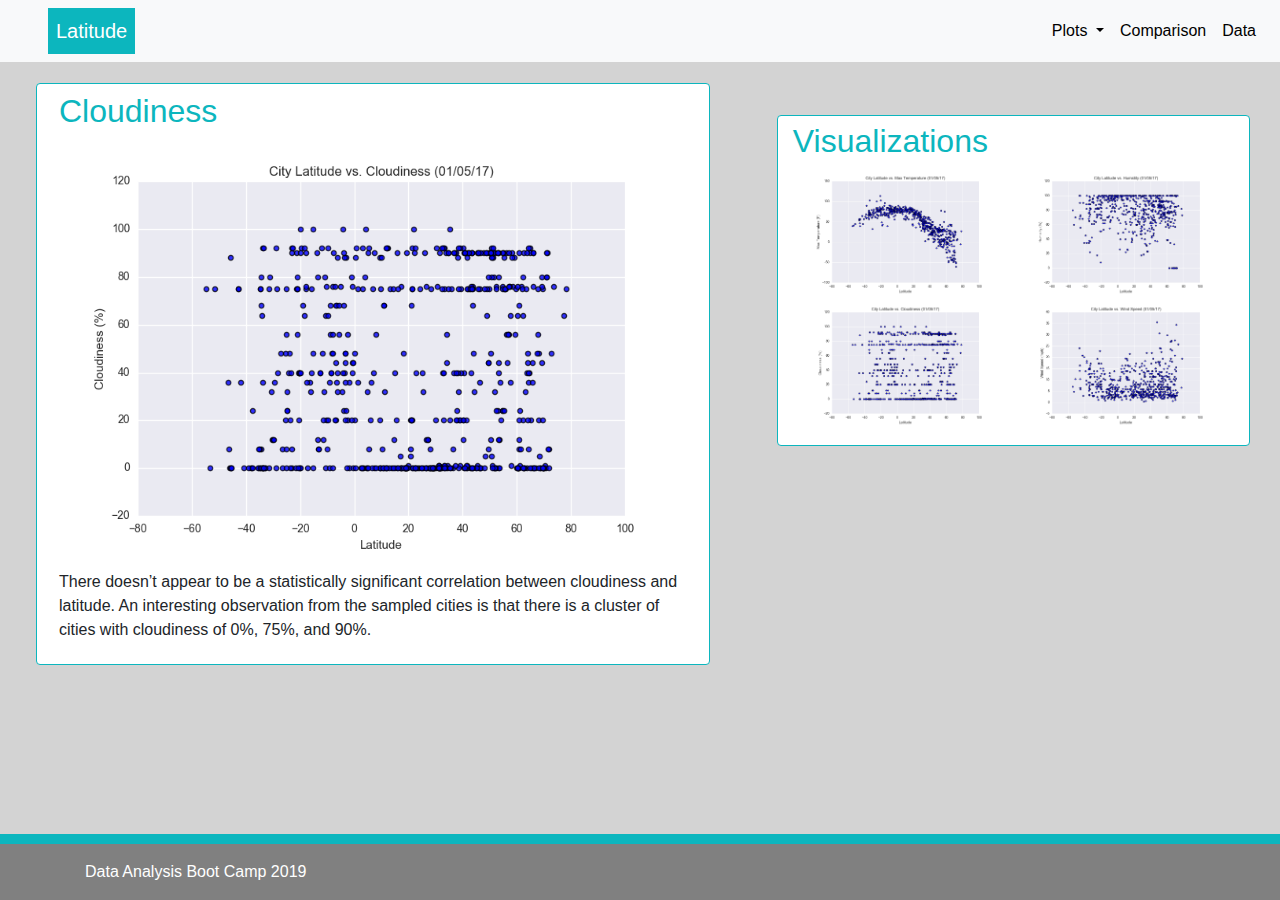
<file: HW11-Web/Visualizations_Cloudiness.html>
<!DOCTYPE html>
<html lang="en">

<head>
    <meta charset="UTF-8">
    <title>Bootstrap Components</title>
    <link rel="stylesheet"
          href="https://stackpath.bootstrapcdn.com/bootstrap/4.3.1/css/bootstrap.min.css"
          integrity="sha384-ggOyR0iXCbMQv3Xipma34MD+dH/1fQ784/j6cY/iJTQUOhcWr7x9JvoRxT2MZw1T"
          crossorigin="anonymous">

    <script src="https://code.jquery.com/jquery-3.3.1.slim.min.js"
            integrity="sha384-q8i/X+965DzO0rT7abK41JStQIAqVgRVzpbzo5smXKp4YfRvH+8abtTE1Pi6jizo"
            crossorigin="anonymous"></script>
    <script src="https://cdnjs.cloudflare.com/ajax/libs/popper.js/1.14.7/umd/popper.min.js"
            integrity="sha384-UO2eT0CpHqdSJQ6hJty5KVphtPhzWj9WO1clHTMGa3JDZwrnQq4sF86dIHNDz0W1"
            crossorigin="anonymous"></script>
    <script src="https://stackpath.bootstrapcdn.com/bootstrap/4.3.1/js/bootstrap.min.js"
            integrity="sha384-JjSmVgyd0p3pXB1rRibZUAYoIIy6OrQ6VrjIEaFf/nJGzIxFDsf4x0xIM+B07jRM"
            crossorigin="anonymous"></script>

    <link rel="stylesheet"
          href="styles.css">
</head>

<body>
    <nav class="navbar navbar-expand-lg navbar-light bg-light">
        <a class="navbar-brand mb-0 h1"
           href="index.html">Latitude</a>
        <button class="navbar-toggler"
                type="button"
                data-toggle="collapse"
                data-target="#navbarTogglerDemo01"
                aria-controls="navbarTogglerDemo01"
                aria-expanded="false"
                aria-label="Toggle navigation">
            <span class="navbar-toggler-icon"></span>
        </button>
        <div class="collapse navbar-collapse"
             id="navbarTogglerDemo01">
            <ul class="navbar-nav ml-auto mt-2 mt-lg-0">
                <li class="nav-item dropdown">
                    <a class="nav-link dropdown-toggle"
                       data-toggle="dropdown">
                        Plots
                    </a>
                    <div class="dropdown-menu">
                        <a class="dropdown-item"
                           href="Visualizations_Temp.html">
                            Max Temperature</a>
                        <a class="dropdown-item"
                           href="Visualizations_Humidity.html">
                            Humidity</a>
                        <a class="dropdown-item"
                           href="Visualizations_Cloudiness.html">
                            Cloudiness</a>
                        <a class="dropdown-item"
                           href="Visualizations_Wind.html">
                            Wind Speed</a>
                    </div>
                </li>
                <li class="nav-item">
                    <a class="nav-link"
                       href="Comparisons_page.html">
                        Comparison</a>
                </li>
                <li class="nav-item">
                    <a class="nav-link"
                       href="Data_page.html">
                        Data</a>
                </li>
            </ul>
        </div>
    </nav>

    <div class="container-fluid">
        <div class="row">
            <div class="col-sm-12 col-md-7">
                <div class="card">
                    <h2>Cloudiness</h2>
                    <img class="card-img-top"
                         src="Resources/assets/images/Fig3.png"
                         alt="Latitude vs Cloudiness">
                    <p class="card-text">There doesn’t appear to be a statistically
                        significant correlation between cloudiness and latitude.
                        An interesting observation from the sampled cities is that
                        there is a cluster of cities with cloudiness of 0%, 75%, and 90%.
                    </p>
                </div>
            </div>
            <div class="col-sm-12 col-md-5">
                <div class="cell-container">
                    <div class="card">
                        <h2>Visualizations</h2>
                        <div class="container">
                            <div class="row">
                                <div class="col-6 col-md-6">
                                    <a href='Visualizations_Temp.html'>
                                        <img class="card-img-top"
                                             src="Resources/assets/images/Fig1.png"
                                             alt="Latitude vs Temperature"
                                             title="Latitude vs Temperature">
                                    </a>
                                </div>
                                <div class="col-6  col-md-6">
                                    <a href='Visualizations_Humidity.html'>
                                        <img class="card-img-top"
                                             src="Resources/assets/images/Fig2.png"
                                             alt="Latitude vs Humidity"
                                             title="Latitude vs Humidity">
                                    </a>
                                </div>
                                <div class="col-6  col-md-6">
                                    <a href='Visualizations_Cloudiness.html'>
                                        <img class="card-img-top"
                                             src="Resources/assets/images/Fig3.png"
                                             alt="Latitude vs Cloudiness"
                                             title="Latitude vs Cloudiness">
                                    </a>
                                </div>
                                <div class="col-6 col-md-6">
                                    <a href='Visualizations_Wind.html'>
                                        <img class="card-img-top"
                                             src="Resources/assets/images/Fig4.png"
                                             alt="Latitude vs Wind Speed"
                                             title="Latitude vs Wind Speed">
                                    </a>
                                </div>
                            </div>
                        </div>
                    </div>
                </div>
            </div>
        </div>
    </div>

    <footer class='footer fixed-bottom me-auto py-3'>
        <div class='container'>
            <span class='text-muted'>Data Analysis Boot Camp 2019</span>
        </div>
    </footer>
</body>

</html>
</file>
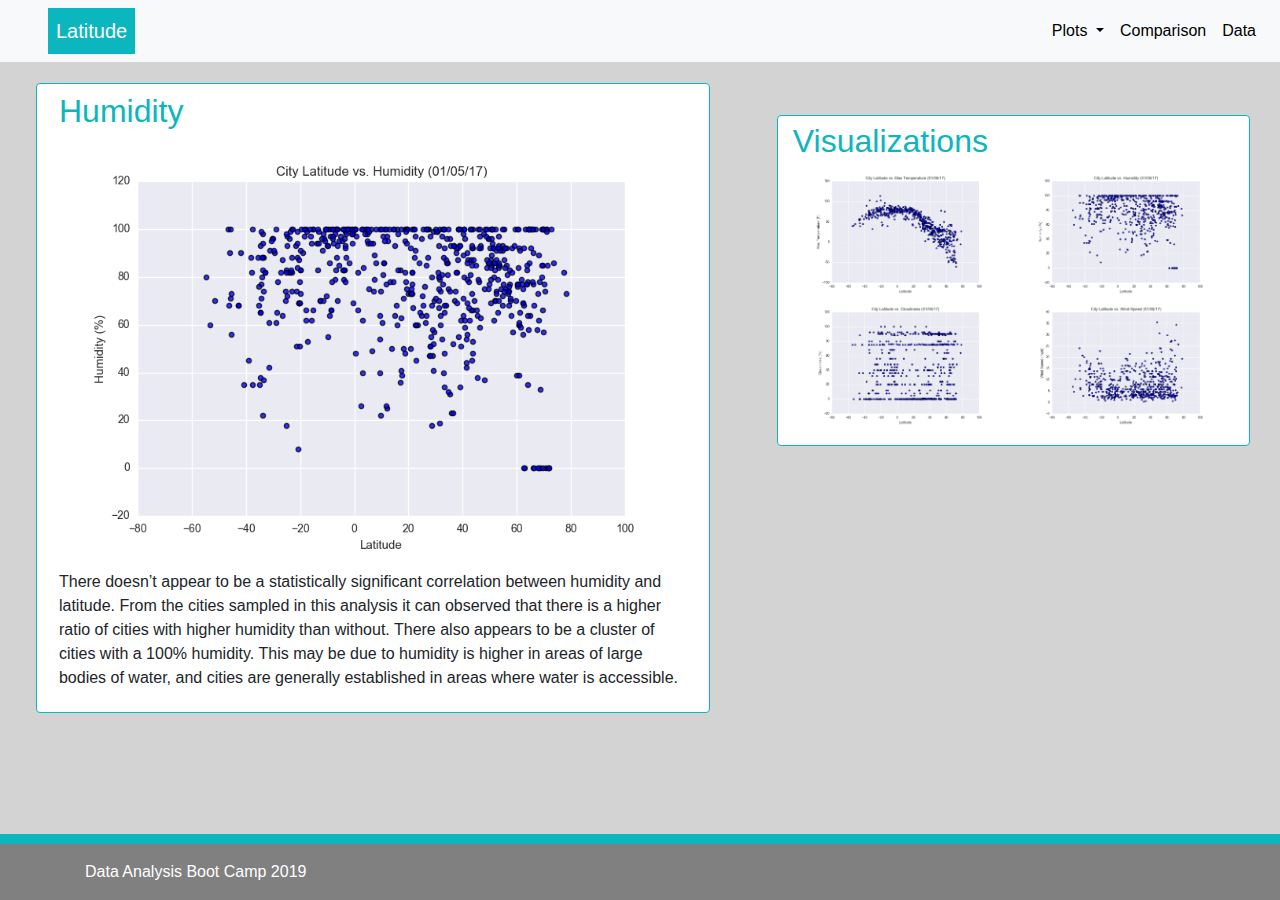
<file: HW11-Web/Visualizations_Humidity.html>
<!DOCTYPE html>
<html lang="en">

<head>
    <meta charset="UTF-8">
    <title>Bootstrap Components</title>
    <link rel="stylesheet"
          href="https://stackpath.bootstrapcdn.com/bootstrap/4.3.1/css/bootstrap.min.css"
          integrity="sha384-ggOyR0iXCbMQv3Xipma34MD+dH/1fQ784/j6cY/iJTQUOhcWr7x9JvoRxT2MZw1T"
          crossorigin="anonymous">

    <script src="https://code.jquery.com/jquery-3.3.1.slim.min.js"
            integrity="sha384-q8i/X+965DzO0rT7abK41JStQIAqVgRVzpbzo5smXKp4YfRvH+8abtTE1Pi6jizo"
            crossorigin="anonymous"></script>
    <script src="https://cdnjs.cloudflare.com/ajax/libs/popper.js/1.14.7/umd/popper.min.js"
            integrity="sha384-UO2eT0CpHqdSJQ6hJty5KVphtPhzWj9WO1clHTMGa3JDZwrnQq4sF86dIHNDz0W1"
            crossorigin="anonymous"></script>
    <script src="https://stackpath.bootstrapcdn.com/bootstrap/4.3.1/js/bootstrap.min.js"
            integrity="sha384-JjSmVgyd0p3pXB1rRibZUAYoIIy6OrQ6VrjIEaFf/nJGzIxFDsf4x0xIM+B07jRM"
            crossorigin="anonymous"></script>

    <link rel="stylesheet"
          href="styles.css">
</head>

<body>
    <nav class="navbar navbar-expand-lg navbar-light bg-light">
        <a class="navbar-brand mb-0 h1"
           href="index.html">Latitude</a>
        <button class="navbar-toggler"
                type="button"
                data-toggle="collapse"
                data-target="#navbarTogglerDemo01"
                aria-controls="navbarTogglerDemo01"
                aria-expanded="false"
                aria-label="Toggle navigation">
            <span class="navbar-toggler-icon"></span>
        </button>
        <div class="collapse navbar-collapse"
             id="navbarTogglerDemo01">
            <ul class="navbar-nav ml-auto mt-2 mt-lg-0">
                <li class="nav-item dropdown">
                    <a class="nav-link dropdown-toggle"
                       data-toggle="dropdown">
                        Plots
                    </a>
                    <div class="dropdown-menu">
                        <a class="dropdown-item"
                           href="Visualizations_Temp.html">
                            Max Temperature</a>
                        <a class="dropdown-item"
                           href="Visualizations_Humidity.html">
                            Humidity</a>
                        <a class="dropdown-item"
                           href="Visualizations_Cloudiness.html">
                            Cloudiness</a>
                        <a class="dropdown-item"
                           href="Visualizations_Wind.html">
                            Wind Speed</a>
                    </div>
                </li>
                <li class="nav-item">
                    <a class="nav-link"
                       href="Comparisons_page.html">
                        Comparison</a>
                </li>
                <li class="nav-item">
                    <a class="nav-link"
                       href="Data_page.html">
                        Data</a>
                </li>
            </ul>
        </div>
    </nav>

    <div class="container-fluid">
        <div class="row">
            <div class="col-sm-12 col-md-7">
                <div class="card">
                    <h2>Humidity</h2>
                    <img class="card-img-top"
                         src="Resources/assets/images/Fig2.png"
                         alt="Latitude vs Humidity">
                    <p class="card-text">There doesn’t appear to be a statistically significant correlation 
                        between humidity and latitude. From the cities sampled in this analysis it can 
                        observed that there is a higher ratio of cities with higher humidity than without. 
                        There also appears to be a cluster of cities with a 100% humidity. 
                        This may be due to humidity is higher in areas of large bodies of water, 
                        and cities are generally established in areas where water is accessible.
                    </p>
                </div>
            </div>
            <div class="col-sm-12 col-md-5">
                <div class="cell-container">
                    <div class="card">
                        <h2>Visualizations</h2>
                        <div class="container">
                            <div class="row">
                                <div class="col-6 col-md-6">
                                    <a href='Visualizations_Temp.html'>
                                        <img class="card-img-top"
                                             src="Resources/assets/images/Fig1.png"
                                             alt="Latitude vs Temperature"
                                             title="Latitude vs Temperature">
                                    </a>
                                </div>
                                <div class="col-6  col-md-6">
                                    <a href='Visualizations_Humidity.html'>
                                        <img class="card-img-top"
                                             src="Resources/assets/images/Fig2.png"
                                             alt="Latitude vs Humidity"
                                             title="Latitude vs Humidity">
                                    </a>
                                </div>
                                <div class="col-6  col-md-6">
                                    <a href='Visualizations_Cloudiness.html'>
                                        <img class="card-img-top"
                                             src="Resources/assets/images/Fig3.png"
                                             alt="Latitude vs Cloudiness"
                                             title="Latitude vs Cloudiness">
                                    </a>
                                </div>
                                <div class="col-6 col-md-6">
                                    <a href='Visualizations_Wind.html'>
                                        <img class="card-img-top"
                                             src="Resources/assets/images/Fig4.png"
                                             alt="Latitude vs Wind Speed"
                                             title="Latitude vs Wind Speed">
                                    </a>
                                </div>
                            </div>
                        </div>
                    </div>
                </div>
            </div>
        </div>
    </div>

    <footer class='footer fixed-bottom me-auto py-3'>
        <div class='container'>
            <span class='text-muted'>Data Analysis Boot Camp 2019</span>
        </div>
    </footer>
</body>

</html>
</file>
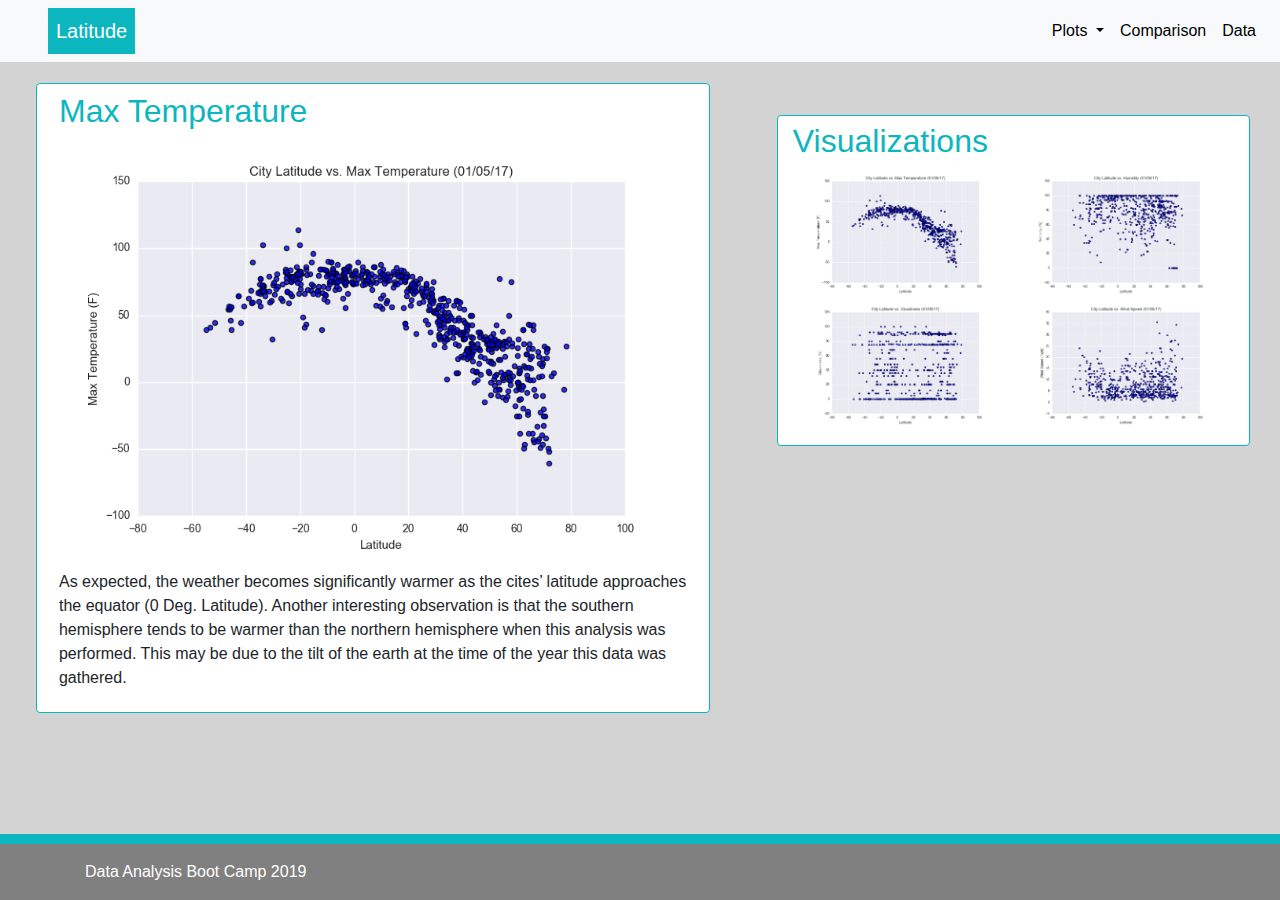
<file: HW11-Web/Visualizations_Temp.html>
<!DOCTYPE html>
<html lang="en">

<head>
    <meta charset="UTF-8">
    <title>Bootstrap Components</title>
    <link rel="stylesheet"
          href="https://stackpath.bootstrapcdn.com/bootstrap/4.3.1/css/bootstrap.min.css"
          integrity="sha384-ggOyR0iXCbMQv3Xipma34MD+dH/1fQ784/j6cY/iJTQUOhcWr7x9JvoRxT2MZw1T"
          crossorigin="anonymous">

    <script src="https://code.jquery.com/jquery-3.3.1.slim.min.js"
            integrity="sha384-q8i/X+965DzO0rT7abK41JStQIAqVgRVzpbzo5smXKp4YfRvH+8abtTE1Pi6jizo"
            crossorigin="anonymous"></script>
    <script src="https://cdnjs.cloudflare.com/ajax/libs/popper.js/1.14.7/umd/popper.min.js"
            integrity="sha384-UO2eT0CpHqdSJQ6hJty5KVphtPhzWj9WO1clHTMGa3JDZwrnQq4sF86dIHNDz0W1"
            crossorigin="anonymous"></script>
    <script src="https://stackpath.bootstrapcdn.com/bootstrap/4.3.1/js/bootstrap.min.js"
            integrity="sha384-JjSmVgyd0p3pXB1rRibZUAYoIIy6OrQ6VrjIEaFf/nJGzIxFDsf4x0xIM+B07jRM"
            crossorigin="anonymous"></script>

    <link rel="stylesheet"
          href="styles.css">
</head>

<body>
    <nav class="navbar navbar-expand-lg navbar-light bg-light">
        <a class="navbar-brand mb-0 h1"
           href="index.html">Latitude</a>
        <button class="navbar-toggler"
                type="button"
                data-toggle="collapse"
                data-target="#navbarTogglerDemo01"
                aria-controls="navbarTogglerDemo01"
                aria-expanded="false"
                aria-label="Toggle navigation">
            <span class="navbar-toggler-icon"></span>
        </button>
        <div class="collapse navbar-collapse"
             id="navbarTogglerDemo01">
            <ul class="navbar-nav ml-auto mt-2 mt-lg-0">
                <li class="nav-item dropdown">
                    <a class="nav-link dropdown-toggle"
                       data-toggle="dropdown">
                        Plots
                    </a>
                    <div class="dropdown-menu">
                        <a class="dropdown-item"
                           href="Visualizations_Temp.html">
                            Max Temperature</a>
                        <a class="dropdown-item"
                           href="Visualizations_Humidity.html">
                            Humidity</a>
                        <a class="dropdown-item"
                           href="Visualizations_Cloudiness.html">
                            Cloudiness</a>
                        <a class="dropdown-item"
                           href="Visualizations_Wind.html">
                            Wind Speed</a>
                    </div>
                </li>
                <li class="nav-item">
                    <a class="nav-link"
                       href="Comparisons_page.html">
                        Comparison</a>
                </li>
                <li class="nav-item">
                    <a class="nav-link"
                       href="Data_page.html">
                        Data</a>
                </li>
            </ul>
        </div>
    </nav>

    <div class="container-fluid">
        <div class="row">
            <div class="col-sm-12 col-md-7">
                <div class="card">
                    <h2>Max Temperature</h2>
                    <img class="card-img-top"
                         src="Resources/assets/images/Fig1.png"
                         alt="Latitude vs Temperature">
                    <p class="card-text">As expected, the weather becomes significantly 
                        warmer as the cites’ latitude approaches the equator (0 Deg. Latitude).
                        Another interesting observation is that the southern hemisphere tends to 
                        be warmer than the northern hemisphere when this analysis was performed. 
                        This may be due to the tilt of the earth at the time of the year this 
                        data was gathered.
                    </p>
                </div>
            </div>
            <div class="col-sm-12 col-md-5">
                <div class="cell-container">
                    <div class="card">
                        <h2>Visualizations</h2>
                        <div class="container">
                            <div class="row">

                                <div class="col-6 col-md-6">
                                    <a href='Visualizations_Temp.html'>
                                        <img class="card-img-top"
                                             src="Resources/assets/images/Fig1.png"
                                             alt="Latitude vs Temperature"
                                             title="Latitude vs Temperature">
                                    </a>
                                </div>
                                <div class="col-6  col-md-6">
                                    <a href='Visualizations_Humidity.html'>
                                        <img class="card-img-top"
                                             src="Resources/assets/images/Fig2.png"
                                             alt="Latitude vs Humidity"
                                             title="Latitude vs Humidity">
                                    </a>
                                </div>
                                <div class="col-6  col-md-6">
                                    <a href='Visualizations_Cloudiness.html'>
                                        <img class="card-img-top"
                                             src="Resources/assets/images/Fig3.png"
                                             alt="Latitude vs Cloudiness"
                                             title="Latitude vs Cloudiness">
                                    </a>
                                </div>
                                <div class="col-6 col-md-6">
                                    <a href='Visualizations_Wind.html'>
                                        <img class="card-img-top"
                                             src="Resources/assets/images/Fig4.png"
                                             alt="Latitude vs Wind Speed"
                                             title="Latitude vs Wind Speed">
                                    </a>
                                </div>
                            </div>
                        </div>
                    </div>
                </div>
            </div>
        </div>
    </div>

    <footer class='footer fixed-bottom me-auto py-3'>
        <div class='container'>
            <span class='text-muted'>Data Analysis Boot Camp 2019</span>
        </div>
    </footer>
</body>

</html>
</file>
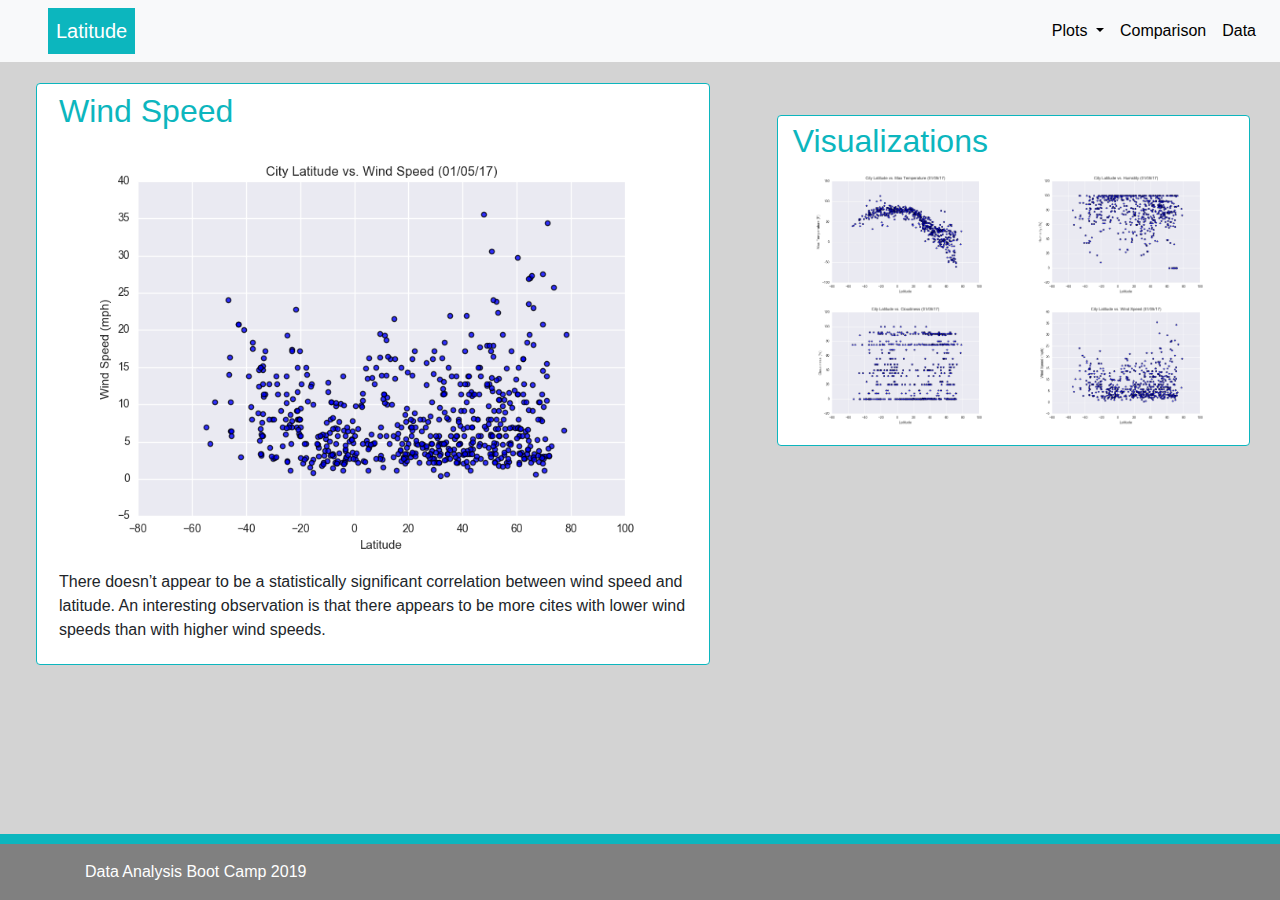
<file: HW11-Web/Visualizations_Wind.html>
<!DOCTYPE html>
<html lang="en">

<head>
    <meta charset="UTF-8">
    <title>Bootstrap Components</title>
    <link rel="stylesheet"
          href="https://stackpath.bootstrapcdn.com/bootstrap/4.3.1/css/bootstrap.min.css"
          integrity="sha384-ggOyR0iXCbMQv3Xipma34MD+dH/1fQ784/j6cY/iJTQUOhcWr7x9JvoRxT2MZw1T"
          crossorigin="anonymous">

    <script src="https://code.jquery.com/jquery-3.3.1.slim.min.js"
            integrity="sha384-q8i/X+965DzO0rT7abK41JStQIAqVgRVzpbzo5smXKp4YfRvH+8abtTE1Pi6jizo"
            crossorigin="anonymous"></script>
    <script src="https://cdnjs.cloudflare.com/ajax/libs/popper.js/1.14.7/umd/popper.min.js"
            integrity="sha384-UO2eT0CpHqdSJQ6hJty5KVphtPhzWj9WO1clHTMGa3JDZwrnQq4sF86dIHNDz0W1"
            crossorigin="anonymous"></script>
    <script src="https://stackpath.bootstrapcdn.com/bootstrap/4.3.1/js/bootstrap.min.js"
            integrity="sha384-JjSmVgyd0p3pXB1rRibZUAYoIIy6OrQ6VrjIEaFf/nJGzIxFDsf4x0xIM+B07jRM"
            crossorigin="anonymous"></script>

    <link rel="stylesheet"
          href="styles.css">
</head>

<body>
    <nav class="navbar navbar-expand-lg navbar-light bg-light">
        <a class="navbar-brand mb-0 h1"
           href="index.html">Latitude</a>
        <button class="navbar-toggler"
                type="button"
                data-toggle="collapse"
                data-target="#navbarTogglerDemo01"
                aria-controls="navbarTogglerDemo01"
                aria-expanded="false"
                aria-label="Toggle navigation">
            <span class="navbar-toggler-icon"></span>
        </button>
        <div class="collapse navbar-collapse"
             id="navbarTogglerDemo01">
            <ul class="navbar-nav ml-auto mt-2 mt-lg-0">
                <li class="nav-item dropdown">
                    <a class="nav-link dropdown-toggle"
                       data-toggle="dropdown">
                        Plots
                    </a>
                    <div class="dropdown-menu">
                        <a class="dropdown-item"
                           href="Visualizations_Temp.html">
                            Max Temperature</a>
                        <a class="dropdown-item"
                           href="Visualizations_Humidity.html">
                            Humidity</a>
                        <a class="dropdown-item"
                           href="Visualizations_Cloudiness.html">
                            Cloudiness</a>
                        <a class="dropdown-item"
                           href="Visualizations_Wind.html">
                            Wind Speed</a>
                    </div>
                </li>
                <li class="nav-item">
                    <a class="nav-link"
                       href="Comparisons_page.html">
                        Comparison</a>
                </li>
                <li class="nav-item">
                    <a class="nav-link"
                       href="Data_page.html">
                        Data</a>
                </li>
            </ul>
        </div>
    </nav>

    <div class="container-fluid">
        <div class="row">
            <div class="col-sm-12 col-md-7">
                <div class="card">
                    <h2>Wind Speed</h2>
                    <img class="card-img-top"
                         src="Resources/assets/images/Fig4.png"
                         alt="Latitude vs Wind Speed">
                    <p class="card-text">There doesn’t appear to 
                        be a statistically significant correlation 
                        between wind speed and latitude. An interesting
                        observation is that there appears to be more 
                        cites with lower wind speeds than with higher 
                        wind speeds.
                    </p>
                </div>
            </div>
            <div class="col-sm-12 col-md-5">
                <div class="cell-container">
                    <div class="card">
                        <h2>Visualizations</h2>
                        <div class="container">
                            <div class="row">
                                <div class="col-6 col-md-6">
                                    <a href='Visualizations_Temp.html'>
                                        <img class="card-img-top"
                                             src="Resources/assets/images/Fig1.png"
                                             alt="Latitude vs Temperature"
                                             title="Latitude vs Temperature">
                                    </a>
                                </div>
                                <div class="col-6  col-md-6">
                                    <a href='Visualizations_Humidity.html'>
                                        <img class="card-img-top"
                                             src="Resources/assets/images/Fig2.png"
                                             alt="Latitude vs Humidity"
                                             title="Latitude vs Humidity">
                                    </a>
                                </div>
                                <div class="col-6  col-md-6">
                                    <a href='Visualizations_Cloudiness.html'>
                                        <img class="card-img-top"
                                             src="Resources/assets/images/Fig3.png"
                                             alt="Latitude vs Cloudiness"
                                             title="Latitude vs Cloudiness">
                                    </a>
                                </div>
                                <div class="col-6 col-md-6">
                                    <a href='Visualizations_Wind.html'>
                                        <img class="card-img-top"
                                             src="Resources/assets/images/Fig4.png"
                                             alt="Latitude vs Wind Speed"
                                             title="Latitude vs Wind Speed">
                                    </a>
                                </div>
                            </div>
                        </div>
                    </div>
                </div>
            </div>
        </div>
    </div>

    <footer class='footer fixed-bottom me-auto py-3'>
        <div class='container'>
            <span class='text-muted'>Data Analysis Boot Camp 2019</span>
        </div>
    </footer>
</body>

</html>
</file>
<file: HW11-Web/styles.css>
/* Add your styles here */

.navbar-brand{
    background-color: #0cb6be;
    color: white!important;
    padding-top: 0.5rem;
    padding-bottom: .5rem;
    padding-left: 0.5rem;
    padding-right: .5rem;
    margin-left: 2rem
}

.navbar-light .navbar-nav .nav-link {
    color: black;
}

h2{
   color:  #0cb6be;
}

h4{
   color:  #0cb6be;
}

.row {
    background-color: white;
}

.cell-container{
  background-color: lightgray;
}

.col-md-7{
    background-color: lightgray; 
    padding-bottom: 5%;
}

.side_card{ 
    background-color: lightgray;
}

.col-md-5{
    background-color: lightgray; 
    padding-top: 3%;
}

.card{
  margin: 3% 3% 3% 3%;
  padding: 1% 3% 3% 3%;
  border-color: #0cb6be;
}

#Comparison-Card{
  padding-top: 1%;
  border-color: #0cb6be;
  border-width: 1%;
  margin-bottom: 3%;
}

.outer_card{
  padding-top: 1%;
  border-color: #0cb6be;
  border-width: 1%;
  margin-bottom: 10%;
}

body{
  background-color: lightgrey;
}

.two-cards{
  background-color: lightgrey;
}

.card-columns{
  column-count: 2;
}

.table_card{
  overflow: scroll;  
}

footer{
    background-color: grey;
    border-top: 10px solid #0cb6be;
}

.text-muted{
  color: white!important;
}
</file>
